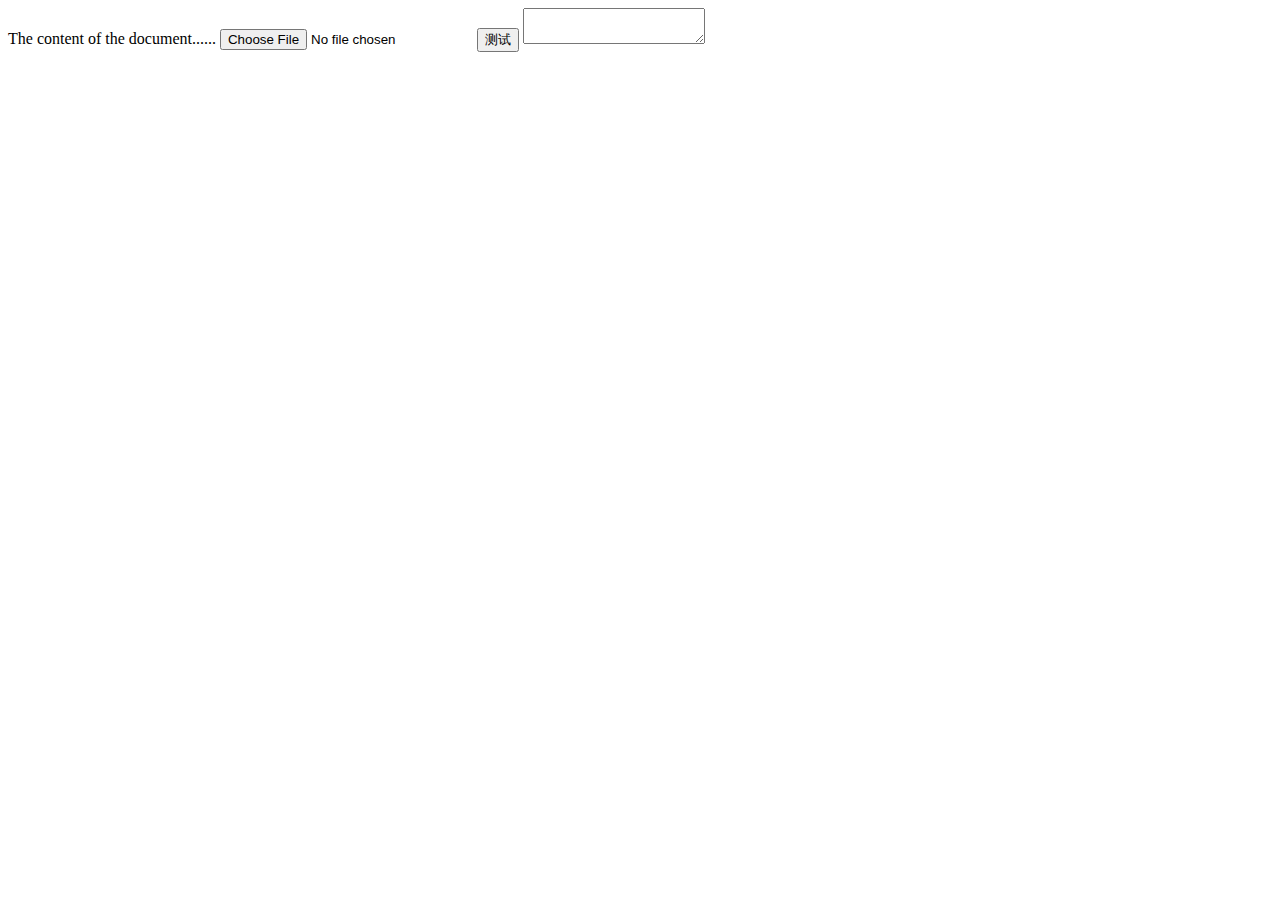
<file: typescript/index.html>
<!DOCTYPE html>
<html>

<head>
    <meta charset="utf-8" />

    <title>Title of the document</title>
    <script src="subtitle.browser.js"></script>
</head>

<body>
    The content of the document......
    <input type="file" name="file" id="srtFile" />
    <input type="button" value="测试" onclick="readFile()" />
    <textarea id="result"></textarea>
</body>
<script>
    const url = "http://fanyi.youdao.com/openapi.do?keyfrom=logsdream&key=1441335372&type=data&doctype=json&version=1.1&q="; 
    function ajax(method, url, data, cb, before) {
        var xhr = new XMLHttpRequest();
        xhr.open(method, url, true);
        xhr.onreadystatechange = function () {
            if (xhr.readyState != 4) {
                return;
            }
            cb(xhr);
        };
        if (before !== undefined) {
            before(xhr);
        }
        xhr.send(data);
    }
    let readStr = function (srt) {
        var captions = new Subtitle();

        captions.parse(srt);


        let objs = captions.getSubtitles();
        for (let i in objs) {

            let qUrl = url + objs[i].text;
            if(i%30==0)
            ajax("GET",qUrl,undefined,function(xhr){
                console.log(xhr);

            });
            objs[i].text = objs[i].text + "\n" + "中午";
        }
        let re = (captions.stringify());
        document.getElementById("result").value = re;

    };

    function readFile() {
        readAsText(readStr);

    }


    function readAsText(f) {
        var file = document.getElementById("srtFile").files[0];
        var reader = new FileReader();
        //将文件以文本形式读入页面  
        reader.readAsText(file);
        reader.onload = function (f) {
            var result = document.getElementById("result");
            //显示文件  
            //  result.innerHTML = this.result;
            readStr(this.result);

        }
    }

</script>

</html>
</file>
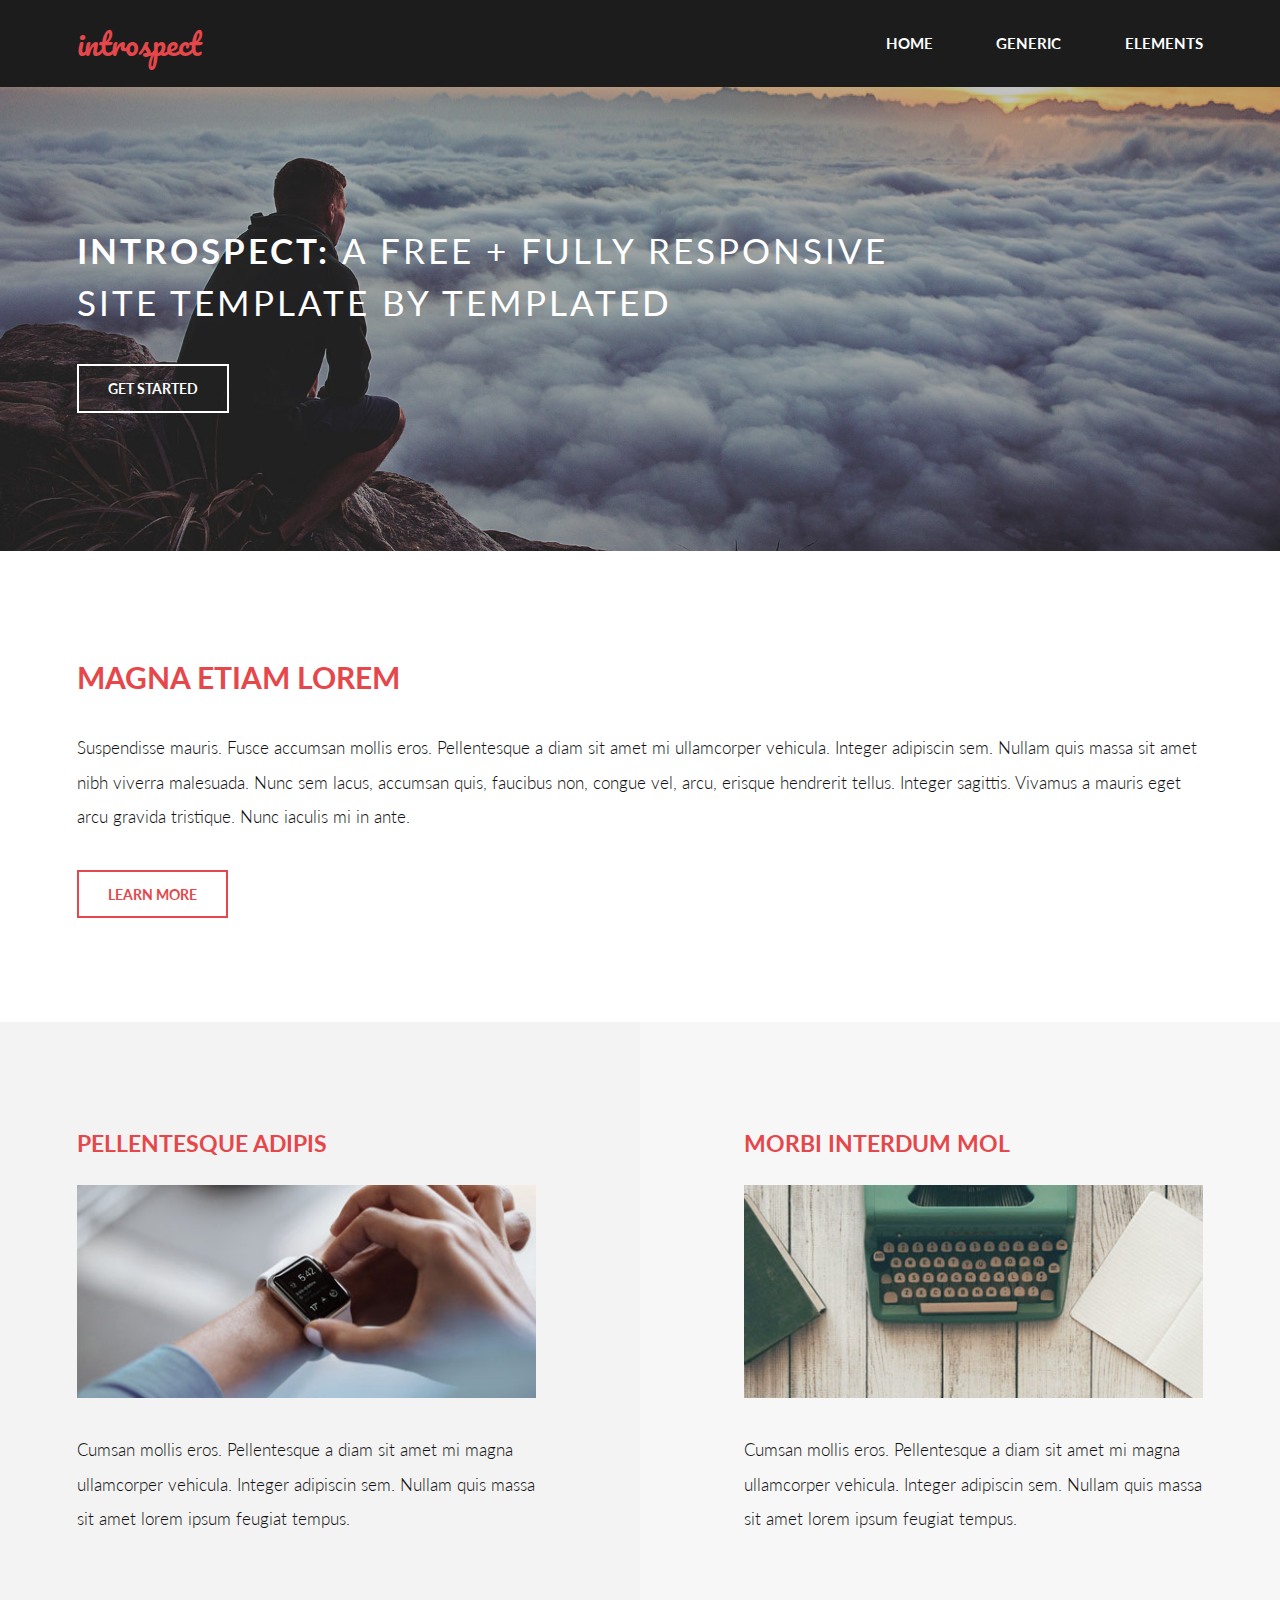
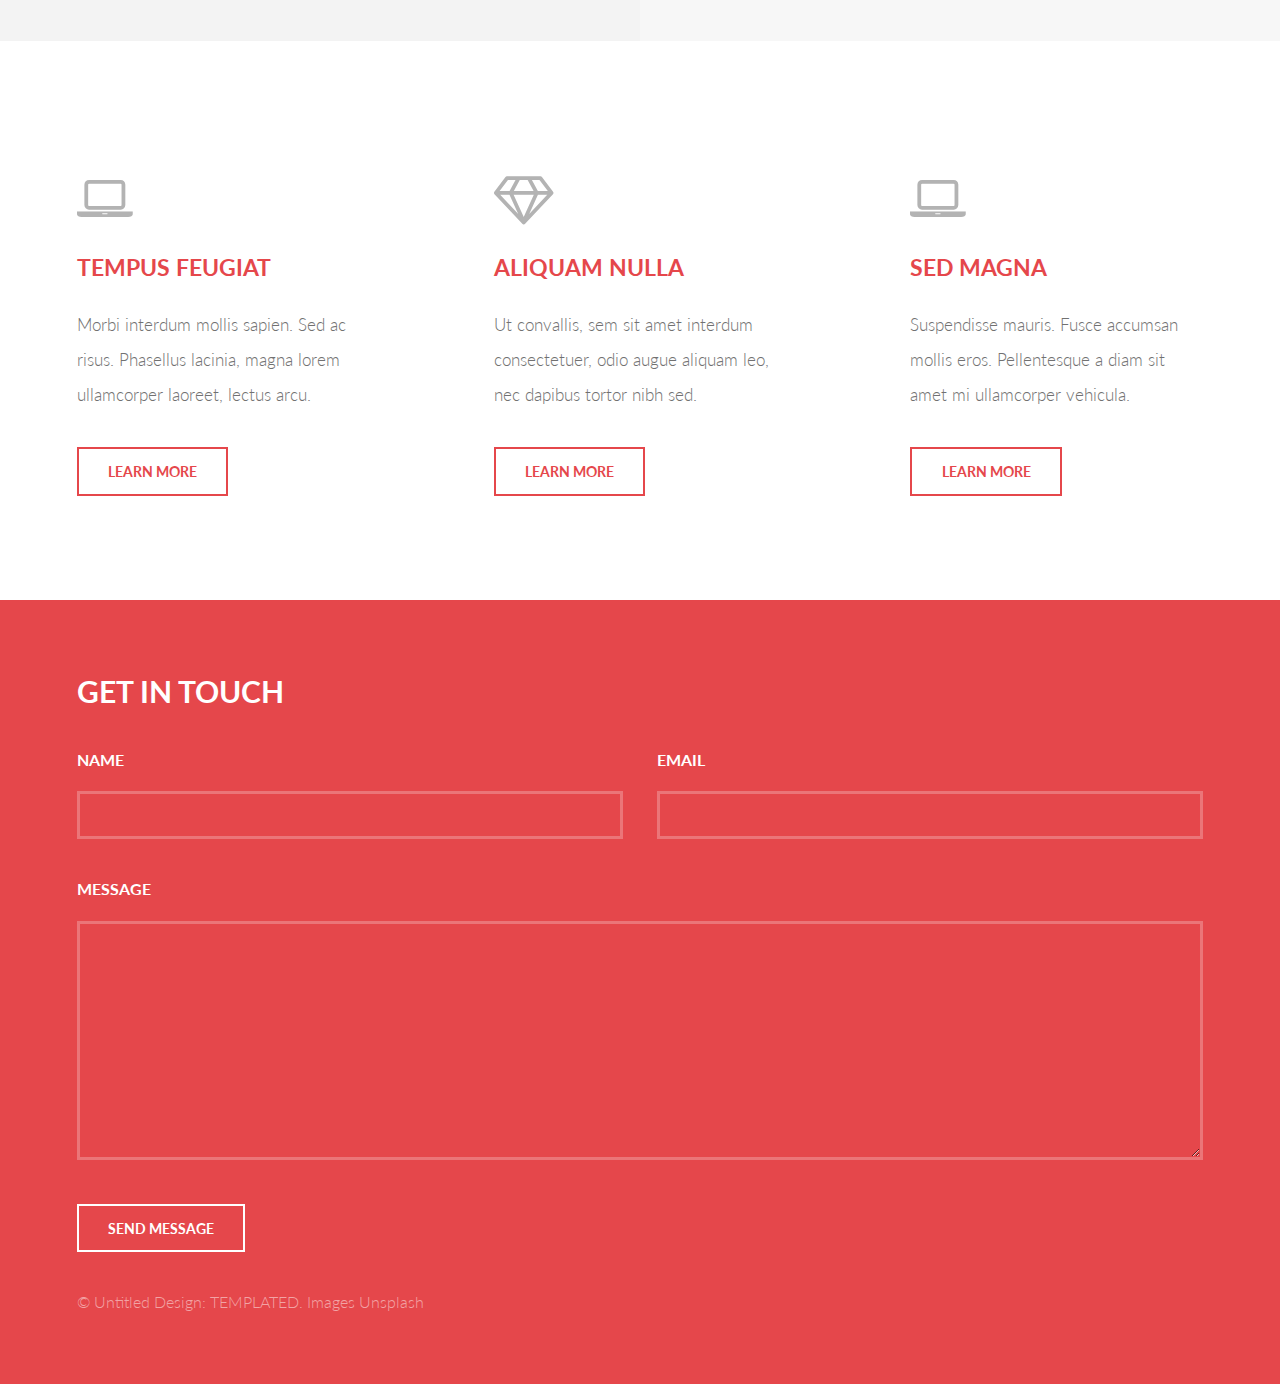
<file: templated/templated-introspect/index.html>
<!DOCTYPE HTML>
<!--
	Introspect by TEMPLATED
	templated.co @templatedco
	Released for free under the Creative Commons Attribution 3.0 license (templated.co/license)
-->
<html>
	<head>
		<title>Introspect by TEMPLATED</title>
		<meta charset="utf-8" />
		<meta name="viewport" content="width=device-width, initial-scale=1, user-scalable=no" />
		<link rel="stylesheet" href="assets/css/main.css" />
	</head>
	<body>

		<!-- Header -->
			<header id="header">
				<div class="inner">
					<a href="index.html" class="logo">introspect</a>
					<nav id="nav">
						<a href="index.html">Home</a>
						<a href="generic.html">Generic</a>
						<a href="elements.html">Elements</a>
					</nav>
				</div>
			</header>
			<a href="#menu" class="navPanelToggle"><span class="fa fa-bars"></span></a>

		<!-- Banner -->
			<section id="banner">
				<div class="inner">
					<h1>Introspect: <span>A free + fully responsive<br />
					site template by TEMPLATED</span></h1>
					<ul class="actions">
						<li><a href="#" class="button alt">Get Started</a></li>
					</ul>
				</div>
			</section>

		<!-- One -->
			<section id="one">
				<div class="inner">
					<header>
						<h2>Magna Etiam Lorem</h2>
					</header>
					<p>Suspendisse mauris. Fusce accumsan mollis eros. Pellentesque a diam sit amet mi ullamcorper vehicula. Integer adipiscin sem. Nullam quis massa sit amet nibh viverra malesuada. Nunc sem lacus, accumsan quis, faucibus non, congue vel, arcu, erisque hendrerit tellus. Integer sagittis. Vivamus a mauris eget arcu gravida tristique. Nunc iaculis mi in ante.</p>
					<ul class="actions">
						<li><a href="#" class="button alt">Learn More</a></li>
					</ul>
				</div>
			</section>

		<!-- Two -->
			<section id="two">
				<div class="inner">
					<article>
						<div class="content">
							<header>
								<h3>Pellentesque adipis</h3>
							</header>
							<div class="image fit">
								<img src="images/pic01.jpg" alt="" />
							</div>
							<p>Cumsan mollis eros. Pellentesque a diam sit amet mi magna ullamcorper vehicula. Integer adipiscin sem. Nullam quis massa sit amet lorem ipsum feugiat tempus.</p>
						</div>
					</article>
					<article class="alt">
						<div class="content">
							<header>
								<h3>Morbi interdum mol</h3>
							</header>
							<div class="image fit">
								<img src="images/pic02.jpg" alt="" />
							</div>
							<p>Cumsan mollis eros. Pellentesque a diam sit amet mi magna ullamcorper vehicula. Integer adipiscin sem. Nullam quis massa sit amet lorem ipsum feugiat tempus.</p>
						</div>
					</article>
				</div>
			</section>

		<!-- Three -->
			<section id="three">
				<div class="inner">
					<article>
						<div class="content">
							<span class="icon fa-laptop"></span>
							<header>
								<h3>Tempus Feugiat</h3>
							</header>
							<p>Morbi interdum mollis sapien. Sed ac risus. Phasellus lacinia, magna lorem ullamcorper laoreet, lectus arcu.</p>
							<ul class="actions">
								<li><a href="#" class="button alt">Learn More</a></li>
							</ul>
						</div>
					</article>
					<article>
						<div class="content">
							<span class="icon fa-diamond"></span>
							<header>
								<h3>Aliquam Nulla</h3>
							</header>
							<p>Ut convallis, sem sit amet interdum consectetuer, odio augue aliquam leo, nec dapibus tortor nibh sed.</p>
							<ul class="actions">
								<li><a href="#" class="button alt">Learn More</a></li>
							</ul>
						</div>
					</article>
					<article>
					<div class="content">
							<span class="icon fa-laptop"></span>
							<header>
								<h3>Sed Magna</h3>
							</header>
							<p>Suspendisse mauris. Fusce accumsan mollis eros. Pellentesque a diam sit amet mi ullamcorper vehicula.</p>
							<ul class="actions">
								<li><a href="#" class="button alt">Learn More</a></li>
							</ul>
						</div>
					</article>
				</div>
			</section>

		<!-- Footer -->
			<section id="footer">
				<div class="inner">
					<header>
						<h2>Get in Touch</h2>
					</header>
					<form method="post" action="#">
						<div class="field half first">
							<label for="name">Name</label>
							<input type="text" name="name" id="name" />
						</div>
						<div class="field half">
							<label for="email">Email</label>
							<input type="text" name="email" id="email" />
						</div>
						<div class="field">
							<label for="message">Message</label>
							<textarea name="message" id="message" rows="6"></textarea>
						</div>
						<ul class="actions">
							<li><input type="submit" value="Send Message" class="alt" /></li>
						</ul>
					</form>
					<div class="copyright">
						&copy; Untitled Design: <a href="https://templated.co/">TEMPLATED</a>. Images <a href="https://unsplash.com/">Unsplash</a>
					</div>
				</div>
			</section>

		<!-- Scripts -->
			<script src="assets/js/jquery.min.js"></script>
			<script src="assets/js/skel.min.js"></script>
			<script src="assets/js/util.js"></script>
			<script src="assets/js/main.js"></script>

	</body>
</html>
</file>
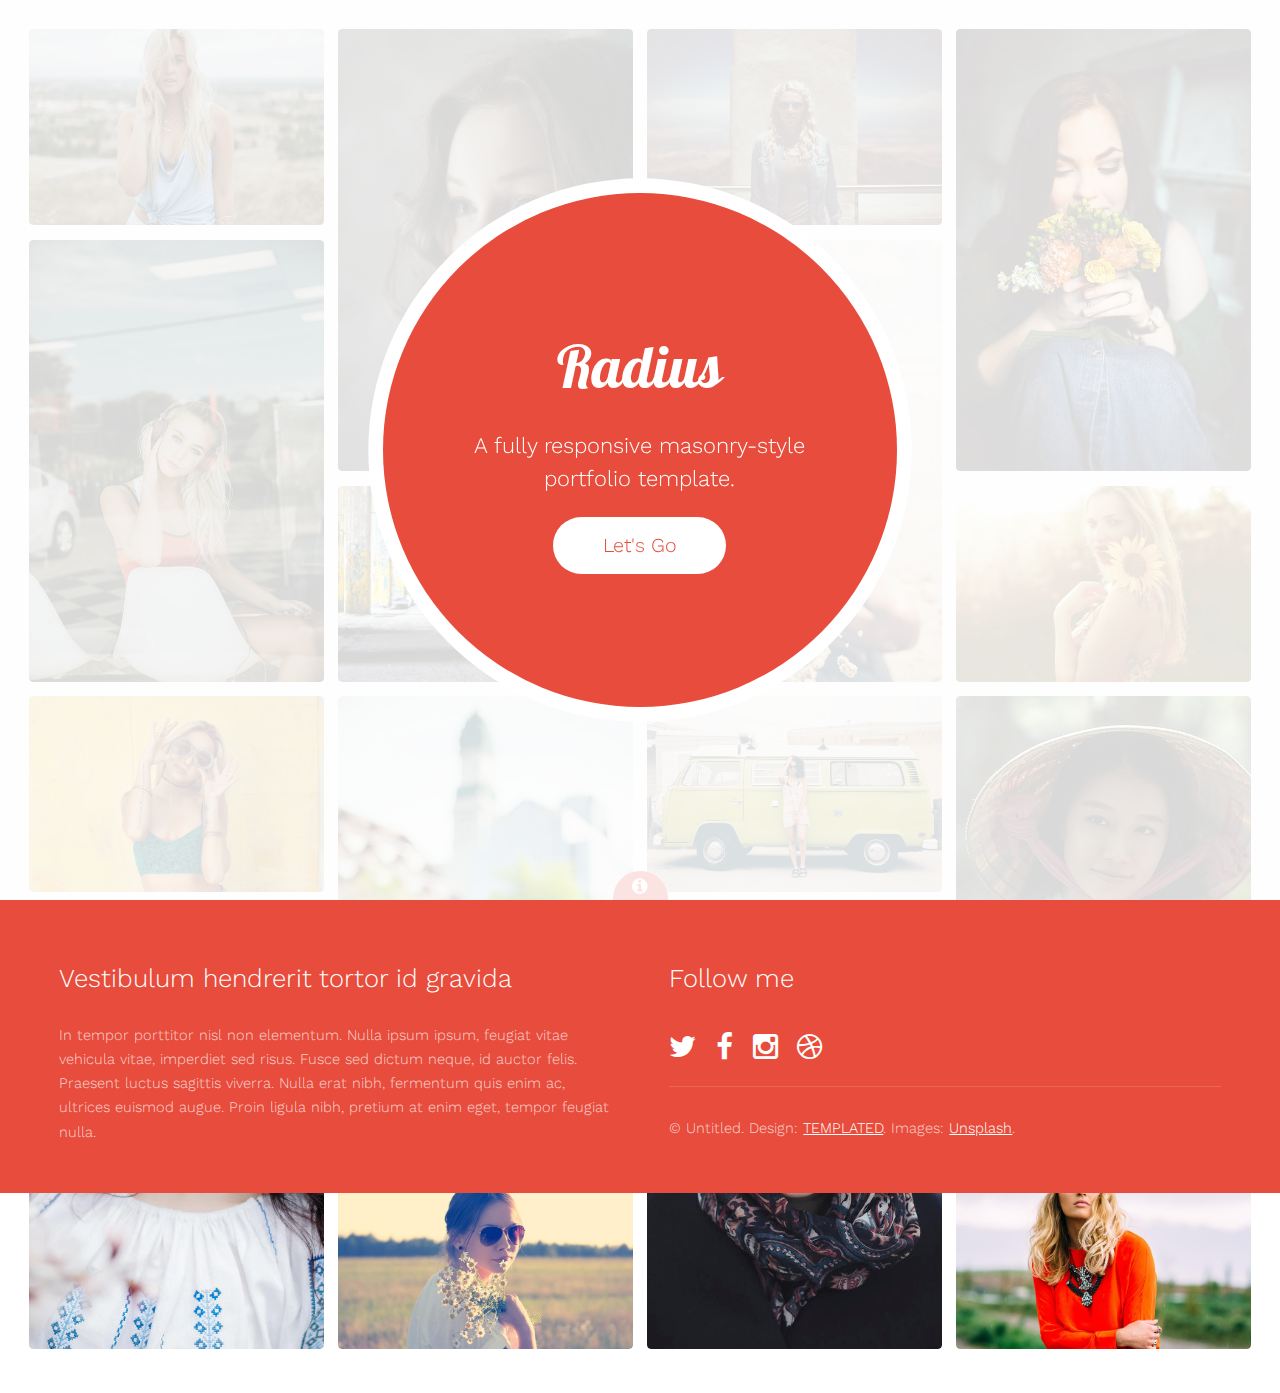
<file: templated/templated-radius/index.html>
<!DOCTYPE HTML>
<!--
	Radius by TEMPLATED
	templated.co @templatedco
	Released for free under the Creative Commons Attribution 3.0 license (templated.co/license)
-->
<html>
	<head>
		<title>Radius by TEMPLATED</title>
		<meta charset="utf-8" />
		<meta name="viewport" content="width=device-width, initial-scale=1" />
		<link rel="stylesheet" href="assets/css/main.css" />
	</head>
	<body>

		<!-- Header -->
			<header id="header">
				<div class="inner">
					<div class="content">
						<h1>Radius</h1>
						<h2>A fully responsive masonry-style<br />
						portfolio template.</h2>
						<a href="#" class="button big alt"><span>Let's Go</span></a>
					</div>
					<a href="#" class="button hidden"><span>Let's Go</span></a>
				</div>
			</header>

		<!-- Main -->
			<div id="main">
				<div class="inner">
					<div class="columns">

						<!-- Column 1 (horizontal, vertical, horizontal, vertical) -->
							<div class="image fit">
								<a href="detail1.html"><img src="images/pic01.jpg" alt="" /></a>
							</div>
							<div class="image fit">
								<a href="detail1.html"><img src="images/pic02.jpg" alt="" /></a>
							</div>
							<div class="image fit">
								<a href="detail1.html"><img src="images/pic03.jpg" alt="" /></a>
							</div>
							<div class="image fit">
								<a href="detail1.html"><img src="images/pic04.jpg" alt="" /></a>
							</div>

						<!-- Column 2 (vertical, horizontal, vertical, horizontal) -->
							<div class="image fit">
								<a href="detail1.html"><img src="images/pic06.jpg" alt="" /></a>
							</div>
							<div class="image fit">
								<a href="detail1.html"><img src="images/pic05.jpg" alt="" /></a>
							</div>
							<div class="image fit">
								<a href="detail1.html"><img src="images/pic08.jpg" alt="" /></a>
							</div>
							<div class="image fit">
								<a href="detail1.html"><img src="images/pic07.jpg" alt="" /></a>
							</div>

						<!-- Column 3 (horizontal, vertical, horizontal, vertical) -->
							<div class="image fit">
								<a href="detail1.html"><img src="images/pic09.jpg" alt="" /></a>
							</div>
							<div class="image fit">
								<a href="detail1.html"><img src="images/pic12.jpg" alt="" /></a>
							</div>
							<div class="image fit">
								<a href="detail1.html"><img src="images/pic11.jpg" alt="" /></a>
							</div>
							<div class="image fit">
								<a href="detail1.html"><img src="images/pic10.jpg" alt="" /></a>
							</div>

						<!-- Column 4 (vertical, horizontal, vertical, horizontal) -->
							<div class="image fit">
								<a href="detail1.html"><img src="images/pic13.jpg" alt="" /></a>
							</div>
							<div class="image fit">
								<a href="detail1.html"><img src="images/pic14.jpg" alt="" /></a>
							</div>
							<div class="image fit">
								<a href="detail1.html"><img src="images/pic15.jpg" alt="" /></a>
							</div>
							<div class="image fit">
								<a href="detail1.html"><img src="images/pic16.jpg" alt="" /></a>
							</div>

					</div>
				</div>
			</div>

		<!-- Footer -->
			<footer id="footer">
				<a href="#" class="info fa fa-info-circle"><span>About</span></a>
				<div class="inner">
					<div class="content">
						<h3>Vestibulum hendrerit tortor id gravida</h3>
						<p>In tempor porttitor nisl non elementum. Nulla ipsum ipsum, feugiat vitae vehicula vitae, imperdiet sed risus. Fusce sed dictum neque, id auctor felis. Praesent luctus sagittis viverra. Nulla erat nibh, fermentum quis enim ac, ultrices euismod augue. Proin ligula nibh, pretium at enim eget, tempor feugiat nulla.</p>
					</div>
					<div class="copyright">
						<h3>Follow me</h3>
						<ul class="icons">
							<li><a href="#" class="icon fa-twitter"><span class="label">Twitter</span></a></li>
							<li><a href="#" class="icon fa-facebook"><span class="label">Facebook</span></a></li>
							<li><a href="#" class="icon fa-instagram"><span class="label">Instagram</span></a></li>
							<li><a href="#" class="icon fa-dribbble"><span class="label">Dribbble</span></a></li>
						</ul>
						&copy; Untitled. Design: <a href="https://templated.co">TEMPLATED</a>. Images: <a href="https://unsplash.com/">Unsplash</a>.
					</div>
				</div>
			</footer>

		<!-- Scripts -->
			<script src="assets/js/jquery.min.js"></script>
			<script src="assets/js/skel.min.js"></script>
			<script src="assets/js/util.js"></script>
			<script src="assets/js/main.js"></script>

	</body>
</html>
</file>
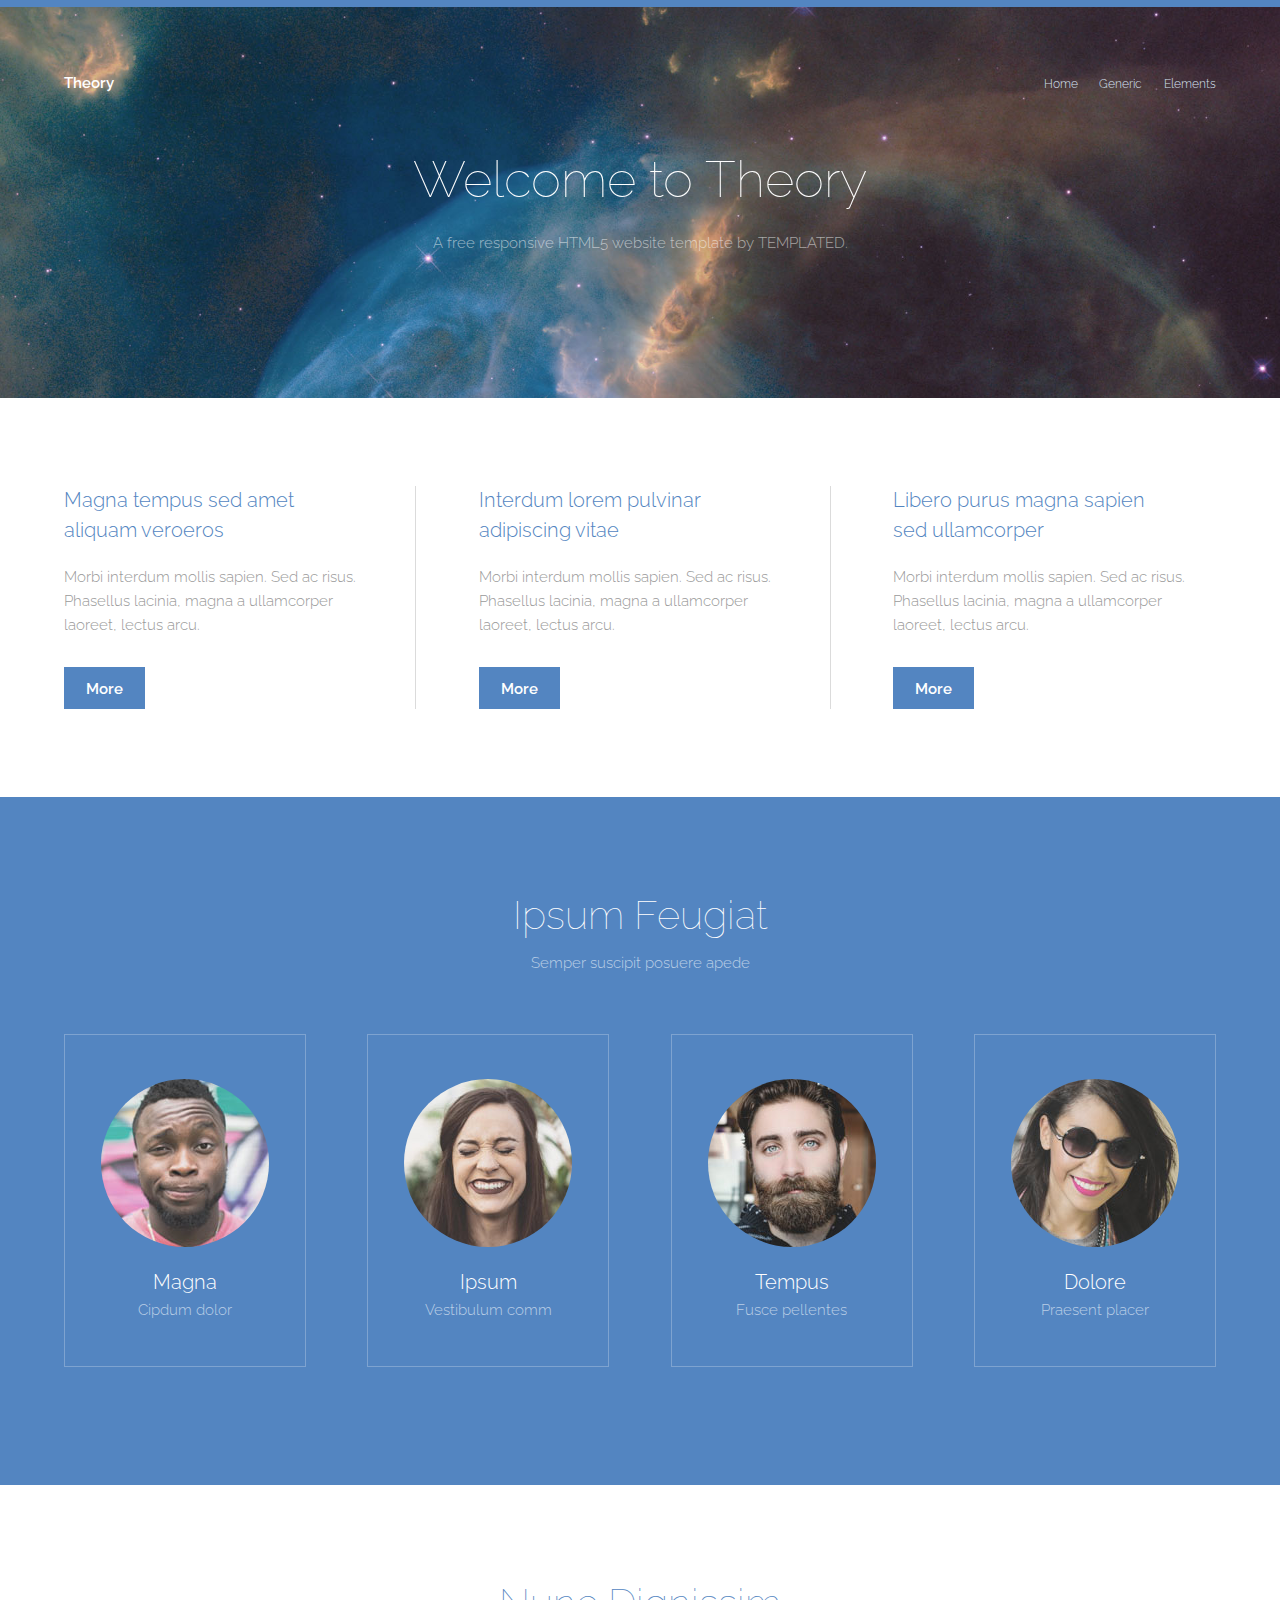
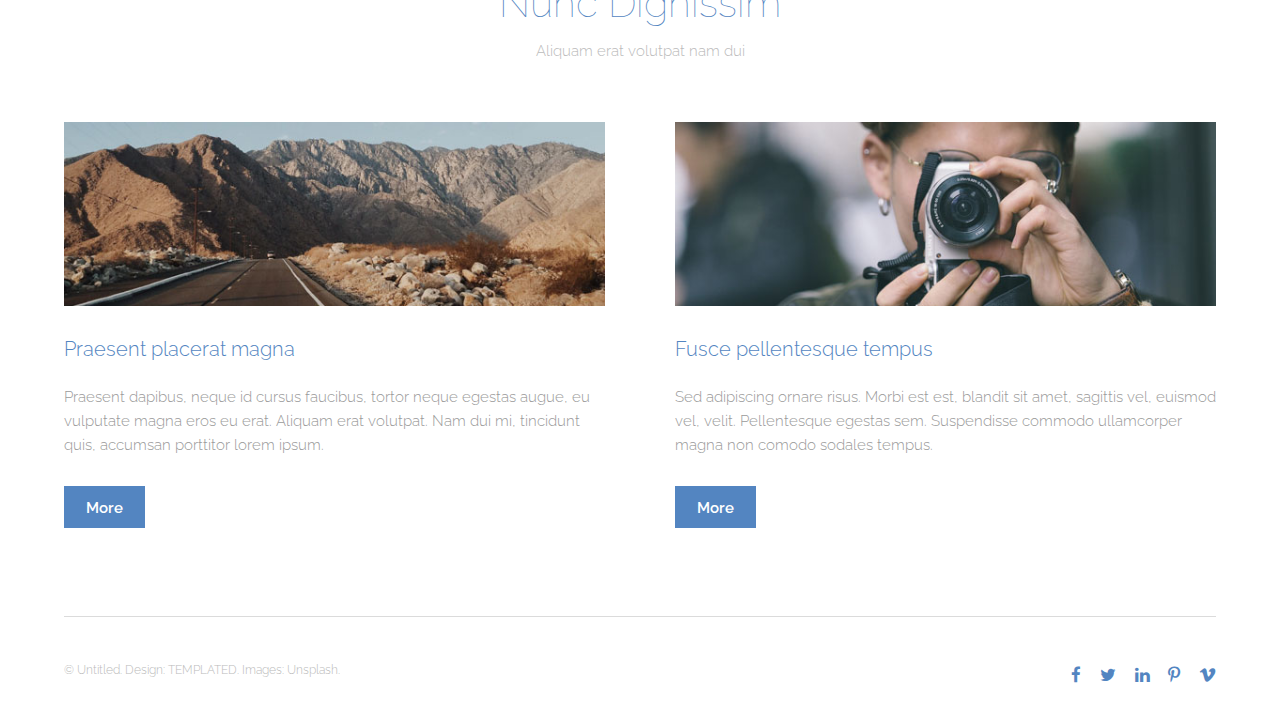
<file: templated/templated-theory/index.html>
<!DOCTYPE HTML>
<!--
	Theory by TEMPLATED
	templated.co @templatedco
	Released for free under the Creative Commons Attribution 3.0 license (templated.co/license)
-->
<html>
	<head>
		<title>Theory by TEMPLATED</title>
		<meta charset="utf-8" />
		<meta name="viewport" content="width=device-width, initial-scale=1" />
		<link rel="stylesheet" href="assets/css/main.css" />
	</head>
	<body>

		<!-- Header -->
			<header id="header">
				<div class="inner">
					<a href="index.html" class="logo">Theory</a>
					<nav id="nav">
						<a href="index.html">Home</a>
						<a href="generic.html">Generic</a>
						<a href="elements.html">Elements</a>
					</nav>
					<a href="#navPanel" class="navPanelToggle"><span class="fa fa-bars"></span></a>
				</div>
			</header>

		<!-- Banner -->
			<section id="banner">
				<h1>Welcome to Theory</h1>
				<p>A free responsive HTML5 website template by TEMPLATED.</p>
			</section>

		<!-- One -->
			<section id="one" class="wrapper">
				<div class="inner">
					<div class="flex flex-3">
						<article>
							<header>
								<h3>Magna tempus sed amet<br /> aliquam veroeros</h3>
							</header>
							<p>Morbi interdum mollis sapien. Sed ac risus. Phasellus lacinia, magna a ullamcorper laoreet, lectus arcu.</p>
							<footer>
								<a href="#" class="button special">More</a>
							</footer>
						</article>
						<article>
							<header>
								<h3>Interdum lorem pulvinar<br /> adipiscing vitae</h3>
							</header>
							<p>Morbi interdum mollis sapien. Sed ac risus. Phasellus lacinia, magna a ullamcorper laoreet, lectus arcu.</p>
							<footer>
								<a href="#" class="button special">More</a>
							</footer>
						</article>
						<article>
							<header>
								<h3>Libero purus magna sapien<br /> sed ullamcorper</h3>
							</header>
							<p>Morbi interdum mollis sapien. Sed ac risus. Phasellus lacinia, magna a ullamcorper laoreet, lectus arcu.</p>
							<footer>
								<a href="#" class="button special">More</a>
							</footer>
						</article>
					</div>
				</div>
			</section>

		<!-- Two -->
			<section id="two" class="wrapper style1 special">
				<div class="inner">
					<header>
						<h2>Ipsum Feugiat</h2>
						<p>Semper suscipit posuere apede</p>
					</header>
					<div class="flex flex-4">
						<div class="box person">
							<div class="image round">
								<img src="images/pic03.jpg" alt="Person 1" />
							</div>
							<h3>Magna</h3>
							<p>Cipdum dolor</p>
						</div>
						<div class="box person">
							<div class="image round">
								<img src="images/pic04.jpg" alt="Person 2" />
							</div>
							<h3>Ipsum</h3>
							<p>Vestibulum comm</p>
						</div>
						<div class="box person">
							<div class="image round">
								<img src="images/pic05.jpg" alt="Person 3" />
							</div>
							<h3>Tempus</h3>
							<p>Fusce pellentes</p>
						</div>
						<div class="box person">
							<div class="image round">
								<img src="images/pic06.jpg" alt="Person 4" />
							</div>
							<h3>Dolore</h3>
							<p>Praesent placer</p>
						</div>
					</div>
				</div>
			</section>

		<!-- Three -->
			<section id="three" class="wrapper special">
				<div class="inner">
					<header class="align-center">
						<h2>Nunc Dignissim</h2>
						<p>Aliquam erat volutpat nam dui </p>
					</header>
					<div class="flex flex-2">
						<article>
							<div class="image fit">
								<img src="images/pic01.jpg" alt="Pic 01" />
							</div>
							<header>
								<h3>Praesent placerat magna</h3>
							</header>
							<p>Praesent dapibus, neque id cursus faucibus, tortor neque egestas augue, eu vulputate magna eros eu erat. Aliquam erat volutpat. Nam dui mi, tincidunt quis, accumsan porttitor lorem ipsum.</p>
							<footer>
								<a href="#" class="button special">More</a>
							</footer>
						</article>
						<article>
							<div class="image fit">
								<img src="images/pic02.jpg" alt="Pic 02" />
							</div>
							<header>
								<h3>Fusce pellentesque tempus</h3>
							</header>
							<p>Sed adipiscing ornare risus. Morbi est est, blandit sit amet, sagittis vel, euismod vel, velit. Pellentesque egestas sem. Suspendisse commodo ullamcorper magna non comodo sodales tempus.</p>
							<footer>
								<a href="#" class="button special">More</a>
							</footer>
						</article>
					</div>
				</div>
			</section>

		<!-- Footer -->
			<footer id="footer">
				<div class="inner">
					<div class="flex">
						<div class="copyright">
							&copy; Untitled. Design: <a href="https://templated.co">TEMPLATED</a>. Images: <a href="https://unsplash.com">Unsplash</a>.
						</div>
						<ul class="icons">
							<li><a href="#" class="icon fa-facebook"><span class="label">Facebook</span></a></li>
							<li><a href="#" class="icon fa-twitter"><span class="label">Twitter</span></a></li>
							<li><a href="#" class="icon fa-linkedin"><span class="label">linkedIn</span></a></li>
							<li><a href="#" class="icon fa-pinterest-p"><span class="label">Pinterest</span></a></li>
							<li><a href="#" class="icon fa-vimeo"><span class="label">Vimeo</span></a></li>
						</ul>
					</div>
				</div>
			</footer>

		<!-- Scripts -->
			<script src="assets/js/jquery.min.js"></script>
			<script src="assets/js/skel.min.js"></script>
			<script src="assets/js/util.js"></script>
			<script src="assets/js/main.js"></script>

	</body>
</html>
</file>
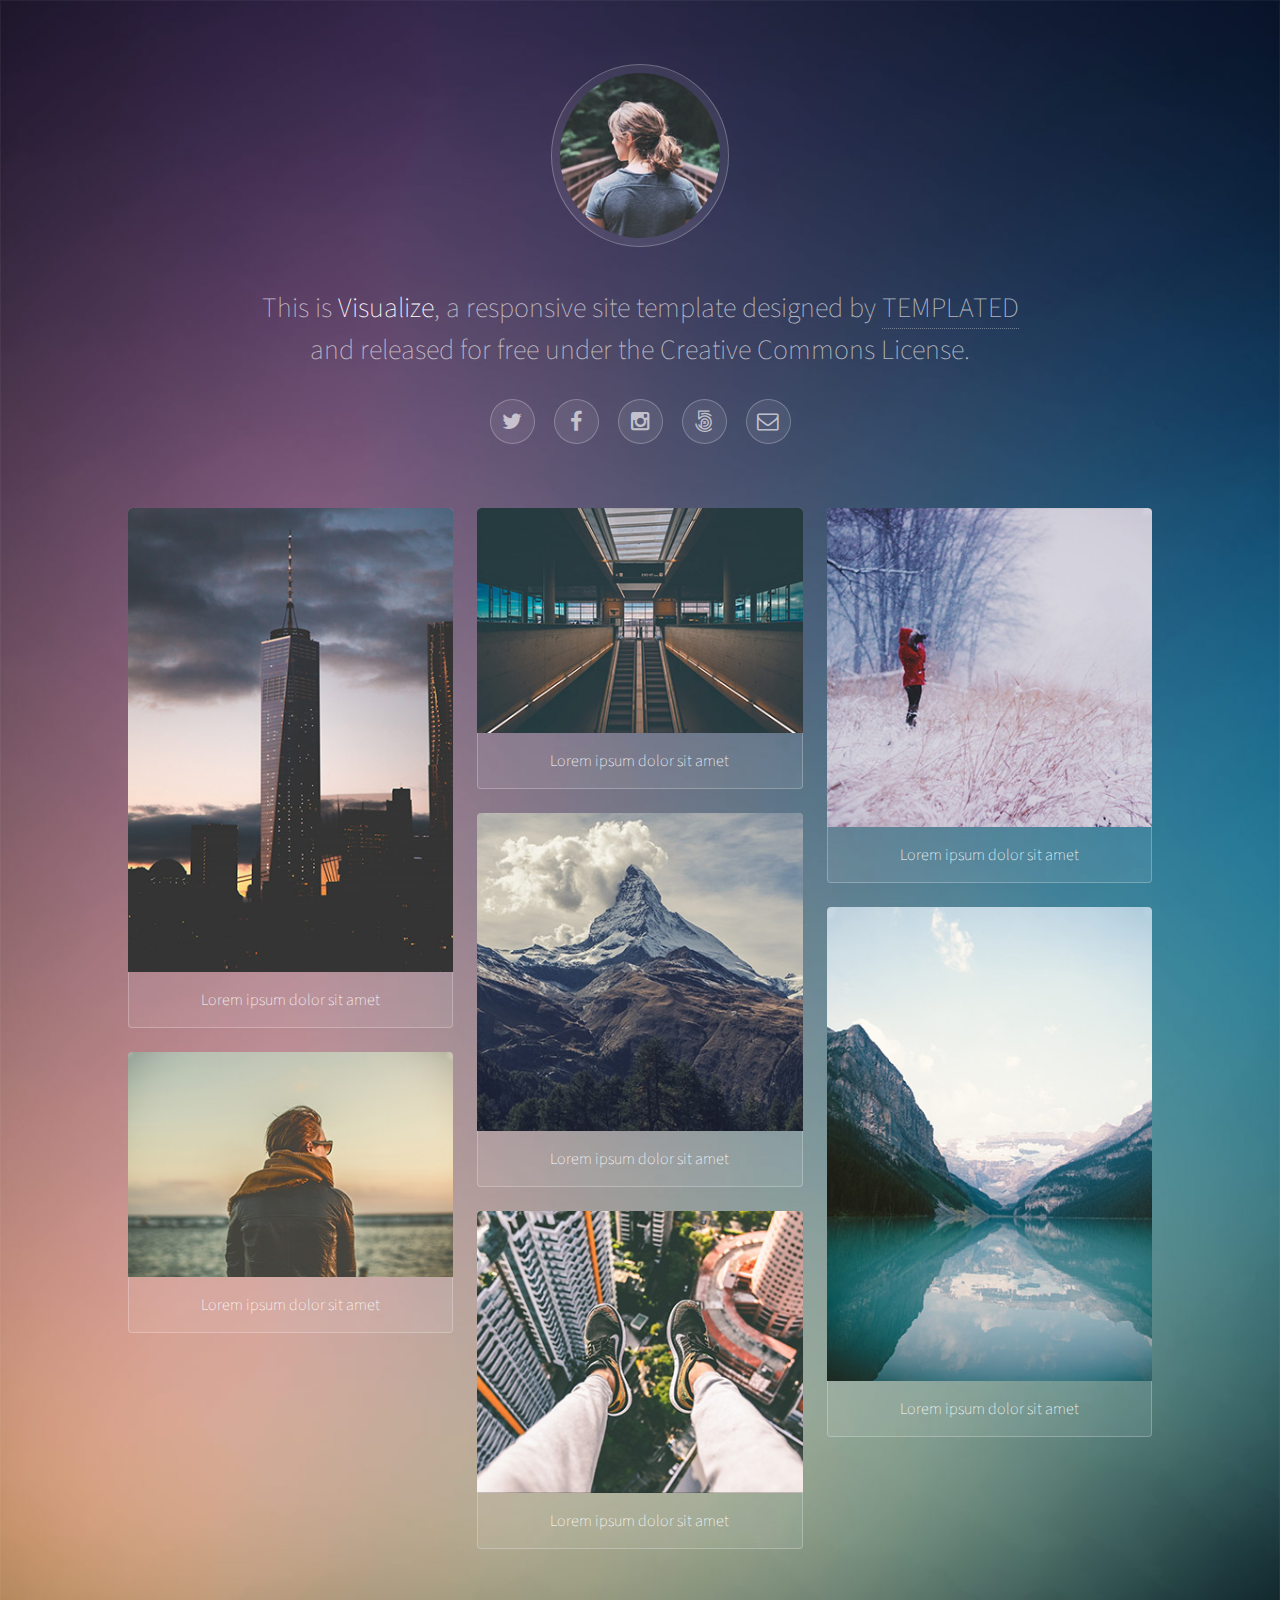
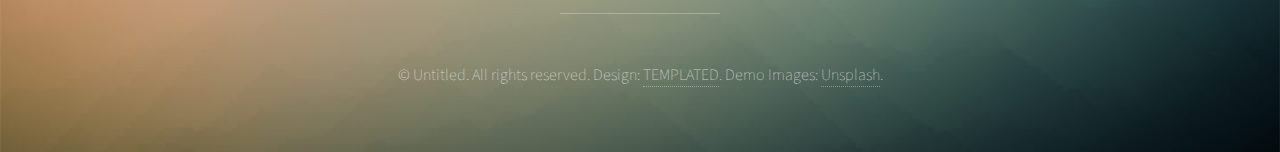
<file: templated/templated-visualize/index.html>
<!DOCTYPE HTML>
<!--
	Visualize by TEMPLATED
	templated.co @templatedco
	Released for free under the Creative Commons Attribution 3.0 license (templated.co/license)
-->
<html>
	<head>
		<title>Visualize by TEMPLATED</title>
		<meta charset="utf-8" />
		<meta name="viewport" content="width=device-width, initial-scale=1" />
		<link rel="stylesheet" href="assets/css/main.css" />
	</head>
	<body>

		<!-- Wrapper -->
			<div id="wrapper">

				<!-- Header -->
					<header id="header">
						<span class="avatar"><img src="images/avatar.jpg" alt="" /></span>
						<h1>This is <strong>Visualize</strong>, a responsive site template designed by <a href="http://templated.co">TEMPLATED</a><br />
						and released for free under the Creative Commons License.</h1>
						<ul class="icons">
							<li><a href="#" class="icon style2 fa-twitter"><span class="label">Twitter</span></a></li>
							<li><a href="#" class="icon style2 fa-facebook"><span class="label">Facebook</span></a></li>
							<li><a href="#" class="icon style2 fa-instagram"><span class="label">Instagram</span></a></li>
							<li><a href="#" class="icon style2 fa-500px"><span class="label">500px</span></a></li>
							<li><a href="#" class="icon style2 fa-envelope-o"><span class="label">Email</span></a></li>
						</ul>
					</header>

				<!-- Main -->
					<section id="main">

						<!-- Thumbnails -->
							<section class="thumbnails">
								<div>
									<a href="images/fulls/01.jpg">
										<img src="images/thumbs/01.jpg" alt="" />
										<h3>Lorem ipsum dolor sit amet</h3>
									</a>
									<a href="images/fulls/02.jpg">
										<img src="images/thumbs/02.jpg" alt="" />
										<h3>Lorem ipsum dolor sit amet</h3>
									</a>
								</div>
								<div>
									<a href="images/fulls/03.jpg">
										<img src="images/thumbs/03.jpg" alt="" />
										<h3>Lorem ipsum dolor sit amet</h3>
									</a>
									<a href="images/fulls/04.jpg">
										<img src="images/thumbs/04.jpg" alt="" />
										<h3>Lorem ipsum dolor sit amet</h3>
									</a>
									<a href="images/fulls/05.jpg">
										<img src="images/thumbs/05.jpg" alt="" />
										<h3>Lorem ipsum dolor sit amet</h3>
									</a>
								</div>
								<div>
									<a href="images/fulls/06.jpg">
										<img src="images/thumbs/06.jpg" alt="" />
										<h3>Lorem ipsum dolor sit amet</h3>
									</a>
									<a href="images/fulls/07.jpg">
										<img src="images/thumbs/07.jpg" alt="" />
										<h3>Lorem ipsum dolor sit amet</h3>
									</a>
								</div>
							</section>

					</section>

				<!-- Footer -->
					<footer id="footer">
						<p>&copy; Untitled. All rights reserved. Design: <a href="http://templated.co">TEMPLATED</a>. Demo Images: <a href="http://unsplash.com">Unsplash</a>.</p>
					</footer>

			</div>

		<!-- Scripts -->
			<script src="assets/js/jquery.min.js"></script>
			<script src="assets/js/jquery.poptrox.min.js"></script>
			<script src="assets/js/skel.min.js"></script>
			<script src="assets/js/main.js"></script>

	</body>
</html>
</file>
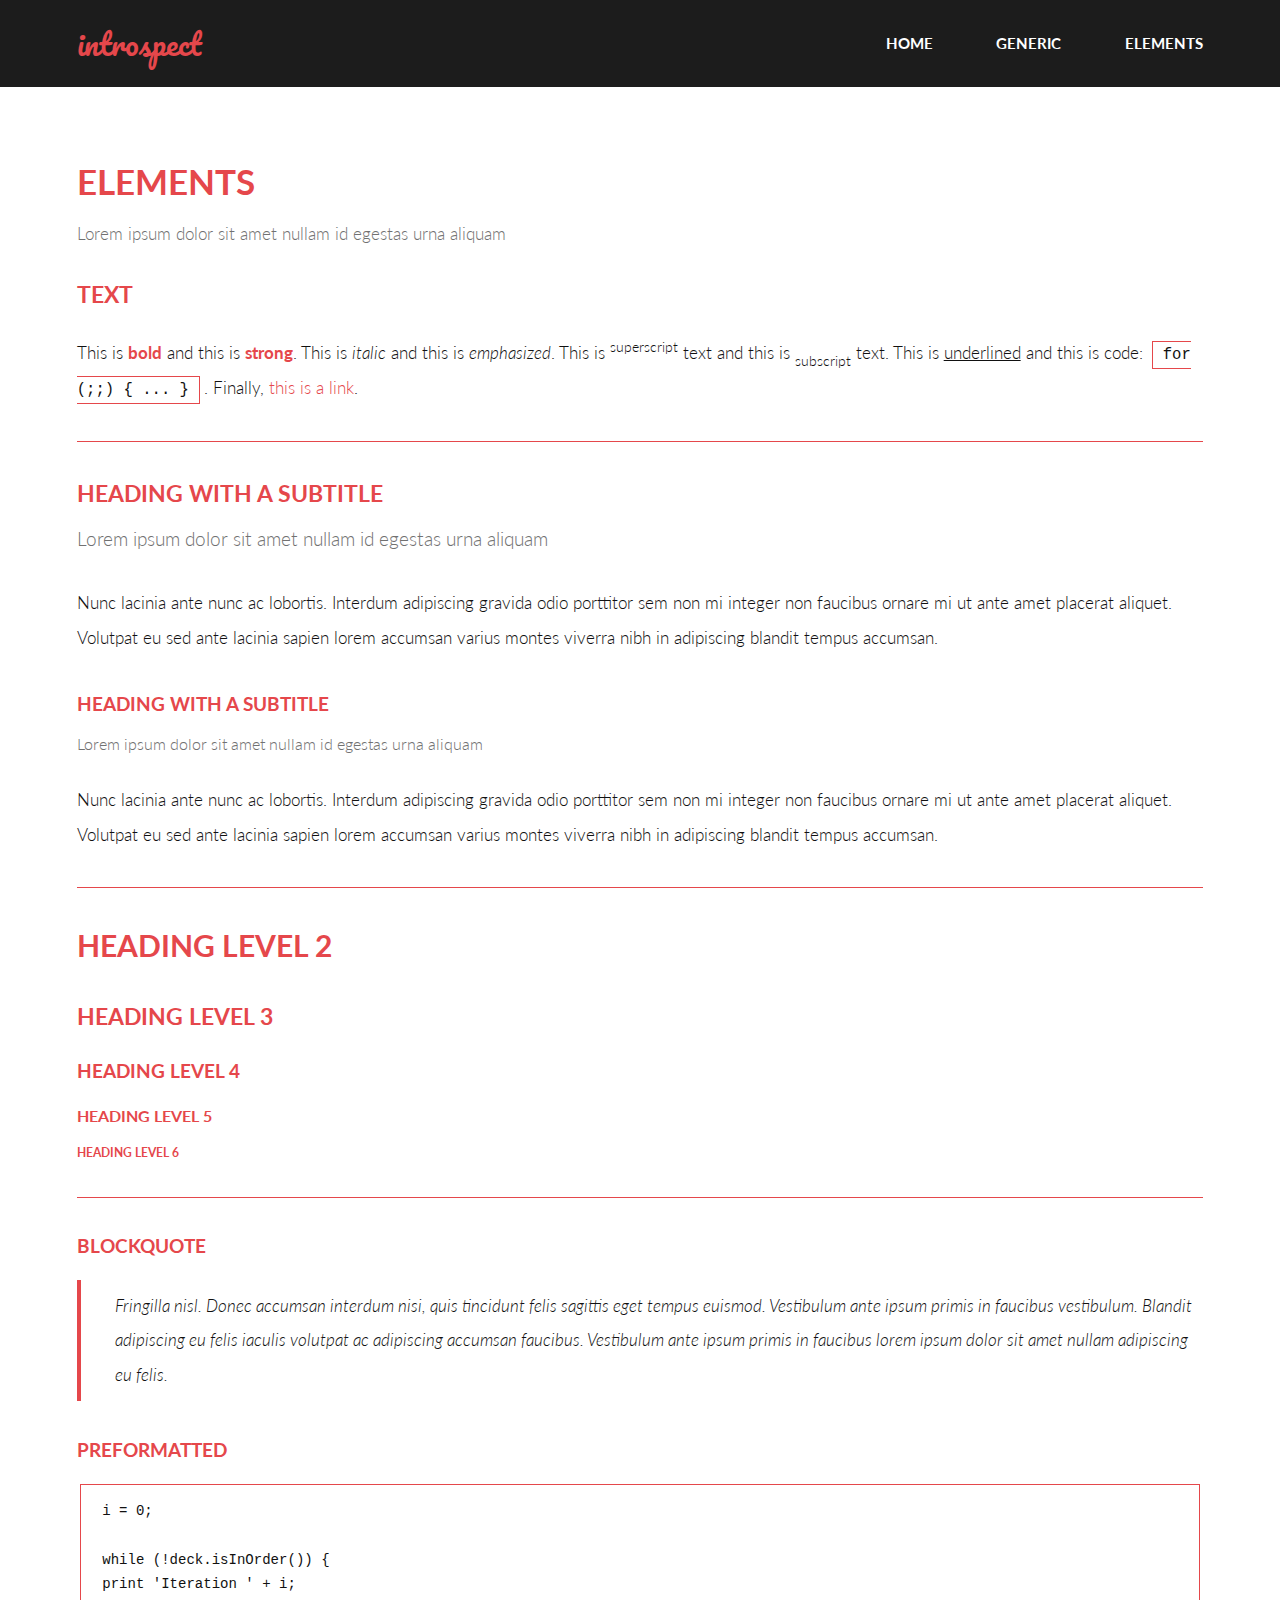
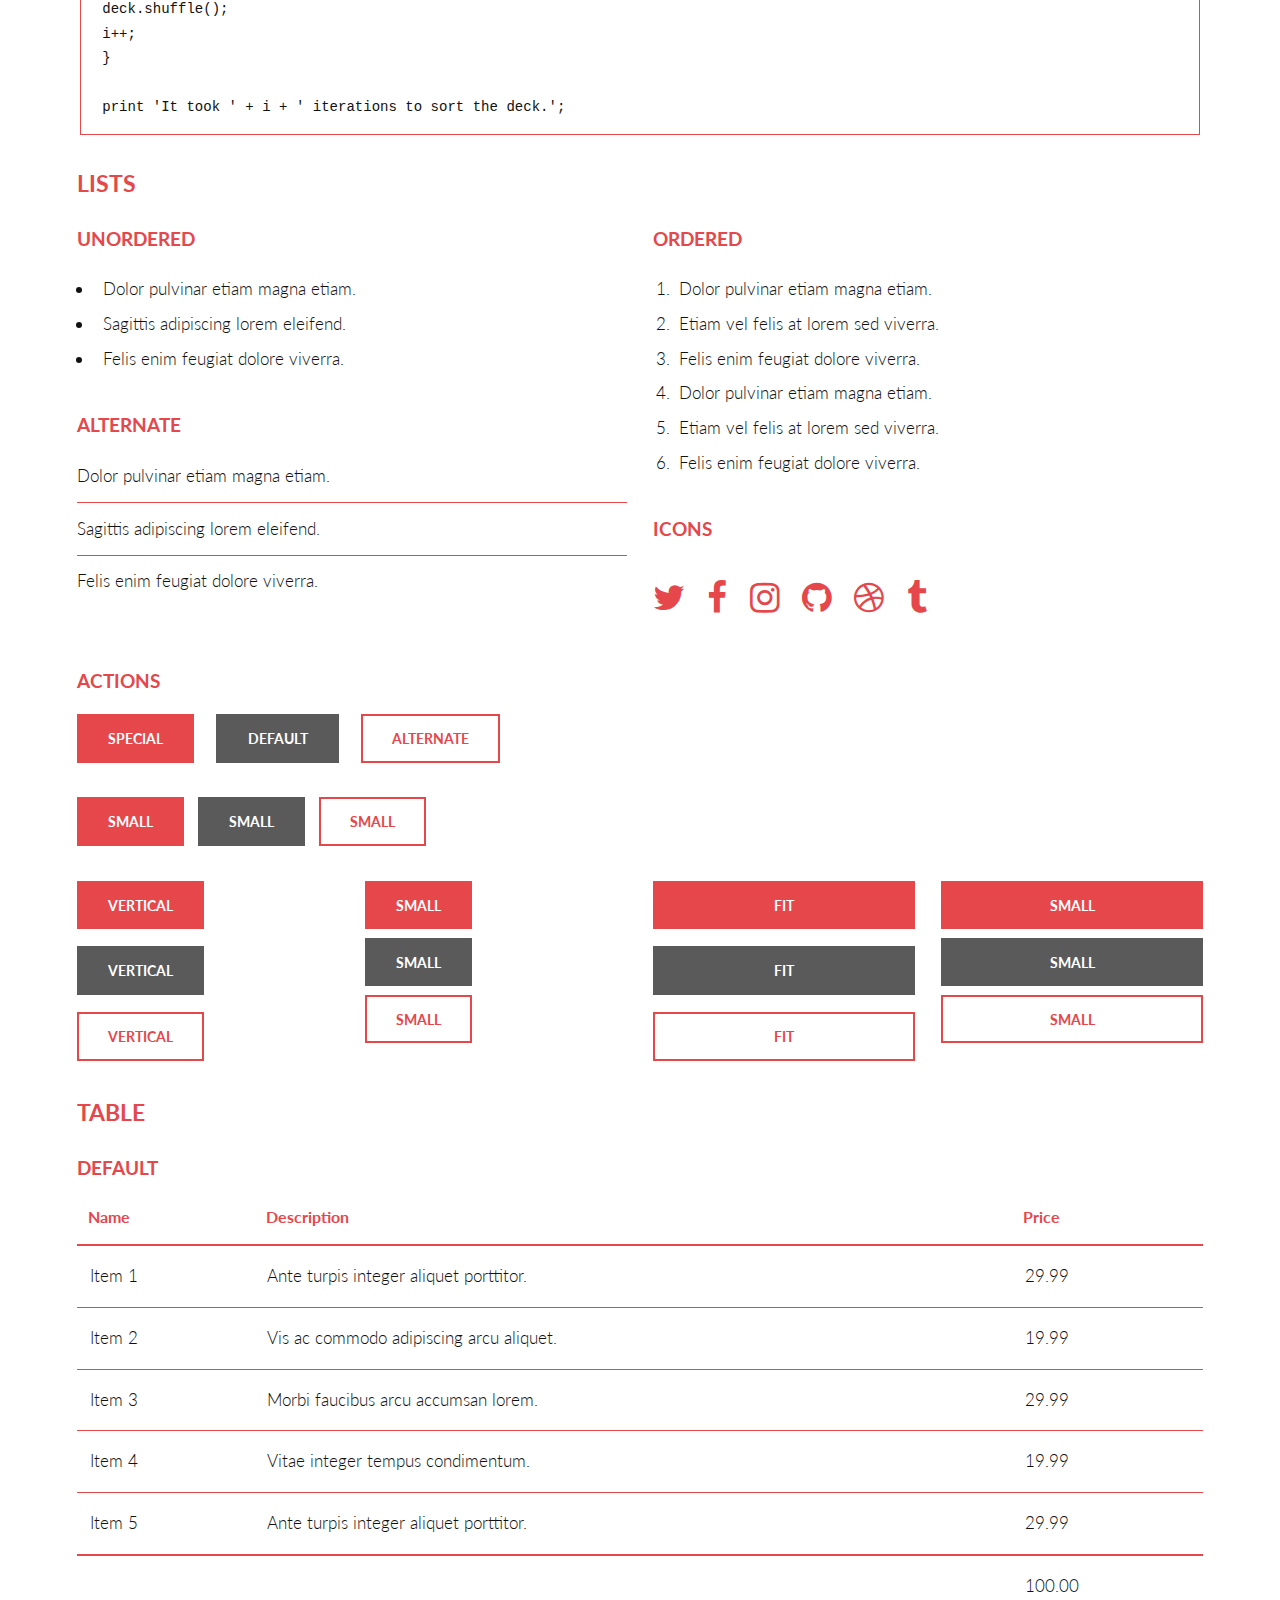
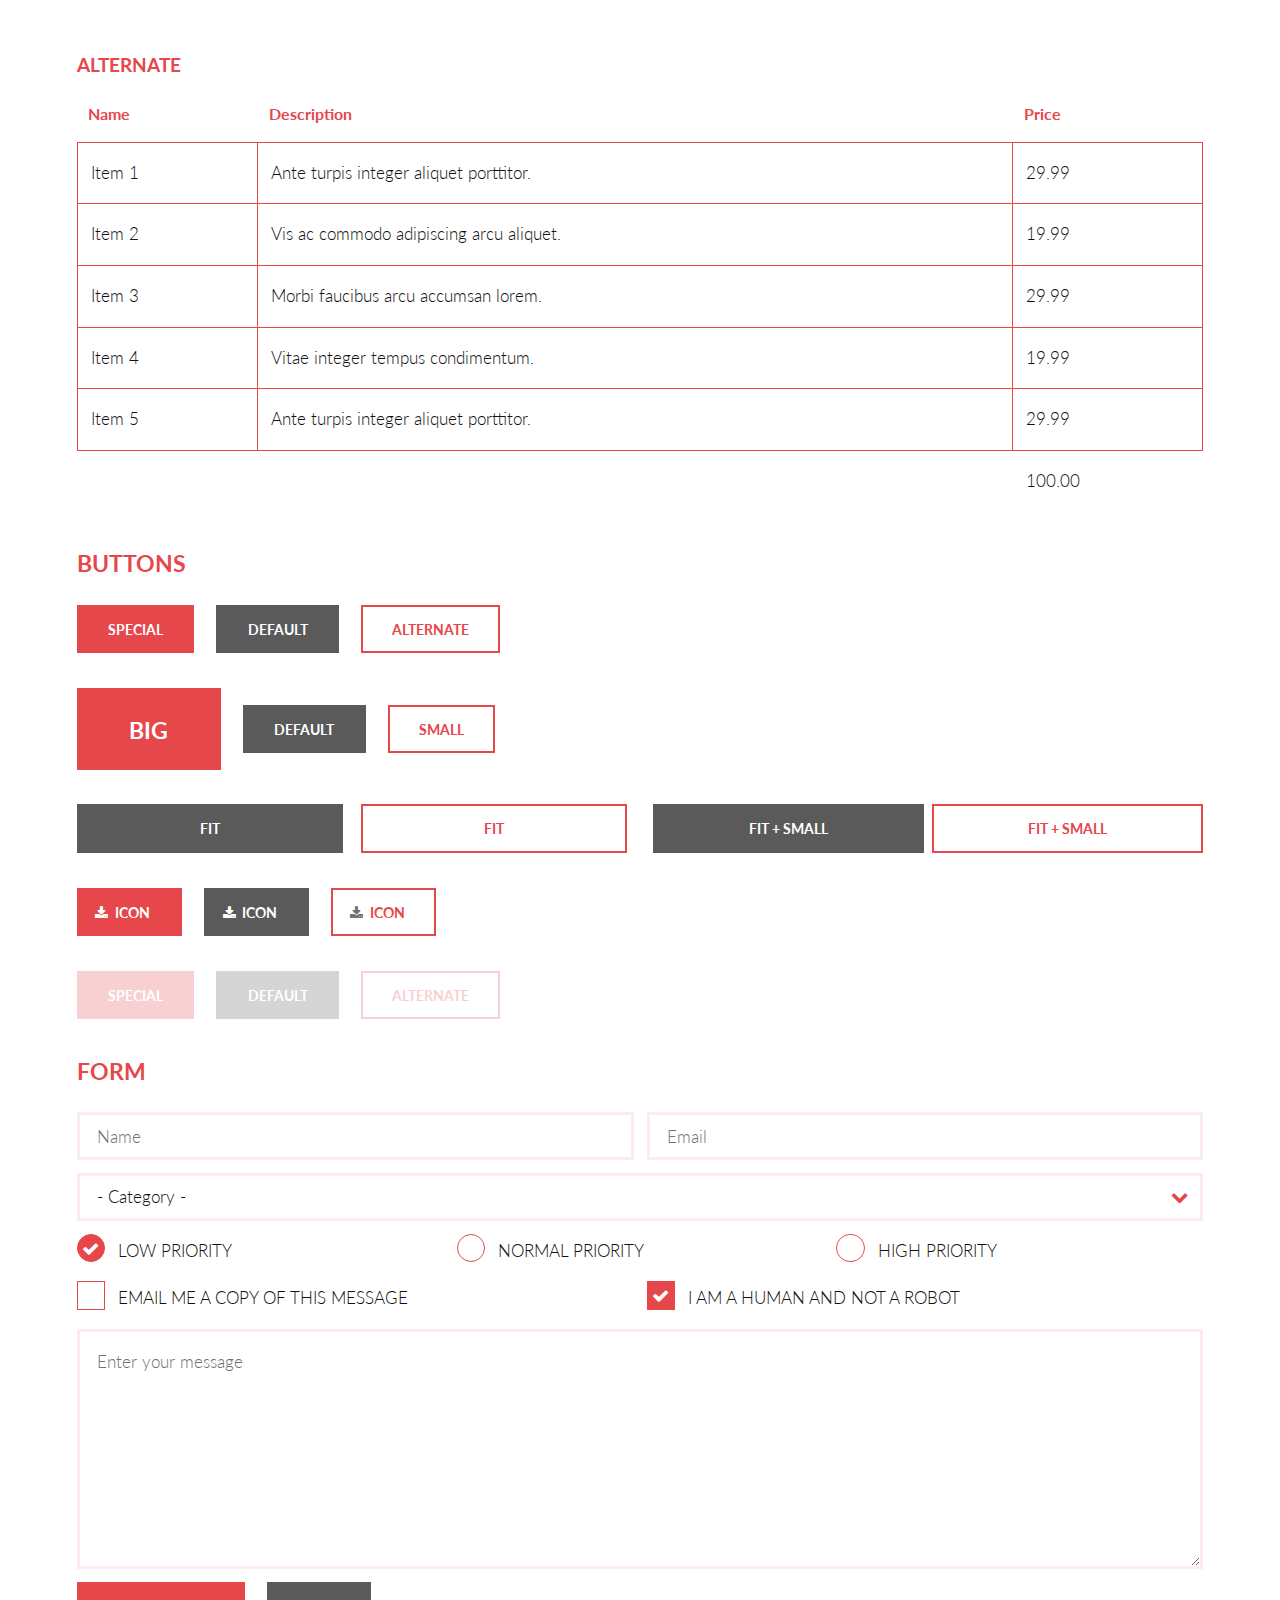
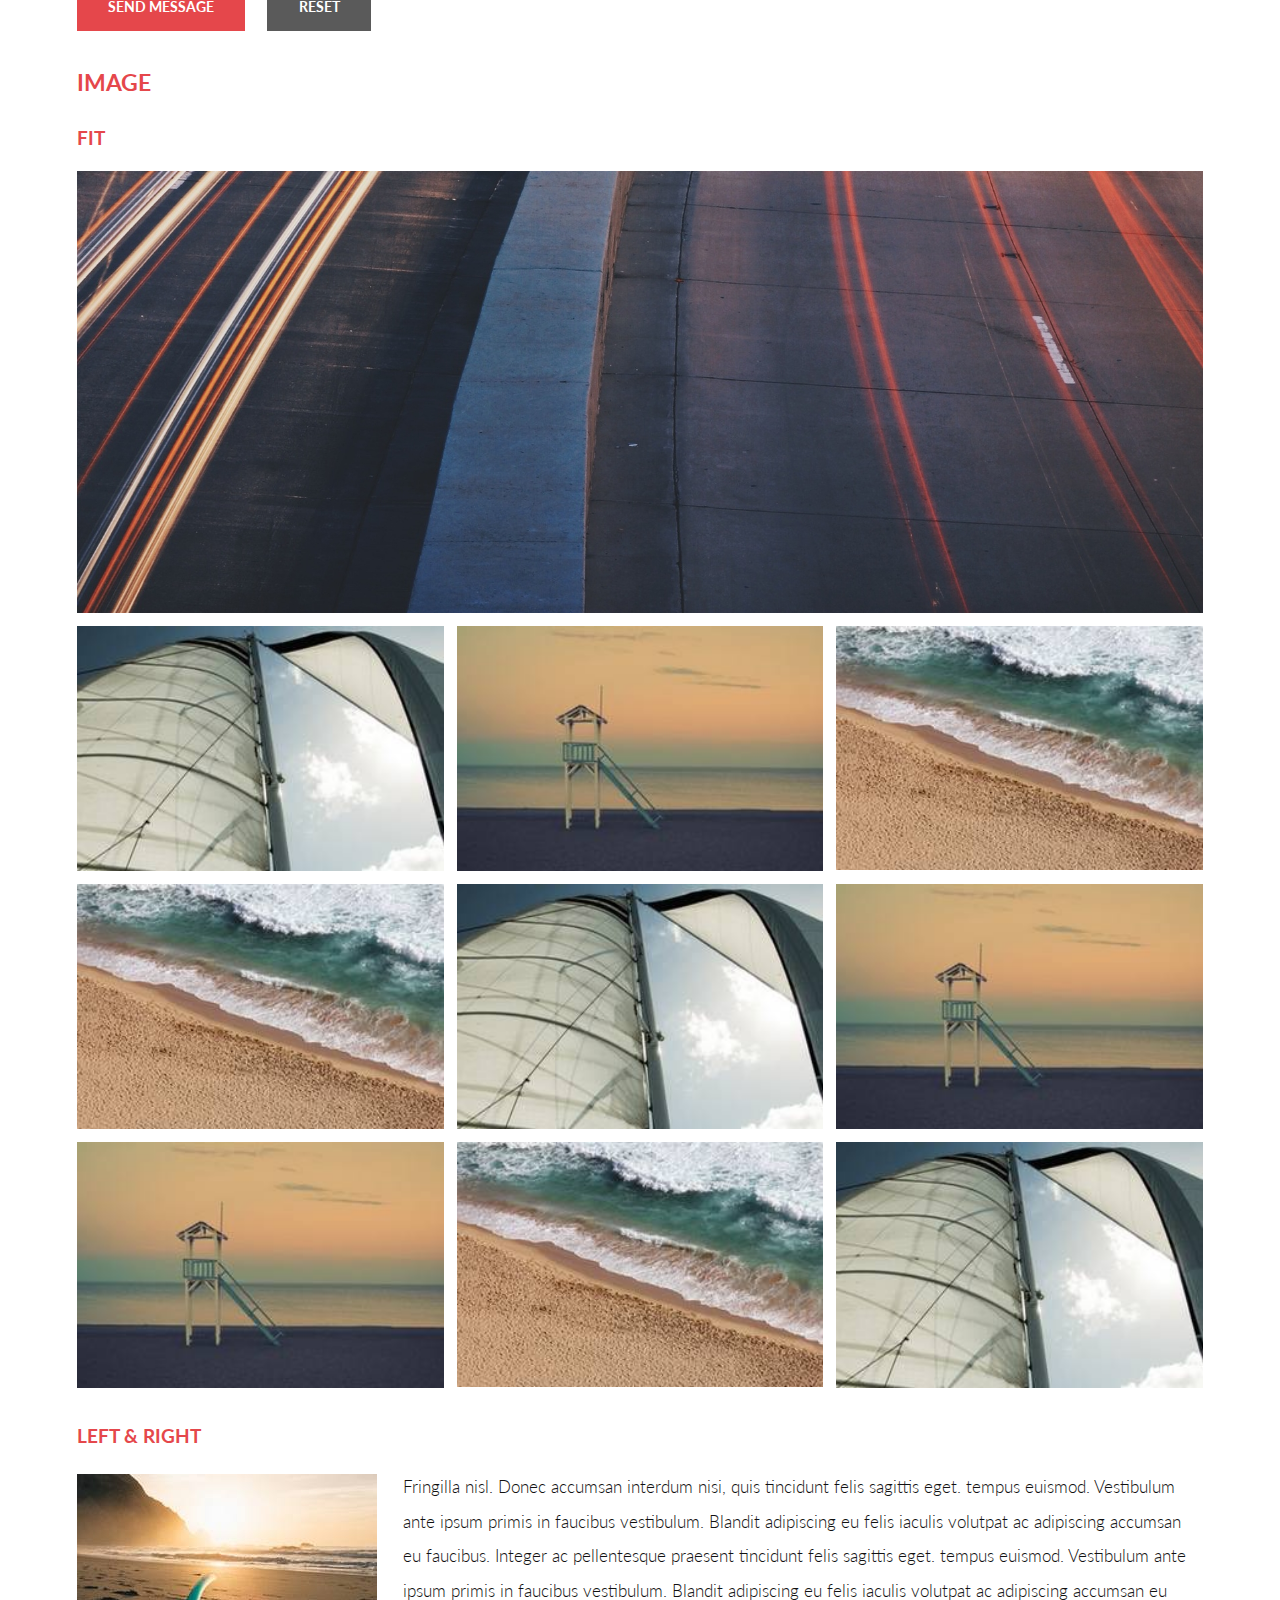
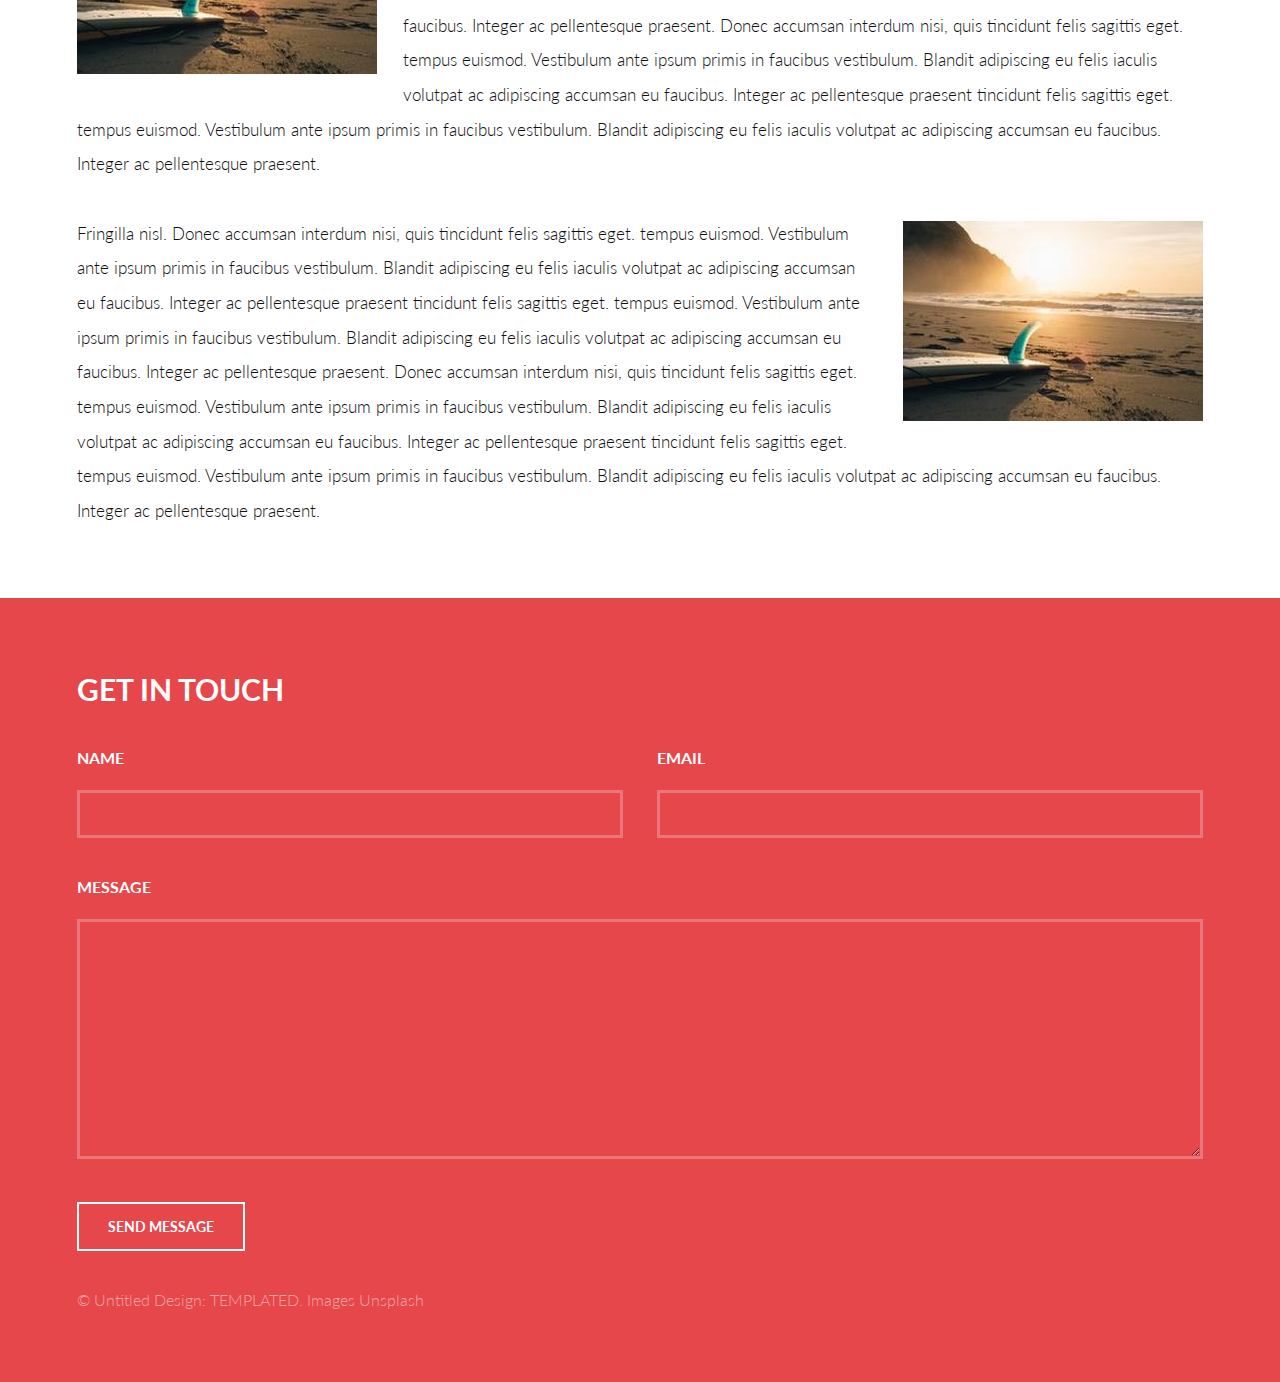
<file: templated/templated-introspect/elements.html>
<!DOCTYPE HTML>
<!--
	Introspect by TEMPLATED
	templated.co @templatedco
	Released for free under the Creative Commons Attribution 3.0 license (templated.co/license)
-->
<html>
	<head>
		<title>Elements - Introspect by TEMPLATED</title>
		<meta charset="utf-8" />
		<meta name="viewport" content="width=device-width, initial-scale=1, user-scalable=no" />
		<link rel="stylesheet" href="assets/css/main.css" />
	</head>
	<body>

		<!-- Header -->
			<header id="header">
				<div class="inner">
					<a href="index.html" class="logo">introspect</a>
					<nav id="nav">
						<a href="index.html">Home</a>
						<a href="generic.html">Generic</a>
						<a href="elements.html">Elements</a>
					</nav>
				</div>
			</header>
			<a href="#menu" class="navPanelToggle"><span class="fa fa-bars"></span></a>

		<!-- Main -->
			<section id="main">
				<div class="inner">
					<header class="major special">
						<h1>Elements</h1>
						<p>Lorem ipsum dolor sit amet nullam id egestas urna aliquam</p>
					</header>

					<!-- Text -->
						<section>
							<h3>Text</h3>
							<p>This is <b>bold</b> and this is <strong>strong</strong>. This is <i>italic</i> and this is <em>emphasized</em>.
							This is <sup>superscript</sup> text and this is <sub>subscript</sub> text.
							This is <u>underlined</u> and this is code: <code>for (;;) { ... }</code>. Finally, <a href="#">this is a link</a>.</p>

							<hr />

							<header>
								<h3>Heading with a Subtitle</h3>
								<p>Lorem ipsum dolor sit amet nullam id egestas urna aliquam</p>
							</header>
							<p>Nunc lacinia ante nunc ac lobortis. Interdum adipiscing gravida odio porttitor sem non mi integer non faucibus ornare mi ut ante amet placerat aliquet. Volutpat eu sed ante lacinia sapien lorem accumsan varius montes viverra nibh in adipiscing blandit tempus accumsan.</p>
							<header>
								<h4>Heading with a Subtitle</h4>
								<p>Lorem ipsum dolor sit amet nullam id egestas urna aliquam</p>
							</header>
							<p>Nunc lacinia ante nunc ac lobortis. Interdum adipiscing gravida odio porttitor sem non mi integer non faucibus ornare mi ut ante amet placerat aliquet. Volutpat eu sed ante lacinia sapien lorem accumsan varius montes viverra nibh in adipiscing blandit tempus accumsan.</p>

							<hr />

							<h2>Heading Level 2</h2>
							<h3>Heading Level 3</h3>
							<h4>Heading Level 4</h4>
							<h5>Heading Level 5</h5>
							<h6>Heading Level 6</h6>

							<hr />

							<h4>Blockquote</h4>
							<blockquote>Fringilla nisl. Donec accumsan interdum nisi, quis tincidunt felis sagittis eget tempus euismod. Vestibulum ante ipsum primis in faucibus vestibulum. Blandit adipiscing eu felis iaculis volutpat ac adipiscing accumsan faucibus. Vestibulum ante ipsum primis in faucibus lorem ipsum dolor sit amet nullam adipiscing eu felis.</blockquote>

							<h4>Preformatted</h4>
							<pre><code>i = 0;

while (!deck.isInOrder()) {
print 'Iteration ' + i;
deck.shuffle();
i++;
}

print 'It took ' + i + ' iterations to sort the deck.';</code></pre>
						</section>

					<!-- Lists -->
						<section>
							<h3>Lists</h3>
							<div class="row">
								<div class="6u 12u$(xsmall)">

									<h4>Unordered</h4>
									<ul>
										<li>Dolor pulvinar etiam magna etiam.</li>
										<li>Sagittis adipiscing lorem eleifend.</li>
										<li>Felis enim feugiat dolore viverra.</li>
									</ul>

									<h4>Alternate</h4>
									<ul class="alt">
										<li>Dolor pulvinar etiam magna etiam.</li>
										<li>Sagittis adipiscing lorem eleifend.</li>
										<li>Felis enim feugiat dolore viverra.</li>
									</ul>

								</div>
								<div class="6u$ 12u$(xsmall)">

									<h4>Ordered</h4>
									<ol>
										<li>Dolor pulvinar etiam magna etiam.</li>
										<li>Etiam vel felis at lorem sed viverra.</li>
										<li>Felis enim feugiat dolore viverra.</li>
										<li>Dolor pulvinar etiam magna etiam.</li>
										<li>Etiam vel felis at lorem sed viverra.</li>
										<li>Felis enim feugiat dolore viverra.</li>
									</ol>

									<h4>Icons</h4>
									<ul class="icons">
										<li><a href="#" class="icon fa-twitter"><span class="label">Twitter</span></a></li>
										<li><a href="#" class="icon fa-facebook"><span class="label">Facebook</span></a></li>
										<li><a href="#" class="icon fa-instagram"><span class="label">Instagram</span></a></li>
										<li><a href="#" class="icon fa-github"><span class="label">Github</span></a></li>
										<li><a href="#" class="icon fa-dribbble"><span class="label">Dribbble</span></a></li>
										<li><a href="#" class="icon fa-tumblr"><span class="label">Tumblr</span></a></li>
									</ul>

								</div>
							</div>

							<h4>Actions</h4>
							<ul class="actions">
								<li><a href="#" class="button special">Special</a></li>
								<li><a href="#" class="button">Default</a></li>
								<li><a href="#" class="button alt">Alternate</a></li>
							</ul>
							<ul class="actions small">
								<li><a href="#" class="button special small">Small</a></li>
								<li><a href="#" class="button small">Small</a></li>
								<li><a href="#" class="button alt small">Small</a></li>
							</ul>
							<div class="row">
								<div class="3u 6u(small) 12u$(xsmall)">
									<ul class="actions vertical">
										<li><a href="#" class="button special">Vertical</a></li>
										<li><a href="#" class="button">Vertical</a></li>
										<li><a href="#" class="button alt">Vertical</a></li>
									</ul>
								</div>
								<div class="3u 6u$(small) 12u$(xsmall)">
									<ul class="actions vertical small">
										<li><a href="#" class="button special small">Small</a></li>
										<li><a href="#" class="button small">Small</a></li>
										<li><a href="#" class="button alt small">Small</a></li>
									</ul>
								</div>
								<div class="3u 6u(small) 12u$(xsmall)">
									<ul class="actions vertical">
										<li><a href="#" class="button special fit">Fit</a></li>
										<li><a href="#" class="button fit">Fit</a></li>
										<li><a href="#" class="button alt fit">Fit</a></li>
									</ul>
								</div>
								<div class="3u$ 6u$(small) 12u$(xsmall)">
									<ul class="actions vertical small">
										<li><a href="#" class="button special small fit">Small</a></li>
										<li><a href="#" class="button small fit">Small</a></li>
										<li><a href="#" class="button alt small fit">Small</a></li>
									</ul>
								</div>
							</div>
						</section>

					<!-- Table -->
						<section>
							<h3>Table</h3>
							<h4>Default</h4>
							<div class="table-wrapper">
								<table>
									<thead>
										<tr>
											<th>Name</th>
											<th>Description</th>
											<th>Price</th>
										</tr>
									</thead>
									<tbody>
										<tr>
											<td>Item 1</td>
											<td>Ante turpis integer aliquet porttitor.</td>
											<td>29.99</td>
										</tr>
										<tr>
											<td>Item 2</td>
											<td>Vis ac commodo adipiscing arcu aliquet.</td>
											<td>19.99</td>
										</tr>
										<tr>
											<td>Item 3</td>
											<td> Morbi faucibus arcu accumsan lorem.</td>
											<td>29.99</td>
										</tr>
										<tr>
											<td>Item 4</td>
											<td>Vitae integer tempus condimentum.</td>
											<td>19.99</td>
										</tr>
										<tr>
											<td>Item 5</td>
											<td>Ante turpis integer aliquet porttitor.</td>
											<td>29.99</td>
										</tr>
									</tbody>
									<tfoot>
										<tr>
											<td colspan="2"></td>
											<td>100.00</td>
										</tr>
									</tfoot>
								</table>
							</div>
							<h4>Alternate</h4>
							<div class="table-wrapper">
								<table class="alt">
									<thead>
										<tr>
											<th>Name</th>
											<th>Description</th>
											<th>Price</th>
										</tr>
									</thead>
									<tbody>
										<tr>
											<td>Item 1</td>
											<td>Ante turpis integer aliquet porttitor.</td>
											<td>29.99</td>
										</tr>
										<tr>
											<td>Item 2</td>
											<td>Vis ac commodo adipiscing arcu aliquet.</td>
											<td>19.99</td>
										</tr>
										<tr>
											<td>Item 3</td>
											<td> Morbi faucibus arcu accumsan lorem.</td>
											<td>29.99</td>
										</tr>
										<tr>
											<td>Item 4</td>
											<td>Vitae integer tempus condimentum.</td>
											<td>19.99</td>
										</tr>
										<tr>
											<td>Item 5</td>
											<td>Ante turpis integer aliquet porttitor.</td>
											<td>29.99</td>
										</tr>
									</tbody>
									<tfoot>
										<tr>
											<td colspan="2"></td>
											<td>100.00</td>
										</tr>
									</tfoot>
								</table>
							</div>
						</section>

					<!-- Buttons -->
						<section>
							<h3>Buttons</h3>
							<ul class="actions">
								<li><a href="#" class="button special">Special</a></li>
								<li><a href="#" class="button">Default</a></li>
								<li><a href="#" class="button alt">Alternate</a></li>
							</ul>
							<ul class="actions">
								<li><a href="#" class="button special big">Big</a></li>
								<li><a href="#" class="button">Default</a></li>
								<li><a href="#" class="button alt small">Small</a></li>
							</ul>
							<div class="row">
								<div class="6u 12u$(xsmall)">
									<ul class="actions fit">
										<li><a href="#" class="button fit">Fit</a></li>
										<li><a href="#" class="button alt fit">Fit</a></li>
									</ul>
								</div>
								<div class="6u$ 12u$(xsmall)">
									<ul class="actions fit small">
										<li><a href="#" class="button fit small">Fit + Small</a></li>
										<li><a href="#" class="button alt fit small">Fit + Small</a></li>
									</ul>
								</div>
							</div>
							<ul class="actions">
								<li><a href="#" class="button special icon fa-download">Icon</a></li>
								<li><a href="#" class="button icon fa-download">Icon</a></li>
								<li><a href="#" class="button alt icon fa-download">Icon</a></li>
							</ul>
							<ul class="actions">
								<li><span class="button special disabled">Special</span></li>
								<li><span class="button disabled">Default</span></li>
								<li><span class="button alt disabled">Alternate</span></li>
							</ul>
						</section>

					<!-- Form -->
						<section>
							<h3>Form</h3>
							<form method="post" action="#">
								<div class="row uniform 50%">
									<div class="6u 12u$(xsmall)">
										<input type="text" name="demo-name" id="demo-name" value="" placeholder="Name" />
									</div>
									<div class="6u$ 12u$(xsmall)">
										<input type="email" name="demo-email" id="demo-email" value="" placeholder="Email" />
									</div>
									<div class="12u$">
										<div class="select-wrapper">
											<select name="demo-category" id="demo-category">
												<option value="">- Category -</option>
												<option value="1">Manufacturing</option>
												<option value="1">Shipping</option>
												<option value="1">Administration</option>
												<option value="1">Human Resources</option>
											</select>
										</div>
									</div>
									<div class="4u 12u$(xsmall)">
										<input type="radio" id="priority-low" name="priority" checked>
										<label for="priority-low">Low Priority</label>
									</div>
									<div class="4u 12u$(xsmall)">
										<input type="radio" id="priority-normal" name="priority">
										<label for="priority-normal">Normal Priority</label>
									</div>
									<div class="4u$ 12u$(xsmall)">
										<input type="radio" id="priority-high" name="priority">
										<label for="priority-high">High Priority</label>
									</div>
									<div class="6u 12u$(small)">
										<input type="checkbox" id="copy" name="copy">
										<label for="copy">Email me a copy of this message</label>
									</div>
									<div class="6u$ 12u$(small)">
										<input type="checkbox" id="human" name="human" checked>
										<label for="human">I am a human and not a robot</label>
									</div>
									<div class="12u$">
										<textarea name="demo-message" id="demo-message" placeholder="Enter your message" rows="6"></textarea>
									</div>
									<div class="12u$">
										<ul class="actions">
											<li><input type="submit" value="Send Message" class="special" /></li>
											<li><input type="reset" value="Reset" /></li>
										</ul>
									</div>
								</div>
							</form>
						</section>

					<!-- Image -->
						<section>
							<h3>Image</h3>
							<h4>Fit</h4>
							<div class="box alt">
								<div class="row 50% uniform">
									<div class="12u$"><span class="image fit"><img src="images/pic11.jpg" alt="" /></span></div>
									<div class="4u"><span class="image fit"><img src="images/pic03.jpg" alt="" /></span></div>
									<div class="4u"><span class="image fit"><img src="images/pic04.jpg" alt="" /></span></div>
									<div class="4u$"><span class="image fit"><img src="images/pic05.jpg" alt="" /></span></div>
									<div class="4u"><span class="image fit"><img src="images/pic05.jpg" alt="" /></span></div>
									<div class="4u"><span class="image fit"><img src="images/pic03.jpg" alt="" /></span></div>
									<div class="4u$"><span class="image fit"><img src="images/pic04.jpg" alt="" /></span></div>
									<div class="4u"><span class="image fit"><img src="images/pic04.jpg" alt="" /></span></div>
									<div class="4u"><span class="image fit"><img src="images/pic05.jpg" alt="" /></span></div>
									<div class="4u$"><span class="image fit"><img src="images/pic03.jpg" alt="" /></span></div>
								</div>
							</div>

							<h4>Left &amp; Right</h4>
							<p><span class="image left"><img src="images/pic06.jpg" alt="" /></span>Fringilla nisl. Donec accumsan interdum nisi, quis tincidunt felis sagittis eget. tempus euismod. Vestibulum ante ipsum primis in faucibus vestibulum. Blandit adipiscing eu felis iaculis volutpat ac adipiscing accumsan eu faucibus. Integer ac pellentesque praesent tincidunt felis sagittis eget. tempus euismod. Vestibulum ante ipsum primis in faucibus vestibulum. Blandit adipiscing eu felis iaculis volutpat ac adipiscing accumsan eu faucibus. Integer ac pellentesque praesent. Donec accumsan interdum nisi, quis tincidunt felis sagittis eget. tempus euismod. Vestibulum ante ipsum primis in faucibus vestibulum. Blandit adipiscing eu felis iaculis volutpat ac adipiscing accumsan eu faucibus. Integer ac pellentesque praesent tincidunt felis sagittis eget. tempus euismod. Vestibulum ante ipsum primis in faucibus vestibulum. Blandit adipiscing eu felis iaculis volutpat ac adipiscing accumsan eu faucibus. Integer ac pellentesque praesent.</p>
							<p><span class="image right"><img src="images/pic06.jpg" alt="" /></span>Fringilla nisl. Donec accumsan interdum nisi, quis tincidunt felis sagittis eget. tempus euismod. Vestibulum ante ipsum primis in faucibus vestibulum. Blandit adipiscing eu felis iaculis volutpat ac adipiscing accumsan eu faucibus. Integer ac pellentesque praesent tincidunt felis sagittis eget. tempus euismod. Vestibulum ante ipsum primis in faucibus vestibulum. Blandit adipiscing eu felis iaculis volutpat ac adipiscing accumsan eu faucibus. Integer ac pellentesque praesent. Donec accumsan interdum nisi, quis tincidunt felis sagittis eget. tempus euismod. Vestibulum ante ipsum primis in faucibus vestibulum. Blandit adipiscing eu felis iaculis volutpat ac adipiscing accumsan eu faucibus. Integer ac pellentesque praesent tincidunt felis sagittis eget. tempus euismod. Vestibulum ante ipsum primis in faucibus vestibulum. Blandit adipiscing eu felis iaculis volutpat ac adipiscing accumsan eu faucibus. Integer ac pellentesque praesent.</p>
						</section>

				</div>
			</section>

		<!-- Footer -->
			<section id="footer">
				<div class="inner">
					<header>
						<h2>Get in Touch</h2>
					</header>
					<form method="post" action="#">
						<div class="field half first">
							<label for="name">Name</label>
							<input type="text" name="name" id="name" />
						</div>
						<div class="field half">
							<label for="email">Email</label>
							<input type="text" name="email" id="email" />
						</div>
						<div class="field">
							<label for="message">Message</label>
							<textarea name="message" id="message" rows="6"></textarea>
						</div>
						<ul class="actions">
							<li><input type="submit" value="Send Message" class="alt" /></li>
						</ul>
					</form>
					<div class="copyright">
						&copy; Untitled Design: <a href="https://templated.co/">TEMPLATED</a>. Images <a href="https://unsplash.com/">Unsplash</a>
					</div>
				</div>
			</section>

		<!-- Scripts -->
			<script src="assets/js/jquery.min.js"></script>
			<script src="assets/js/skel.min.js"></script>
			<script src="assets/js/util.js"></script>
			<script src="assets/js/main.js"></script>

	</body>
</html>
</file>
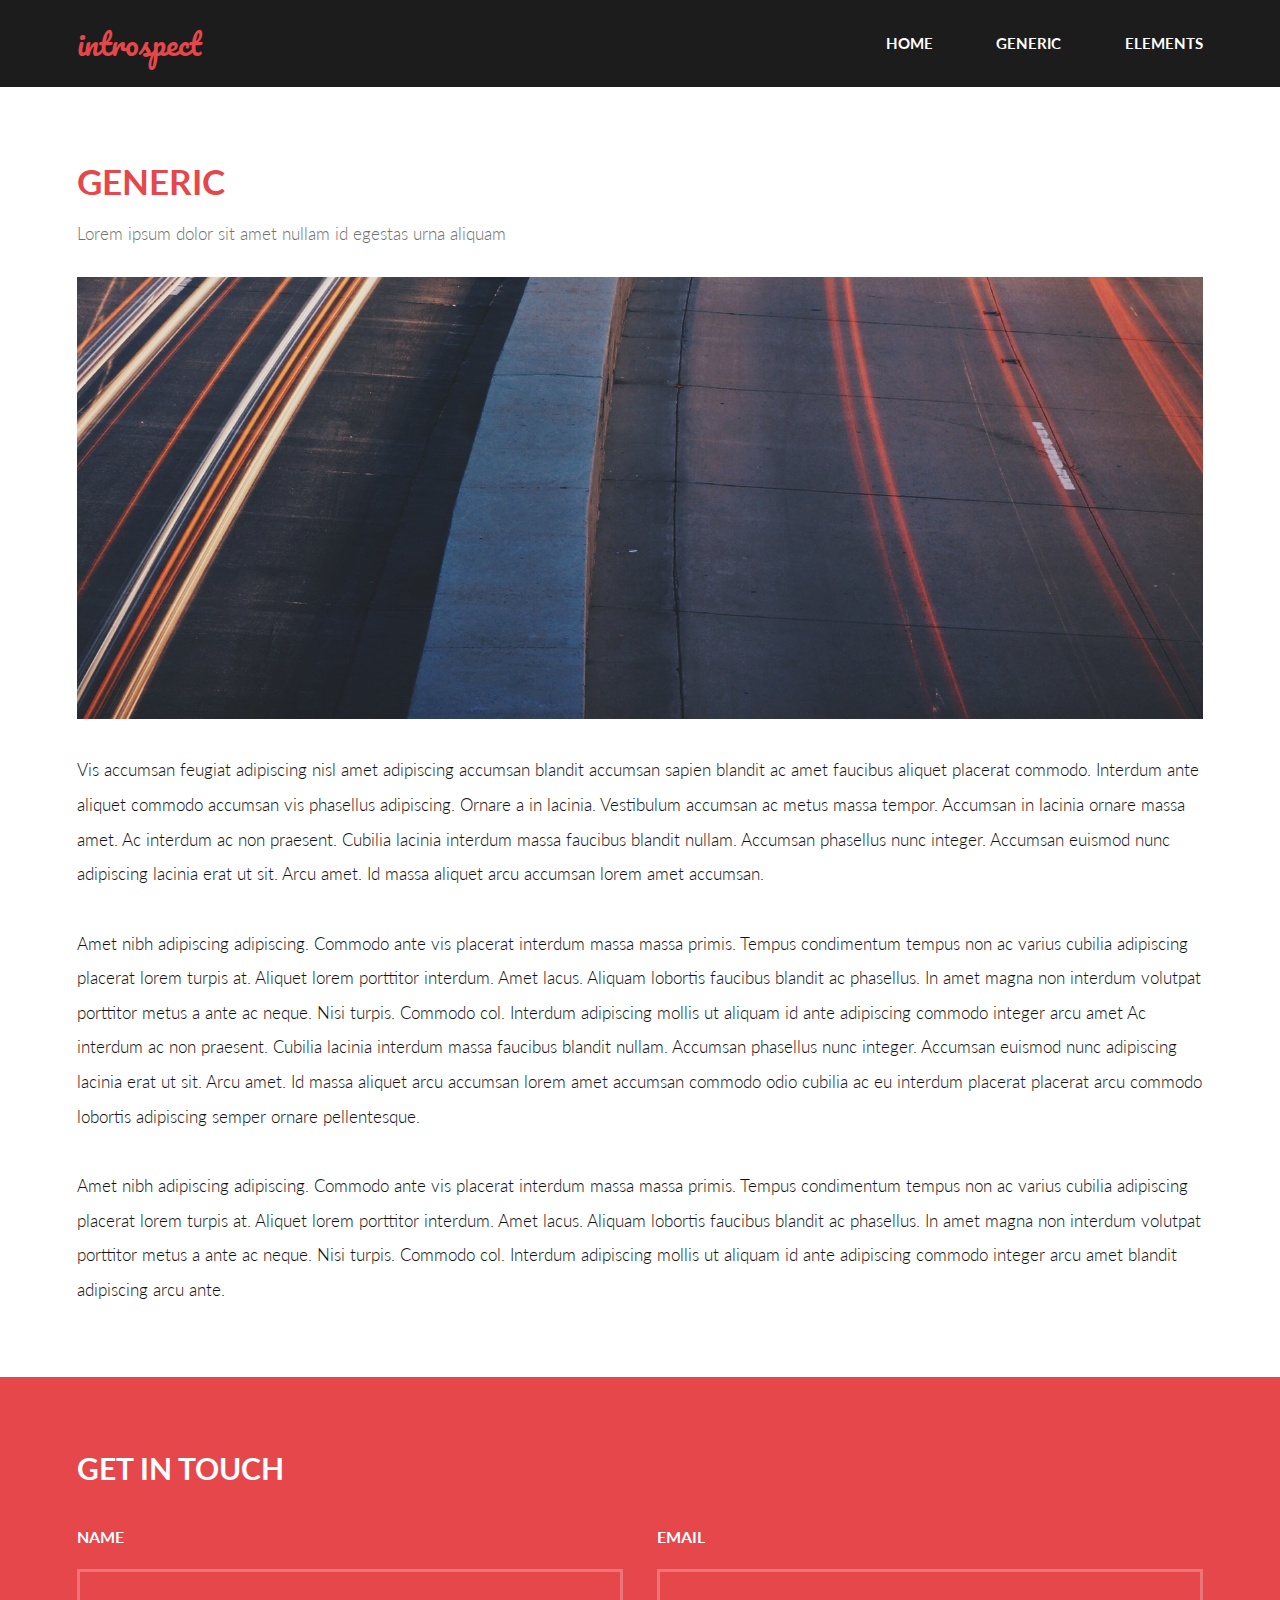
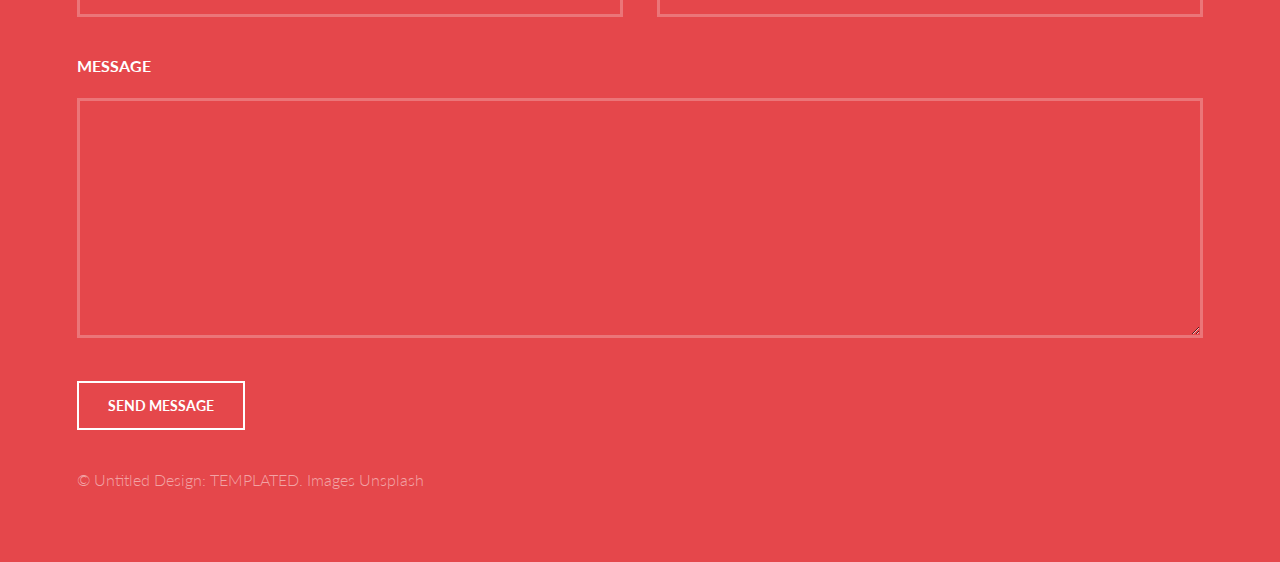
<file: templated/templated-introspect/generic.html>
<!DOCTYPE HTML>
<!--
	Introspect by TEMPLATED
	templated.co @templatedco
	Released for free under the Creative Commons Attribution 3.0 license (templated.co/license)
-->
<html>
	<head>
		<title>Generic - Introspect by TEMPLATED</title>
		<meta charset="utf-8" />
		<meta name="viewport" content="width=device-width, initial-scale=1, user-scalable=no" />
		<link rel="stylesheet" href="assets/css/main.css" />
	</head>
	<body>

		<!-- Header -->
			<header id="header">
				<div class="inner">
					<a href="index.html" class="logo">introspect</a>
					<nav id="nav">
						<a href="index.html">Home</a>
						<a href="generic.html">Generic</a>
						<a href="elements.html">Elements</a>
					</nav>
				</div>
			</header>
			<a href="#menu" class="navPanelToggle"><span class="fa fa-bars"></span></a>

		<!-- Main -->
			<section id="main" >
				<div class="inner">
					<header class="major special">
						<h1>Generic</h1>
						<p>Lorem ipsum dolor sit amet nullam id egestas urna aliquam</p>
					</header>
					<a href="#" class="image fit"><img src="images/pic11.jpg" alt="" /></a>
					<p>Vis accumsan feugiat adipiscing nisl amet adipiscing accumsan blandit accumsan sapien blandit ac amet faucibus aliquet placerat commodo. Interdum ante aliquet commodo accumsan vis phasellus adipiscing. Ornare a in lacinia. Vestibulum accumsan ac metus massa tempor. Accumsan in lacinia ornare massa amet. Ac interdum ac non praesent. Cubilia lacinia interdum massa faucibus blandit nullam. Accumsan phasellus nunc integer. Accumsan euismod nunc adipiscing lacinia erat ut sit. Arcu amet. Id massa aliquet arcu accumsan lorem amet accumsan.</p>
					<p>Amet nibh adipiscing adipiscing. Commodo ante vis placerat interdum massa massa primis. Tempus condimentum tempus non ac varius cubilia adipiscing placerat lorem turpis at. Aliquet lorem porttitor interdum. Amet lacus. Aliquam lobortis faucibus blandit ac phasellus. In amet magna non interdum volutpat porttitor metus a ante ac neque. Nisi turpis. Commodo col. Interdum adipiscing mollis ut aliquam id ante adipiscing commodo integer arcu amet Ac interdum ac non praesent. Cubilia lacinia interdum massa faucibus blandit nullam. Accumsan phasellus nunc integer. Accumsan euismod nunc adipiscing lacinia erat ut sit. Arcu amet. Id massa aliquet arcu accumsan lorem amet accumsan commodo odio cubilia ac eu interdum placerat placerat arcu commodo lobortis adipiscing semper ornare pellentesque.</p>
					<p>Amet nibh adipiscing adipiscing. Commodo ante vis placerat interdum massa massa primis. Tempus condimentum tempus non ac varius cubilia adipiscing placerat lorem turpis at. Aliquet lorem porttitor interdum. Amet lacus. Aliquam lobortis faucibus blandit ac phasellus. In amet magna non interdum volutpat porttitor metus a ante ac neque. Nisi turpis. Commodo col. Interdum adipiscing mollis ut aliquam id ante adipiscing commodo integer arcu amet blandit adipiscing arcu ante.</p>
				</div>
			</section>

		<!-- Footer -->
			<section id="footer">
				<div class="inner">
					<header>
						<h2>Get in Touch</h2>
					</header>
					<form method="post" action="#">
						<div class="field half first">
							<label for="name">Name</label>
							<input type="text" name="name" id="name" />
						</div>
						<div class="field half">
							<label for="email">Email</label>
							<input type="text" name="email" id="email" />
						</div>
						<div class="field">
							<label for="message">Message</label>
							<textarea name="message" id="message" rows="6"></textarea>
						</div>
						<ul class="actions">
							<li><input type="submit" value="Send Message" class="alt" /></li>
						</ul>
					</form>
					<div class="copyright">
						&copy; Untitled Design: <a href="https://templated.co/">TEMPLATED</a>. Images <a href="https://unsplash.com/">Unsplash</a>
					</div>
				</div>
			</section>

		<!-- Scripts -->
			<script src="assets/js/jquery.min.js"></script>
			<script src="assets/js/skel.min.js"></script>
			<script src="assets/js/util.js"></script>
			<script src="assets/js/main.js"></script>

	</body>
</html>
</file>
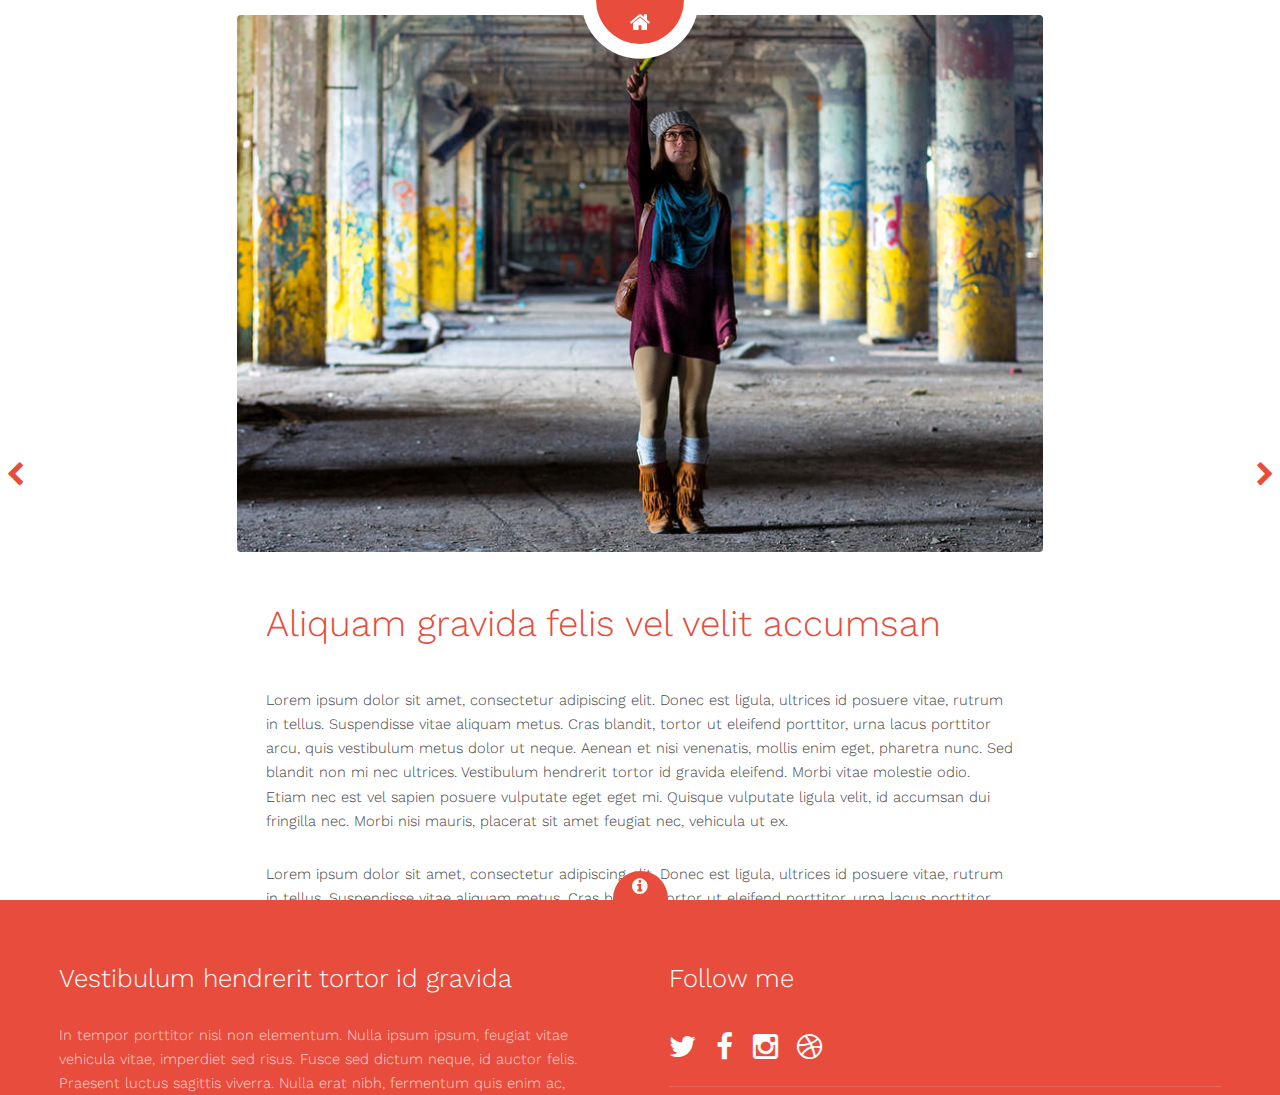
<file: templated/templated-radius/detail1.html>
<!DOCTYPE HTML>
<!--
	Radius by TEMPLATED
	templated.co @templatedco
	Released for free under the Creative Commons Attribution 3.0 license (templated.co/license)
-->
<html>
	<head>
		<title>Detail 1 - Radius by TEMPLATED</title>
		<meta charset="utf-8" />
		<meta name="viewport" content="width=device-width, initial-scale=1" />
		<link rel="stylesheet" href="assets/css/main.css" />
	</head>
	<body>

		<!-- Header -->
			<header id="header" class="preview">
				<div class="inner">
					<div class="content">
						<h1>Radius</h1>
						<h2>A fully responsive masonry style portfolio template.</h2>
					</div>
					<a href="index.html" class="button hidden"><span>Let's Go</span></a>
				</div>
			</header>

		<!-- Main -->
			<div id="preview">
				<div class="inner">
					<div class="image fit">
						<img src="images/pic05.jpg" alt="" />
					</div>
					<div class="content">
						<header>
							<h2>Aliquam gravida felis vel velit accumsan</h2>
						</header>
						<p>Lorem ipsum dolor sit amet, consectetur adipiscing elit. Donec est ligula, ultrices id posuere vitae, rutrum in tellus. Suspendisse vitae aliquam metus. Cras blandit, tortor ut eleifend porttitor, urna lacus porttitor arcu, quis vestibulum metus dolor ut neque. Aenean et nisi venenatis, mollis enim eget, pharetra nunc. Sed blandit non mi nec ultrices. Vestibulum hendrerit tortor id gravida eleifend. Morbi vitae molestie odio. Etiam nec est vel sapien posuere vulputate eget eget mi. Quisque vulputate ligula velit, id accumsan dui fringilla nec. Morbi nisi mauris, placerat sit amet feugiat nec, vehicula ut ex.</p>
						<p>Lorem ipsum dolor sit amet, consectetur adipiscing elit. Donec est ligula, ultrices id posuere vitae, rutrum in tellus. Suspendisse vitae aliquam metus. Cras blandit, tortor ut eleifend porttitor, urna lacus porttitor arcu, quis vestibulum metus dolor ut neque. Aenean et nisi venenatis, mollis enim eget, pharetra nunc. Sed blandit non mi nec ultrices. Vestibulum hendrerit tortor id gravida eleifend. Morbi vitae molestie odio. Etiam nec est vel sapien posuere vulputate eget eget mi. Quisque vulputate ligula velit, id accumsan dui fringilla nec. Morbi nisi mauris, placerat sit amet feugiat nec, vehicula ut ex.</p>
					</div>
				</div>
				<a href="detail1.html" class="nav previous"><span class="fa fa-chevron-left"></span></a>
				<a href="detail2.html" class="nav next"><span class="fa fa-chevron-right"></span></a>
			</div>

		<!-- Footer -->
			<footer id="footer">
				<a href="#" class="info fa fa-info-circle"><span>About</span></a>
				<div class="inner">
					<div class="content">
						<h3>Vestibulum hendrerit tortor id gravida</h3>
						<p>In tempor porttitor nisl non elementum. Nulla ipsum ipsum, feugiat vitae vehicula vitae, imperdiet sed risus. Fusce sed dictum neque, id auctor felis. Praesent luctus sagittis viverra. Nulla erat nibh, fermentum quis enim ac, ultrices euismod augue. Proin ligula nibh, pretium at enim eget, tempor feugiat nulla.</p>
					</div>
					<div class="copyright">
						<h3>Follow me</h3>
						<ul class="icons">
							<li><a href="#" class="icon fa-twitter"><span class="label">Twitter</span></a></li>
							<li><a href="#" class="icon fa-facebook"><span class="label">Facebook</span></a></li>
							<li><a href="#" class="icon fa-instagram"><span class="label">Instagram</span></a></li>
							<li><a href="#" class="icon fa-dribbble"><span class="label">Dribbble</span></a></li>
						</ul>
						&copy; Untitled. Design: <a href="https://templated.co">TEMPLATED</a>. Images: <a href="https://unsplash.com/">Unsplash</a>.
					</div>
				</div>
			</footer>

		<!-- Scripts -->
			<script src="assets/js/jquery.min.js"></script>
			<script src="assets/js/skel.min.js"></script>
			<script src="assets/js/util.js"></script>
			<script src="assets/js/main.js"></script>

	</body>
</html>
</file>
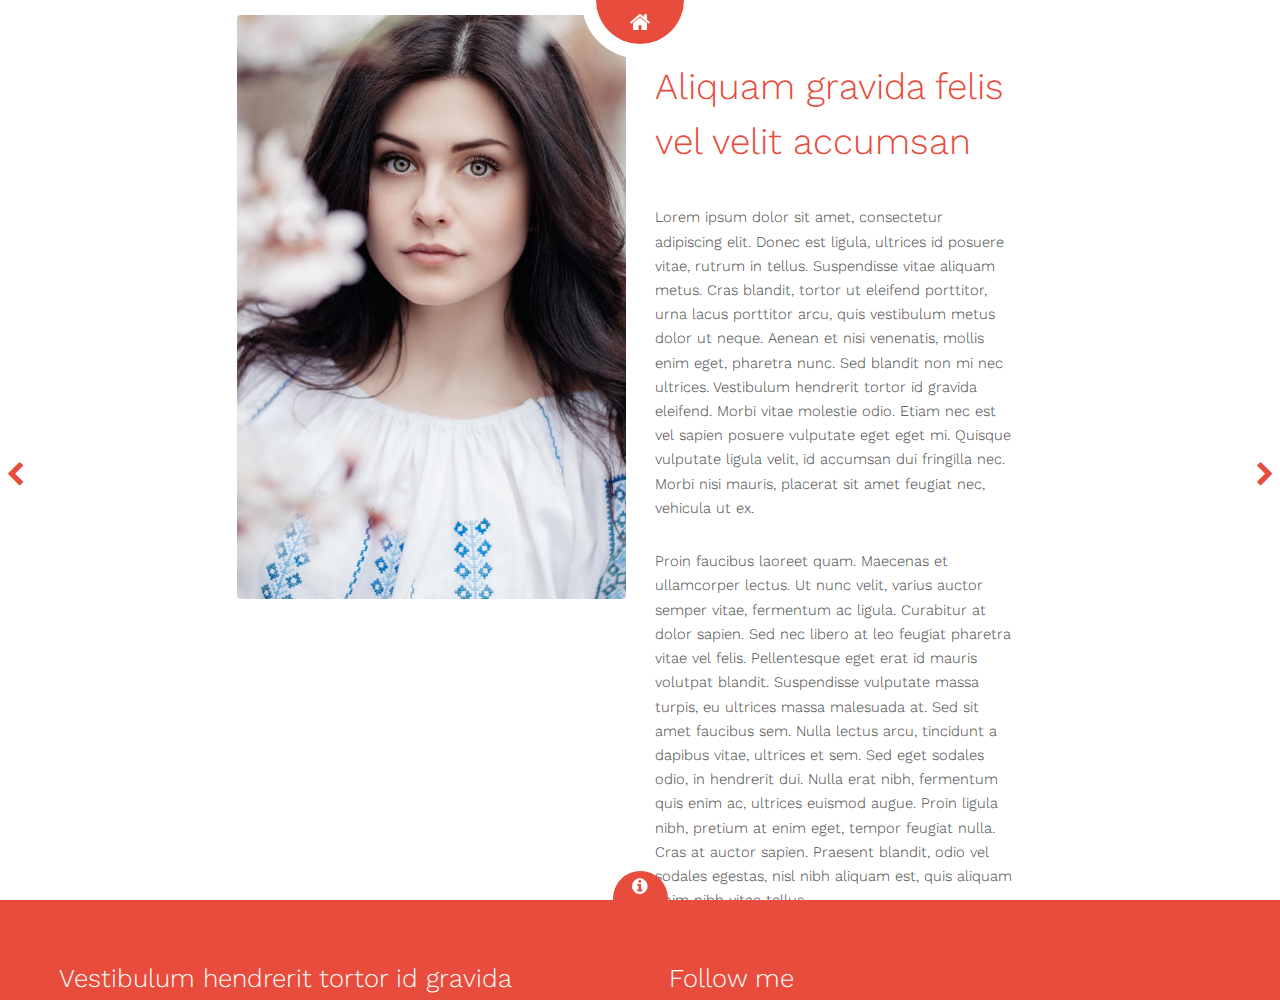
<file: templated/templated-radius/detail2.html>
<!DOCTYPE HTML>
<!--
	Radius by TEMPLATED
	templated.co @templatedco
	Released for free under the Creative Commons Attribution 3.0 license (templated.co/license)
-->
<html>
	<head>
		<title>Detail 2 - Radius by TEMPLATED</title>
		<meta charset="utf-8" />
		<meta name="viewport" content="width=device-width, initial-scale=1" />
		<link rel="stylesheet" href="assets/css/main.css" />
	</head>
	<body>

		<!-- Header -->
			<header id="header" class="preview">
				<div class="inner">
					<div class="content">
						<h1>Radius</h1>
						<h2>A fully responsive masonry style portfolio template.</h2>
					</div>
					<a href="index.html" class="button hidden"><span>Let's Go</span></a>
				</div>
			</header>

		<!-- Main -->
			<div id="preview" class="vertical">
				<div class="inner">
					<div class="image fit">
						<img src="images/pic04.jpg" alt="" />
					</div>
					<div class="content">
						<header>
							<h2>Aliquam gravida felis vel velit accumsan</h2>
						</header>
						<p>Lorem ipsum dolor sit amet, consectetur adipiscing elit. Donec est ligula, ultrices id posuere vitae, rutrum in tellus. Suspendisse vitae aliquam metus. Cras blandit, tortor ut eleifend porttitor, urna lacus porttitor arcu, quis vestibulum metus dolor ut neque. Aenean et nisi venenatis, mollis enim eget, pharetra nunc. Sed blandit non mi nec ultrices. Vestibulum hendrerit tortor id gravida eleifend. Morbi vitae molestie odio. Etiam nec est vel sapien posuere vulputate eget eget mi. Quisque vulputate ligula velit, id accumsan dui fringilla nec. Morbi nisi mauris, placerat sit amet feugiat nec, vehicula ut ex.</p>
						<p>Proin faucibus laoreet quam. Maecenas et ullamcorper lectus. Ut nunc velit, varius auctor semper vitae, fermentum ac ligula. Curabitur at dolor sapien. Sed nec libero at leo feugiat pharetra vitae vel felis. Pellentesque eget erat id mauris volutpat blandit. Suspendisse vulputate massa turpis, eu ultrices massa malesuada at. Sed sit amet faucibus sem. Nulla lectus arcu, tincidunt a dapibus vitae, ultrices et sem. Sed eget sodales odio, in hendrerit dui. Nulla erat nibh, fermentum quis enim ac, ultrices euismod augue. Proin ligula nibh, pretium at enim eget, tempor feugiat nulla. Cras at auctor sapien. Praesent blandit, odio vel sodales egestas, nisl nibh aliquam est, quis aliquam enim nibh vitae tellus.</p>
					</div>
				</div>
				<a href="detail1.html" class="nav previous"><span class="fa fa-chevron-left"></span></a>
				<a href="detail2.html" class="nav next"><span class="fa fa-chevron-right"></span></a>
			</div>

		<!-- Footer -->
			<footer id="footer">
				<a href="#" class="info fa fa-info-circle"><span>About</span></a>
				<div class="inner">
					<div class="content">
						<h3>Vestibulum hendrerit tortor id gravida</h3>
						<p>In tempor porttitor nisl non elementum. Nulla ipsum ipsum, feugiat vitae vehicula vitae, imperdiet sed risus. Fusce sed dictum neque, id auctor felis. Praesent luctus sagittis viverra. Nulla erat nibh, fermentum quis enim ac, ultrices euismod augue. Proin ligula nibh, pretium at enim eget, tempor feugiat nulla.</p>
					</div>
					<div class="copyright">
						<h3>Follow me</h3>
						<ul class="icons">
							<li><a href="#" class="icon fa-twitter"><span class="label">Twitter</span></a></li>
							<li><a href="#" class="icon fa-facebook"><span class="label">Facebook</span></a></li>
							<li><a href="#" class="icon fa-instagram"><span class="label">Instagram</span></a></li>
							<li><a href="#" class="icon fa-dribbble"><span class="label">Dribbble</span></a></li>
						</ul>
						&copy; Untitled. Design: <a href="https://templated.co">TEMPLATED</a>. Images: <a href="https://unsplash.com/">Unsplash</a>.
					</div>
				</div>
			</footer>

		<!-- Scripts -->
			<script src="assets/js/jquery.min.js"></script>
			<script src="assets/js/skel.min.js"></script>
			<script src="assets/js/util.js"></script>
			<script src="assets/js/main.js"></script>

	</body>
</html>
</file>
<file: templated/templated-introspect/assets/css/main.css>
@import url(font-awesome.min.css);
@import url("https://fonts.googleapis.com/css?family=Lato:300,400,700|Pacifico");

/*
	Introspect by TEMPLATED
	templated.co @templatedco
	Released for free under the Creative Commons Attribution 3.0 license (templated.co/license)
*/

/* Reset */

	html, body, div, span, applet, object, iframe, h1, h2, h3, h4, h5, h6, p, blockquote, pre, a, abbr, acronym, address, big, cite, code, del, dfn, em, img, ins, kbd, q, s, samp, small, strike, strong, sub, sup, tt, var, b, u, i, center, dl, dt, dd, ol, ul, li, fieldset, form, label, legend, table, caption, tbody, tfoot, thead, tr, th, td, article, aside, canvas, details, embed, figure, figcaption, footer, header, hgroup, menu, nav, output, ruby, section, summary, time, mark, audio, video {
		margin: 0;
		padding: 0;
		border: 0;
		font-size: 100%;
		font: inherit;
		vertical-align: baseline;
	}

	article, aside, details, figcaption, figure, footer, header, hgroup, menu, nav, section {
		display: block;
	}

	body {
		line-height: 1;
	}

	ol, ul {
		list-style: none;
	}

	blockquote, q {
		quotes: none;
	}

	blockquote:before, blockquote:after, q:before, q:after {
		content: '';
		content: none;
	}

	table {
		border-collapse: collapse;
		border-spacing: 0;
	}

	body {
		-webkit-text-size-adjust: none;
	}

/* Box Model */

	*, *:before, *:after {
		-moz-box-sizing: border-box;
		-webkit-box-sizing: border-box;
		box-sizing: border-box;
	}

/* Containers */

	.container {
		margin-left: auto;
		margin-right: auto;
	}

	.container.\31 25\25 {
		width: 100%;
		max-width: 100em;
		min-width: 80em;
	}

	.container.\37 5\25 {
		width: 60em;
	}

	.container.\35 0\25 {
		width: 40em;
	}

	.container.\32 5\25 {
		width: 20em;
	}

	.container {
		width: 80em;
	}

	@media screen and (max-width: 1680px) {

		.container.\31 25\25 {
			width: 100%;
			max-width: 100em;
			min-width: 80em;
		}

		.container.\37 5\25 {
			width: 60em;
		}

		.container.\35 0\25 {
			width: 40em;
		}

		.container.\32 5\25 {
			width: 20em;
		}

		.container {
			width: 80em;
		}

	}

	@media screen and (max-width: 1280px) {

		.container.\31 25\25 {
			width: 100%;
			max-width: 81.25em;
			min-width: 65em;
		}

		.container.\37 5\25 {
			width: 48.75em;
		}

		.container.\35 0\25 {
			width: 32.5em;
		}

		.container.\32 5\25 {
			width: 16.25em;
		}

		.container {
			width: 65em;
		}

	}

	@media screen and (max-width: 980px) {

		.container.\31 25\25 {
			width: 100%;
			max-width: 112.5%;
			min-width: 90%;
		}

		.container.\37 5\25 {
			width: 67.5%;
		}

		.container.\35 0\25 {
			width: 45%;
		}

		.container.\32 5\25 {
			width: 22.5%;
		}

		.container {
			width: 90%;
		}

	}

	@media screen and (max-width: 736px) {

		.container.\31 25\25 {
			width: 100%;
			max-width: 112.5%;
			min-width: 90%;
		}

		.container.\37 5\25 {
			width: 67.5%;
		}

		.container.\35 0\25 {
			width: 45%;
		}

		.container.\32 5\25 {
			width: 22.5%;
		}

		.container {
			width: 90% !important;
		}

	}

	@media screen and (max-width: 480px) {

		.container.\31 25\25 {
			width: 100%;
			max-width: 112.5%;
			min-width: 90%;
		}

		.container.\37 5\25 {
			width: 67.5%;
		}

		.container.\35 0\25 {
			width: 45%;
		}

		.container.\32 5\25 {
			width: 22.5%;
		}

		.container {
			width: 90% !important;
		}

	}

/* Grid */

	.row {
		border-bottom: solid 1px transparent;
		-moz-box-sizing: border-box;
		-webkit-box-sizing: border-box;
		box-sizing: border-box;
	}

	.row > * {
		float: left;
		-moz-box-sizing: border-box;
		-webkit-box-sizing: border-box;
		box-sizing: border-box;
	}

	.row:after, .row:before {
		content: '';
		display: block;
		clear: both;
		height: 0;
	}

	.row.uniform > * > :first-child {
		margin-top: 0;
	}

	.row.uniform > * > :last-child {
		margin-bottom: 0;
	}

	.row.\30 \25 > * {
		padding: 0 0 0 0em;
	}

	.row.\30 \25 {
		margin: 0 0 -1px 0em;
	}

	.row.uniform.\30 \25 > * {
		padding: 0em 0 0 0em;
	}

	.row.uniform.\30 \25 {
		margin: 0em 0 -1px 0em;
	}

	.row > * {
		padding: 0 0 0 2em;
	}

	.row {
		margin: 0 0 -1px -2em;
	}

	.row.uniform > * {
		padding: 2em 0 0 2em;
	}

	.row.uniform {
		margin: -2em 0 -1px -2em;
	}

	.row.\32 00\25 > * {
		padding: 0 0 0 4em;
	}

	.row.\32 00\25 {
		margin: 0 0 -1px -4em;
	}

	.row.uniform.\32 00\25 > * {
		padding: 4em 0 0 4em;
	}

	.row.uniform.\32 00\25 {
		margin: -4em 0 -1px -4em;
	}

	.row.\31 50\25 > * {
		padding: 0 0 0 3em;
	}

	.row.\31 50\25 {
		margin: 0 0 -1px -3em;
	}

	.row.uniform.\31 50\25 > * {
		padding: 3em 0 0 3em;
	}

	.row.uniform.\31 50\25 {
		margin: -3em 0 -1px -3em;
	}

	.row.\35 0\25 > * {
		padding: 0 0 0 1em;
	}

	.row.\35 0\25 {
		margin: 0 0 -1px -1em;
	}

	.row.uniform.\35 0\25 > * {
		padding: 1em 0 0 1em;
	}

	.row.uniform.\35 0\25 {
		margin: -1em 0 -1px -1em;
	}

	.row.\32 5\25 > * {
		padding: 0 0 0 0.5em;
	}

	.row.\32 5\25 {
		margin: 0 0 -1px -0.5em;
	}

	.row.uniform.\32 5\25 > * {
		padding: 0.5em 0 0 0.5em;
	}

	.row.uniform.\32 5\25 {
		margin: -0.5em 0 -1px -0.5em;
	}

	.\31 2u, .\31 2u\24 {
		width: 100%;
		clear: none;
		margin-left: 0;
	}

	.\31 1u, .\31 1u\24 {
		width: 91.6666666667%;
		clear: none;
		margin-left: 0;
	}

	.\31 0u, .\31 0u\24 {
		width: 83.3333333333%;
		clear: none;
		margin-left: 0;
	}

	.\39 u, .\39 u\24 {
		width: 75%;
		clear: none;
		margin-left: 0;
	}

	.\38 u, .\38 u\24 {
		width: 66.6666666667%;
		clear: none;
		margin-left: 0;
	}

	.\37 u, .\37 u\24 {
		width: 58.3333333333%;
		clear: none;
		margin-left: 0;
	}

	.\36 u, .\36 u\24 {
		width: 50%;
		clear: none;
		margin-left: 0;
	}

	.\35 u, .\35 u\24 {
		width: 41.6666666667%;
		clear: none;
		margin-left: 0;
	}

	.\34 u, .\34 u\24 {
		width: 33.3333333333%;
		clear: none;
		margin-left: 0;
	}

	.\33 u, .\33 u\24 {
		width: 25%;
		clear: none;
		margin-left: 0;
	}

	.\32 u, .\32 u\24 {
		width: 16.6666666667%;
		clear: none;
		margin-left: 0;
	}

	.\31 u, .\31 u\24 {
		width: 8.3333333333%;
		clear: none;
		margin-left: 0;
	}

	.\31 2u\24 + *,
	.\31 1u\24 + *,
	.\31 0u\24 + *,
	.\39 u\24 + *,
	.\38 u\24 + *,
	.\37 u\24 + *,
	.\36 u\24 + *,
	.\35 u\24 + *,
	.\34 u\24 + *,
	.\33 u\24 + *,
	.\32 u\24 + *,
	.\31 u\24 + * {
		clear: left;
	}

	.\-11u {
		margin-left: 91.66667%;
	}

	.\-10u {
		margin-left: 83.33333%;
	}

	.\-9u {
		margin-left: 75%;
	}

	.\-8u {
		margin-left: 66.66667%;
	}

	.\-7u {
		margin-left: 58.33333%;
	}

	.\-6u {
		margin-left: 50%;
	}

	.\-5u {
		margin-left: 41.66667%;
	}

	.\-4u {
		margin-left: 33.33333%;
	}

	.\-3u {
		margin-left: 25%;
	}

	.\-2u {
		margin-left: 16.66667%;
	}

	.\-1u {
		margin-left: 8.33333%;
	}

	@media screen and (max-width: 1680px) {

		.row > * {
			padding: 0 0 0 2em;
		}

		.row {
			margin: 0 0 -1px -2em;
		}

		.row.uniform > * {
			padding: 2em 0 0 2em;
		}

		.row.uniform {
			margin: -2em 0 -1px -2em;
		}

		.row.\32 00\25 > * {
			padding: 0 0 0 4em;
		}

		.row.\32 00\25 {
			margin: 0 0 -1px -4em;
		}

		.row.uniform.\32 00\25 > * {
			padding: 4em 0 0 4em;
		}

		.row.uniform.\32 00\25 {
			margin: -4em 0 -1px -4em;
		}

		.row.\31 50\25 > * {
			padding: 0 0 0 3em;
		}

		.row.\31 50\25 {
			margin: 0 0 -1px -3em;
		}

		.row.uniform.\31 50\25 > * {
			padding: 3em 0 0 3em;
		}

		.row.uniform.\31 50\25 {
			margin: -3em 0 -1px -3em;
		}

		.row.\35 0\25 > * {
			padding: 0 0 0 1em;
		}

		.row.\35 0\25 {
			margin: 0 0 -1px -1em;
		}

		.row.uniform.\35 0\25 > * {
			padding: 1em 0 0 1em;
		}

		.row.uniform.\35 0\25 {
			margin: -1em 0 -1px -1em;
		}

		.row.\32 5\25 > * {
			padding: 0 0 0 0.5em;
		}

		.row.\32 5\25 {
			margin: 0 0 -1px -0.5em;
		}

		.row.uniform.\32 5\25 > * {
			padding: 0.5em 0 0 0.5em;
		}

		.row.uniform.\32 5\25 {
			margin: -0.5em 0 -1px -0.5em;
		}

		.\31 2u\28xlarge\29, .\31 2u\24\28xlarge\29 {
			width: 100%;
			clear: none;
			margin-left: 0;
		}

		.\31 1u\28xlarge\29, .\31 1u\24\28xlarge\29 {
			width: 91.6666666667%;
			clear: none;
			margin-left: 0;
		}

		.\31 0u\28xlarge\29, .\31 0u\24\28xlarge\29 {
			width: 83.3333333333%;
			clear: none;
			margin-left: 0;
		}

		.\39 u\28xlarge\29, .\39 u\24\28xlarge\29 {
			width: 75%;
			clear: none;
			margin-left: 0;
		}

		.\38 u\28xlarge\29, .\38 u\24\28xlarge\29 {
			width: 66.6666666667%;
			clear: none;
			margin-left: 0;
		}

		.\37 u\28xlarge\29, .\37 u\24\28xlarge\29 {
			width: 58.3333333333%;
			clear: none;
			margin-left: 0;
		}

		.\36 u\28xlarge\29, .\36 u\24\28xlarge\29 {
			width: 50%;
			clear: none;
			margin-left: 0;
		}

		.\35 u\28xlarge\29, .\35 u\24\28xlarge\29 {
			width: 41.6666666667%;
			clear: none;
			margin-left: 0;
		}

		.\34 u\28xlarge\29, .\34 u\24\28xlarge\29 {
			width: 33.3333333333%;
			clear: none;
			margin-left: 0;
		}

		.\33 u\28xlarge\29, .\33 u\24\28xlarge\29 {
			width: 25%;
			clear: none;
			margin-left: 0;
		}

		.\32 u\28xlarge\29, .\32 u\24\28xlarge\29 {
			width: 16.6666666667%;
			clear: none;
			margin-left: 0;
		}

		.\31 u\28xlarge\29, .\31 u\24\28xlarge\29 {
			width: 8.3333333333%;
			clear: none;
			margin-left: 0;
		}

		.\31 2u\24\28xlarge\29 + *,
		.\31 1u\24\28xlarge\29 + *,
		.\31 0u\24\28xlarge\29 + *,
		.\39 u\24\28xlarge\29 + *,
		.\38 u\24\28xlarge\29 + *,
		.\37 u\24\28xlarge\29 + *,
		.\36 u\24\28xlarge\29 + *,
		.\35 u\24\28xlarge\29 + *,
		.\34 u\24\28xlarge\29 + *,
		.\33 u\24\28xlarge\29 + *,
		.\32 u\24\28xlarge\29 + *,
		.\31 u\24\28xlarge\29 + * {
			clear: left;
		}

		.\-11u\28xlarge\29 {
			margin-left: 91.66667%;
		}

		.\-10u\28xlarge\29 {
			margin-left: 83.33333%;
		}

		.\-9u\28xlarge\29 {
			margin-left: 75%;
		}

		.\-8u\28xlarge\29 {
			margin-left: 66.66667%;
		}

		.\-7u\28xlarge\29 {
			margin-left: 58.33333%;
		}

		.\-6u\28xlarge\29 {
			margin-left: 50%;
		}

		.\-5u\28xlarge\29 {
			margin-left: 41.66667%;
		}

		.\-4u\28xlarge\29 {
			margin-left: 33.33333%;
		}

		.\-3u\28xlarge\29 {
			margin-left: 25%;
		}

		.\-2u\28xlarge\29 {
			margin-left: 16.66667%;
		}

		.\-1u\28xlarge\29 {
			margin-left: 8.33333%;
		}

	}

	@media screen and (max-width: 1280px) {

		.row > * {
			padding: 0 0 0 1.5em;
		}

		.row {
			margin: 0 0 -1px -1.5em;
		}

		.row.uniform > * {
			padding: 1.5em 0 0 1.5em;
		}

		.row.uniform {
			margin: -1.5em 0 -1px -1.5em;
		}

		.row.\32 00\25 > * {
			padding: 0 0 0 3em;
		}

		.row.\32 00\25 {
			margin: 0 0 -1px -3em;
		}

		.row.uniform.\32 00\25 > * {
			padding: 3em 0 0 3em;
		}

		.row.uniform.\32 00\25 {
			margin: -3em 0 -1px -3em;
		}

		.row.\31 50\25 > * {
			padding: 0 0 0 2.25em;
		}

		.row.\31 50\25 {
			margin: 0 0 -1px -2.25em;
		}

		.row.uniform.\31 50\25 > * {
			padding: 2.25em 0 0 2.25em;
		}

		.row.uniform.\31 50\25 {
			margin: -2.25em 0 -1px -2.25em;
		}

		.row.\35 0\25 > * {
			padding: 0 0 0 0.75em;
		}

		.row.\35 0\25 {
			margin: 0 0 -1px -0.75em;
		}

		.row.uniform.\35 0\25 > * {
			padding: 0.75em 0 0 0.75em;
		}

		.row.uniform.\35 0\25 {
			margin: -0.75em 0 -1px -0.75em;
		}

		.row.\32 5\25 > * {
			padding: 0 0 0 0.375em;
		}

		.row.\32 5\25 {
			margin: 0 0 -1px -0.375em;
		}

		.row.uniform.\32 5\25 > * {
			padding: 0.375em 0 0 0.375em;
		}

		.row.uniform.\32 5\25 {
			margin: -0.375em 0 -1px -0.375em;
		}

		.\31 2u\28large\29, .\31 2u\24\28large\29 {
			width: 100%;
			clear: none;
			margin-left: 0;
		}

		.\31 1u\28large\29, .\31 1u\24\28large\29 {
			width: 91.6666666667%;
			clear: none;
			margin-left: 0;
		}

		.\31 0u\28large\29, .\31 0u\24\28large\29 {
			width: 83.3333333333%;
			clear: none;
			margin-left: 0;
		}

		.\39 u\28large\29, .\39 u\24\28large\29 {
			width: 75%;
			clear: none;
			margin-left: 0;
		}

		.\38 u\28large\29, .\38 u\24\28large\29 {
			width: 66.6666666667%;
			clear: none;
			margin-left: 0;
		}

		.\37 u\28large\29, .\37 u\24\28large\29 {
			width: 58.3333333333%;
			clear: none;
			margin-left: 0;
		}

		.\36 u\28large\29, .\36 u\24\28large\29 {
			width: 50%;
			clear: none;
			margin-left: 0;
		}

		.\35 u\28large\29, .\35 u\24\28large\29 {
			width: 41.6666666667%;
			clear: none;
			margin-left: 0;
		}

		.\34 u\28large\29, .\34 u\24\28large\29 {
			width: 33.3333333333%;
			clear: none;
			margin-left: 0;
		}

		.\33 u\28large\29, .\33 u\24\28large\29 {
			width: 25%;
			clear: none;
			margin-left: 0;
		}

		.\32 u\28large\29, .\32 u\24\28large\29 {
			width: 16.6666666667%;
			clear: none;
			margin-left: 0;
		}

		.\31 u\28large\29, .\31 u\24\28large\29 {
			width: 8.3333333333%;
			clear: none;
			margin-left: 0;
		}

		.\31 2u\24\28large\29 + *,
		.\31 1u\24\28large\29 + *,
		.\31 0u\24\28large\29 + *,
		.\39 u\24\28large\29 + *,
		.\38 u\24\28large\29 + *,
		.\37 u\24\28large\29 + *,
		.\36 u\24\28large\29 + *,
		.\35 u\24\28large\29 + *,
		.\34 u\24\28large\29 + *,
		.\33 u\24\28large\29 + *,
		.\32 u\24\28large\29 + *,
		.\31 u\24\28large\29 + * {
			clear: left;
		}

		.\-11u\28large\29 {
			margin-left: 91.66667%;
		}

		.\-10u\28large\29 {
			margin-left: 83.33333%;
		}

		.\-9u\28large\29 {
			margin-left: 75%;
		}

		.\-8u\28large\29 {
			margin-left: 66.66667%;
		}

		.\-7u\28large\29 {
			margin-left: 58.33333%;
		}

		.\-6u\28large\29 {
			margin-left: 50%;
		}

		.\-5u\28large\29 {
			margin-left: 41.66667%;
		}

		.\-4u\28large\29 {
			margin-left: 33.33333%;
		}

		.\-3u\28large\29 {
			margin-left: 25%;
		}

		.\-2u\28large\29 {
			margin-left: 16.66667%;
		}

		.\-1u\28large\29 {
			margin-left: 8.33333%;
		}

	}

	@media screen and (max-width: 980px) {

		.row > * {
			padding: 0 0 0 1.5em;
		}

		.row {
			margin: 0 0 -1px -1.5em;
		}

		.row.uniform > * {
			padding: 1.5em 0 0 1.5em;
		}

		.row.uniform {
			margin: -1.5em 0 -1px -1.5em;
		}

		.row.\32 00\25 > * {
			padding: 0 0 0 3em;
		}

		.row.\32 00\25 {
			margin: 0 0 -1px -3em;
		}

		.row.uniform.\32 00\25 > * {
			padding: 3em 0 0 3em;
		}

		.row.uniform.\32 00\25 {
			margin: -3em 0 -1px -3em;
		}

		.row.\31 50\25 > * {
			padding: 0 0 0 2.25em;
		}

		.row.\31 50\25 {
			margin: 0 0 -1px -2.25em;
		}

		.row.uniform.\31 50\25 > * {
			padding: 2.25em 0 0 2.25em;
		}

		.row.uniform.\31 50\25 {
			margin: -2.25em 0 -1px -2.25em;
		}

		.row.\35 0\25 > * {
			padding: 0 0 0 0.75em;
		}

		.row.\35 0\25 {
			margin: 0 0 -1px -0.75em;
		}

		.row.uniform.\35 0\25 > * {
			padding: 0.75em 0 0 0.75em;
		}

		.row.uniform.\35 0\25 {
			margin: -0.75em 0 -1px -0.75em;
		}

		.row.\32 5\25 > * {
			padding: 0 0 0 0.375em;
		}

		.row.\32 5\25 {
			margin: 0 0 -1px -0.375em;
		}

		.row.uniform.\32 5\25 > * {
			padding: 0.375em 0 0 0.375em;
		}

		.row.uniform.\32 5\25 {
			margin: -0.375em 0 -1px -0.375em;
		}

		.\31 2u\28medium\29, .\31 2u\24\28medium\29 {
			width: 100%;
			clear: none;
			margin-left: 0;
		}

		.\31 1u\28medium\29, .\31 1u\24\28medium\29 {
			width: 91.6666666667%;
			clear: none;
			margin-left: 0;
		}

		.\31 0u\28medium\29, .\31 0u\24\28medium\29 {
			width: 83.3333333333%;
			clear: none;
			margin-left: 0;
		}

		.\39 u\28medium\29, .\39 u\24\28medium\29 {
			width: 75%;
			clear: none;
			margin-left: 0;
		}

		.\38 u\28medium\29, .\38 u\24\28medium\29 {
			width: 66.6666666667%;
			clear: none;
			margin-left: 0;
		}

		.\37 u\28medium\29, .\37 u\24\28medium\29 {
			width: 58.3333333333%;
			clear: none;
			margin-left: 0;
		}

		.\36 u\28medium\29, .\36 u\24\28medium\29 {
			width: 50%;
			clear: none;
			margin-left: 0;
		}

		.\35 u\28medium\29, .\35 u\24\28medium\29 {
			width: 41.6666666667%;
			clear: none;
			margin-left: 0;
		}

		.\34 u\28medium\29, .\34 u\24\28medium\29 {
			width: 33.3333333333%;
			clear: none;
			margin-left: 0;
		}

		.\33 u\28medium\29, .\33 u\24\28medium\29 {
			width: 25%;
			clear: none;
			margin-left: 0;
		}

		.\32 u\28medium\29, .\32 u\24\28medium\29 {
			width: 16.6666666667%;
			clear: none;
			margin-left: 0;
		}

		.\31 u\28medium\29, .\31 u\24\28medium\29 {
			width: 8.3333333333%;
			clear: none;
			margin-left: 0;
		}

		.\31 2u\24\28medium\29 + *,
		.\31 1u\24\28medium\29 + *,
		.\31 0u\24\28medium\29 + *,
		.\39 u\24\28medium\29 + *,
		.\38 u\24\28medium\29 + *,
		.\37 u\24\28medium\29 + *,
		.\36 u\24\28medium\29 + *,
		.\35 u\24\28medium\29 + *,
		.\34 u\24\28medium\29 + *,
		.\33 u\24\28medium\29 + *,
		.\32 u\24\28medium\29 + *,
		.\31 u\24\28medium\29 + * {
			clear: left;
		}

		.\-11u\28medium\29 {
			margin-left: 91.66667%;
		}

		.\-10u\28medium\29 {
			margin-left: 83.33333%;
		}

		.\-9u\28medium\29 {
			margin-left: 75%;
		}

		.\-8u\28medium\29 {
			margin-left: 66.66667%;
		}

		.\-7u\28medium\29 {
			margin-left: 58.33333%;
		}

		.\-6u\28medium\29 {
			margin-left: 50%;
		}

		.\-5u\28medium\29 {
			margin-left: 41.66667%;
		}

		.\-4u\28medium\29 {
			margin-left: 33.33333%;
		}

		.\-3u\28medium\29 {
			margin-left: 25%;
		}

		.\-2u\28medium\29 {
			margin-left: 16.66667%;
		}

		.\-1u\28medium\29 {
			margin-left: 8.33333%;
		}

	}

	@media screen and (max-width: 736px) {

		.row > * {
			padding: 0 0 0 1.25em;
		}

		.row {
			margin: 0 0 -1px -1.25em;
		}

		.row.uniform > * {
			padding: 1.25em 0 0 1.25em;
		}

		.row.uniform {
			margin: -1.25em 0 -1px -1.25em;
		}

		.row.\32 00\25 > * {
			padding: 0 0 0 2.5em;
		}

		.row.\32 00\25 {
			margin: 0 0 -1px -2.5em;
		}

		.row.uniform.\32 00\25 > * {
			padding: 2.5em 0 0 2.5em;
		}

		.row.uniform.\32 00\25 {
			margin: -2.5em 0 -1px -2.5em;
		}

		.row.\31 50\25 > * {
			padding: 0 0 0 1.875em;
		}

		.row.\31 50\25 {
			margin: 0 0 -1px -1.875em;
		}

		.row.uniform.\31 50\25 > * {
			padding: 1.875em 0 0 1.875em;
		}

		.row.uniform.\31 50\25 {
			margin: -1.875em 0 -1px -1.875em;
		}

		.row.\35 0\25 > * {
			padding: 0 0 0 0.625em;
		}

		.row.\35 0\25 {
			margin: 0 0 -1px -0.625em;
		}

		.row.uniform.\35 0\25 > * {
			padding: 0.625em 0 0 0.625em;
		}

		.row.uniform.\35 0\25 {
			margin: -0.625em 0 -1px -0.625em;
		}

		.row.\32 5\25 > * {
			padding: 0 0 0 0.3125em;
		}

		.row.\32 5\25 {
			margin: 0 0 -1px -0.3125em;
		}

		.row.uniform.\32 5\25 > * {
			padding: 0.3125em 0 0 0.3125em;
		}

		.row.uniform.\32 5\25 {
			margin: -0.3125em 0 -1px -0.3125em;
		}

		.\31 2u\28small\29, .\31 2u\24\28small\29 {
			width: 100%;
			clear: none;
			margin-left: 0;
		}

		.\31 1u\28small\29, .\31 1u\24\28small\29 {
			width: 91.6666666667%;
			clear: none;
			margin-left: 0;
		}

		.\31 0u\28small\29, .\31 0u\24\28small\29 {
			width: 83.3333333333%;
			clear: none;
			margin-left: 0;
		}

		.\39 u\28small\29, .\39 u\24\28small\29 {
			width: 75%;
			clear: none;
			margin-left: 0;
		}

		.\38 u\28small\29, .\38 u\24\28small\29 {
			width: 66.6666666667%;
			clear: none;
			margin-left: 0;
		}

		.\37 u\28small\29, .\37 u\24\28small\29 {
			width: 58.3333333333%;
			clear: none;
			margin-left: 0;
		}

		.\36 u\28small\29, .\36 u\24\28small\29 {
			width: 50%;
			clear: none;
			margin-left: 0;
		}

		.\35 u\28small\29, .\35 u\24\28small\29 {
			width: 41.6666666667%;
			clear: none;
			margin-left: 0;
		}

		.\34 u\28small\29, .\34 u\24\28small\29 {
			width: 33.3333333333%;
			clear: none;
			margin-left: 0;
		}

		.\33 u\28small\29, .\33 u\24\28small\29 {
			width: 25%;
			clear: none;
			margin-left: 0;
		}

		.\32 u\28small\29, .\32 u\24\28small\29 {
			width: 16.6666666667%;
			clear: none;
			margin-left: 0;
		}

		.\31 u\28small\29, .\31 u\24\28small\29 {
			width: 8.3333333333%;
			clear: none;
			margin-left: 0;
		}

		.\31 2u\24\28small\29 + *,
		.\31 1u\24\28small\29 + *,
		.\31 0u\24\28small\29 + *,
		.\39 u\24\28small\29 + *,
		.\38 u\24\28small\29 + *,
		.\37 u\24\28small\29 + *,
		.\36 u\24\28small\29 + *,
		.\35 u\24\28small\29 + *,
		.\34 u\24\28small\29 + *,
		.\33 u\24\28small\29 + *,
		.\32 u\24\28small\29 + *,
		.\31 u\24\28small\29 + * {
			clear: left;
		}

		.\-11u\28small\29 {
			margin-left: 91.66667%;
		}

		.\-10u\28small\29 {
			margin-left: 83.33333%;
		}

		.\-9u\28small\29 {
			margin-left: 75%;
		}

		.\-8u\28small\29 {
			margin-left: 66.66667%;
		}

		.\-7u\28small\29 {
			margin-left: 58.33333%;
		}

		.\-6u\28small\29 {
			margin-left: 50%;
		}

		.\-5u\28small\29 {
			margin-left: 41.66667%;
		}

		.\-4u\28small\29 {
			margin-left: 33.33333%;
		}

		.\-3u\28small\29 {
			margin-left: 25%;
		}

		.\-2u\28small\29 {
			margin-left: 16.66667%;
		}

		.\-1u\28small\29 {
			margin-left: 8.33333%;
		}

	}

	@media screen and (max-width: 480px) {

		.row > * {
			padding: 0 0 0 1.25em;
		}

		.row {
			margin: 0 0 -1px -1.25em;
		}

		.row.uniform > * {
			padding: 1.25em 0 0 1.25em;
		}

		.row.uniform {
			margin: -1.25em 0 -1px -1.25em;
		}

		.row.\32 00\25 > * {
			padding: 0 0 0 2.5em;
		}

		.row.\32 00\25 {
			margin: 0 0 -1px -2.5em;
		}

		.row.uniform.\32 00\25 > * {
			padding: 2.5em 0 0 2.5em;
		}

		.row.uniform.\32 00\25 {
			margin: -2.5em 0 -1px -2.5em;
		}

		.row.\31 50\25 > * {
			padding: 0 0 0 1.875em;
		}

		.row.\31 50\25 {
			margin: 0 0 -1px -1.875em;
		}

		.row.uniform.\31 50\25 > * {
			padding: 1.875em 0 0 1.875em;
		}

		.row.uniform.\31 50\25 {
			margin: -1.875em 0 -1px -1.875em;
		}

		.row.\35 0\25 > * {
			padding: 0 0 0 0.625em;
		}

		.row.\35 0\25 {
			margin: 0 0 -1px -0.625em;
		}

		.row.uniform.\35 0\25 > * {
			padding: 0.625em 0 0 0.625em;
		}

		.row.uniform.\35 0\25 {
			margin: -0.625em 0 -1px -0.625em;
		}

		.row.\32 5\25 > * {
			padding: 0 0 0 0.3125em;
		}

		.row.\32 5\25 {
			margin: 0 0 -1px -0.3125em;
		}

		.row.uniform.\32 5\25 > * {
			padding: 0.3125em 0 0 0.3125em;
		}

		.row.uniform.\32 5\25 {
			margin: -0.3125em 0 -1px -0.3125em;
		}

		.\31 2u\28xsmall\29, .\31 2u\24\28xsmall\29 {
			width: 100%;
			clear: none;
			margin-left: 0;
		}

		.\31 1u\28xsmall\29, .\31 1u\24\28xsmall\29 {
			width: 91.6666666667%;
			clear: none;
			margin-left: 0;
		}

		.\31 0u\28xsmall\29, .\31 0u\24\28xsmall\29 {
			width: 83.3333333333%;
			clear: none;
			margin-left: 0;
		}

		.\39 u\28xsmall\29, .\39 u\24\28xsmall\29 {
			width: 75%;
			clear: none;
			margin-left: 0;
		}

		.\38 u\28xsmall\29, .\38 u\24\28xsmall\29 {
			width: 66.6666666667%;
			clear: none;
			margin-left: 0;
		}

		.\37 u\28xsmall\29, .\37 u\24\28xsmall\29 {
			width: 58.3333333333%;
			clear: none;
			margin-left: 0;
		}

		.\36 u\28xsmall\29, .\36 u\24\28xsmall\29 {
			width: 50%;
			clear: none;
			margin-left: 0;
		}

		.\35 u\28xsmall\29, .\35 u\24\28xsmall\29 {
			width: 41.6666666667%;
			clear: none;
			margin-left: 0;
		}

		.\34 u\28xsmall\29, .\34 u\24\28xsmall\29 {
			width: 33.3333333333%;
			clear: none;
			margin-left: 0;
		}

		.\33 u\28xsmall\29, .\33 u\24\28xsmall\29 {
			width: 25%;
			clear: none;
			margin-left: 0;
		}

		.\32 u\28xsmall\29, .\32 u\24\28xsmall\29 {
			width: 16.6666666667%;
			clear: none;
			margin-left: 0;
		}

		.\31 u\28xsmall\29, .\31 u\24\28xsmall\29 {
			width: 8.3333333333%;
			clear: none;
			margin-left: 0;
		}

		.\31 2u\24\28xsmall\29 + *,
		.\31 1u\24\28xsmall\29 + *,
		.\31 0u\24\28xsmall\29 + *,
		.\39 u\24\28xsmall\29 + *,
		.\38 u\24\28xsmall\29 + *,
		.\37 u\24\28xsmall\29 + *,
		.\36 u\24\28xsmall\29 + *,
		.\35 u\24\28xsmall\29 + *,
		.\34 u\24\28xsmall\29 + *,
		.\33 u\24\28xsmall\29 + *,
		.\32 u\24\28xsmall\29 + *,
		.\31 u\24\28xsmall\29 + * {
			clear: left;
		}

		.\-11u\28xsmall\29 {
			margin-left: 91.66667%;
		}

		.\-10u\28xsmall\29 {
			margin-left: 83.33333%;
		}

		.\-9u\28xsmall\29 {
			margin-left: 75%;
		}

		.\-8u\28xsmall\29 {
			margin-left: 66.66667%;
		}

		.\-7u\28xsmall\29 {
			margin-left: 58.33333%;
		}

		.\-6u\28xsmall\29 {
			margin-left: 50%;
		}

		.\-5u\28xsmall\29 {
			margin-left: 41.66667%;
		}

		.\-4u\28xsmall\29 {
			margin-left: 33.33333%;
		}

		.\-3u\28xsmall\29 {
			margin-left: 25%;
		}

		.\-2u\28xsmall\29 {
			margin-left: 16.66667%;
		}

		.\-1u\28xsmall\29 {
			margin-left: 8.33333%;
		}

	}

/* Basic */

	@-ms-viewport {
		width: device-width;
	}

	body {
		-ms-overflow-style: scrollbar;
	}

	@media screen and (max-width: 480px) {

		html, body {
			min-width: 320px;
		}

	}

	body {
		background: #fff;
	}

		body.is-loading *, body.is-loading *:before, body.is-loading *:after {
			-moz-animation: none !important;
			-webkit-animation: none !important;
			-ms-animation: none !important;
			animation: none !important;
			-moz-transition: none !important;
			-webkit-transition: none !important;
			-ms-transition: none !important;
			transition: none !important;
		}

/* Type */

	body {
		background-color: #fff;
		color: #111111;
	}

	body, input, select, textarea {
		font-family: "Lato", sans-serif;
		font-size: 15pt;
		font-weight: 300;
		line-height: 2;
	}

		@media screen and (max-width: 1680px) {

			body, input, select, textarea {
				font-size: 13pt;
			}

		}

		@media screen and (max-width: 1280px) {

			body, input, select, textarea {
				font-size: 13pt;
			}

		}

		@media screen and (max-width: 980px) {

			body, input, select, textarea {
				font-size: 12pt;
			}

		}

		@media screen and (max-width: 736px) {

			body, input, select, textarea {
				font-size: 12pt;
			}

		}

		@media screen and (max-width: 480px) {

			body, input, select, textarea {
				font-size: 12pt;
			}

		}

	a {
		-moz-transition: color 0.2s ease-in-out;
		-webkit-transition: color 0.2s ease-in-out;
		-ms-transition: color 0.2s ease-in-out;
		transition: color 0.2s ease-in-out;
		text-decoration: none;
	}

		a:hover {
			text-decoration: underline;
		}

	strong, b {
		font-weight: 700;
	}

	em, i {
		font-style: italic;
	}

	p {
		margin: 0 0 2em 0;
	}

	h1, h2, h3, h4, h5, h6 {
		font-weight: 700;
		line-height: 1.5;
		margin: 0 0 1em 0;
		text-transform: uppercase;
	}

		h1 a, h2 a, h3 a, h4 a, h5 a, h6 a {
			color: inherit;
			text-decoration: none;
		}

	h1 {
		font-size: 2em;
		margin: 0 0 0.25em 0;
	}

	h2 {
		font-size: 1.75em;
	}

	h3 {
		font-size: 1.35em;
	}

	h4 {
		font-size: 1.1em;
	}

	h5 {
		font-size: 0.9em;
	}

	h6 {
		font-size: 0.7em;
	}

	@media screen and (max-width: 736px) {

		h1 {
			font-size: 1.5em;
		}

		h2 {
			font-size: 1.25em;
		}

		h3 {
			font-size: 1.1em;
		}

	}

	sub {
		font-size: 0.8em;
		position: relative;
		top: 0.5em;
	}

	sup {
		font-size: 0.8em;
		position: relative;
		top: -0.5em;
	}

	blockquote {
		border-left: solid 4px;
		font-style: italic;
		margin: 0 0 2em 0;
		padding: 0.5em 0 0.5em 2em;
	}

	code {
		border-radius: 0;
		border: solid 1px;
		font-family: "Courier New", monospace;
		font-size: 0.9em;
		margin: 0 0.25em;
		padding: 0.25em 0.65em;
	}

	pre {
		-webkit-overflow-scrolling: touch;
		font-family: "Courier New", monospace;
		font-size: 0.9em;
		margin: 0 0 2em 0;
	}

		pre code {
			display: block;
			line-height: 1.75;
			padding: 1em 1.5em;
			overflow-x: auto;
		}

	hr {
		border: 0;
		border-bottom: solid 1px;
		margin: 2em 0;
	}

		hr.major {
			margin: 3em 0;
		}

	.align-left {
		text-align: left;
	}

	.align-center {
		text-align: center;
	}

	.align-right {
		text-align: right;
	}

	input, select, textarea {
		color: #e5474b;
	}

	a {
		color: #e5474b;
	}

	strong, b {
		color: #e5474b;
	}

	h1, h2, h3, h4, h5, h6 {
		color: #e5474b;
	}

	blockquote {
		border-left-color: #e5474b;
	}

	code {
		background: none;
		border-color: #e5474b;
	}

	hr {
		border-bottom-color: #e5474b;
	}

/* Box */

	.box {
		border-radius: 0;
		border: solid 1px;
		margin-bottom: 2em;
		padding: 1.5em;
	}

		.box > :last-child,
		.box > :last-child > :last-child,
		.box > :last-child > :last-child > :last-child {
			margin-bottom: 0;
		}

		.box.alt {
			border: 0;
			border-radius: 0;
			padding: 0;
		}

	.box {
		border-color: #e5474b;
	}

/* Button */

	input[type="submit"],
	input[type="reset"],
	input[type="button"],
	button,
	.button {
		-moz-appearance: none;
		-webkit-appearance: none;
		-ms-appearance: none;
		appearance: none;
		-moz-transition: background-color 0.2s ease-in-out, color 0.2s ease-in-out;
		-webkit-transition: background-color 0.2s ease-in-out, color 0.2s ease-in-out;
		-ms-transition: background-color 0.2s ease-in-out, color 0.2s ease-in-out;
		transition: background-color 0.2s ease-in-out, color 0.2s ease-in-out;
		border-radius: 0;
		border: 0;
		cursor: pointer;
		display: inline-block;
		font-size: .8em;
		font-weight: 700;
		height: 3.5em;
		line-height: 3.65em;
		padding: 0 2.25em;
		text-align: center;
		text-decoration: none;
		text-transform: uppercase;
		white-space: nowrap;
	}

		input[type="submit"]:hover,
		input[type="reset"]:hover,
		input[type="button"]:hover,
		button:hover,
		.button:hover {
			text-decoration: none;
		}

		input[type="submit"].icon,
		input[type="reset"].icon,
		input[type="button"].icon,
		button.icon,
		.button.icon {
			padding-left: 1.35em;
		}

			input[type="submit"].icon:before,
			input[type="reset"].icon:before,
			input[type="button"].icon:before,
			button.icon:before,
			.button.icon:before {
				margin-right: 0.5em;
			}

		input[type="submit"].fit,
		input[type="reset"].fit,
		input[type="button"].fit,
		button.fit,
		.button.fit {
			display: block;
			margin: 0 0 1em 0;
			width: 100%;
		}

		input[type="submit"].small,
		input[type="reset"].small,
		input[type="button"].small,
		button.small,
		.button.small {
			font-size: 0.8em;
		}

		input[type="submit"].big,
		input[type="reset"].big,
		input[type="button"].big,
		button.big,
		.button.big {
			font-size: 1.35em;
		}

		input[type="submit"].disabled, input[type="submit"]:disabled,
		input[type="reset"].disabled,
		input[type="reset"]:disabled,
		input[type="button"].disabled,
		input[type="button"]:disabled,
		button.disabled,
		button:disabled,
		.button.disabled,
		.button:disabled {
			-moz-pointer-events: none;
			-webkit-pointer-events: none;
			-ms-pointer-events: none;
			pointer-events: none;
			opacity: 0.25;
		}

	input[type="submit"],
	input[type="reset"],
	input[type="button"],
	button,
	.button {
		background-color: #5a5a5a;
		color: #ffffff !important;
	}

		input[type="submit"]:hover,
		input[type="reset"]:hover,
		input[type="button"]:hover,
		button:hover,
		.button:hover {
			background-color: #676767;
		}

		input[type="submit"]:active,
		input[type="reset"]:active,
		input[type="button"]:active,
		button:active,
		.button:active {
			background-color: #4d4d4d;
		}

		input[type="submit"].alt,
		input[type="reset"].alt,
		input[type="button"].alt,
		button.alt,
		.button.alt {
			background-color: transparent;
			box-shadow: inset 0 0 0 2px #e5474b;
			color: #e5474b !important;
		}

			input[type="submit"].alt:hover,
			input[type="reset"].alt:hover,
			input[type="button"].alt:hover,
			button.alt:hover,
			.button.alt:hover {
				background: #fceced;
			}

			input[type="submit"].alt:active,
			input[type="reset"].alt:active,
			input[type="button"].alt:active,
			button.alt:active,
			.button.alt:active {
				background-color: #f9dadb;
			}

			input[type="submit"].alt.icon:before,
			input[type="reset"].alt.icon:before,
			input[type="button"].alt.icon:before,
			button.alt.icon:before,
			.button.alt.icon:before {
				color: #717171;
			}

		input[type="submit"].special,
		input[type="reset"].special,
		input[type="button"].special,
		button.special,
		.button.special {
			background-color: #e5474b;
			color: #ffffff !important;
		}

			input[type="submit"].special:hover,
			input[type="reset"].special:hover,
			input[type="button"].special:hover,
			button.special:hover,
			.button.special:hover {
				background-color: #e85d61;
			}

			input[type="submit"].special:active,
			input[type="reset"].special:active,
			input[type="button"].special:active,
			button.special:active,
			.button.special:active {
				background-color: #e23135;
			}

/* Form */

	form {
		margin: 0 0 2em 0;
	}

		form .field {
			margin: 0 0 2em 0;
		}

			form .field.half {
				width: 50%;
				float: left;
				padding: 0 0 0 1em;
			}

				form .field.half.first {
					padding: 0 1em 0 0;
				}

		form > .actions {
			margin: 2.5em 0 0 0 !important;
		}

		@media screen and (max-width: 736px) {

			form .field {
				margin: 0 0 1.5em 0;
			}

				form .field.half {
					padding: 0 0 0 0.75em;
				}

					form .field.half.first {
						padding: 0 0.75em 0 0;
					}

			form > .actions {
				margin: 2em 0 0 0 !important;
			}

		}

		@media screen and (max-width: 480px) {

			form .field.half {
				width: 100%;
				float: none;
				padding: 0;
			}

				form .field.half.first {
					padding: 0;
				}

		}

	label {
		display: block;
		font-size: 0.9em;
		text-transform: uppercase;
		font-weight: 700;
		margin: 0 0 1em 0;
	}

	input[type="text"],
	input[type="password"],
	input[type="email"],
	select,
	textarea {
		-moz-appearance: none;
		-webkit-appearance: none;
		-ms-appearance: none;
		appearance: none;
		border-radius: 0;
		border: none;
		border: solid 3px;
		color: inherit;
		display: block;
		outline: 0;
		padding: 0 1em;
		text-decoration: none;
		width: 100%;
	}

		input[type="text"]:invalid,
		input[type="password"]:invalid,
		input[type="email"]:invalid,
		select:invalid,
		textarea:invalid {
			box-shadow: none;
		}

	.select-wrapper {
		text-decoration: none;
		display: block;
		position: relative;
	}

		.select-wrapper:before {
			-moz-osx-font-smoothing: grayscale;
			-webkit-font-smoothing: antialiased;
			font-family: FontAwesome;
			font-style: normal;
			font-weight: normal;
			text-transform: none !important;
		}

		.select-wrapper:before {
			content: '\f078';
			display: block;
			height: 2.75em;
			line-height: 2.75em;
			pointer-events: none;
			position: absolute;
			right: 0;
			text-align: center;
			top: 0;
			width: 2.75em;
		}

		.select-wrapper select::-ms-expand {
			display: none;
		}

	input[type="text"],
	input[type="password"],
	input[type="email"],
	select {
		height: 2.75em;
	}

	textarea {
		padding: 0.75em 1em;
	}

	input[type="checkbox"],
	input[type="radio"] {
		-moz-appearance: none;
		-webkit-appearance: none;
		-ms-appearance: none;
		appearance: none;
		display: block;
		float: left;
		margin-right: -2em;
		opacity: 0;
		width: 1em;
		z-index: -1;
	}

		input[type="checkbox"] + label,
		input[type="radio"] + label {
			text-decoration: none;
			cursor: pointer;
			display: inline-block;
			font-size: 1em;
			font-weight: 300;
			padding-left: 2.4em;
			padding-right: 0.75em;
			position: relative;
		}

			input[type="checkbox"] + label:before,
			input[type="radio"] + label:before {
				-moz-osx-font-smoothing: grayscale;
				-webkit-font-smoothing: antialiased;
				font-family: FontAwesome;
				font-style: normal;
				font-weight: normal;
				text-transform: none !important;
			}

			input[type="checkbox"] + label:before,
			input[type="radio"] + label:before {
				border-radius: 0;
				border: solid 1px;
				content: '';
				display: inline-block;
				height: 1.65em;
				left: 0;
				line-height: 1.58125em;
				position: absolute;
				text-align: center;
				top: 0;
				width: 1.65em;
			}

		input[type="checkbox"]:checked + label:before,
		input[type="radio"]:checked + label:before {
			content: '\f00c';
		}

	input[type="checkbox"] + label:before {
		border-radius: 0;
	}

	input[type="radio"] + label:before {
		border-radius: 100%;
	}

	::-webkit-input-placeholder {
		opacity: 1.0;
	}

	:-moz-placeholder {
		opacity: 1.0;
	}

	::-moz-placeholder {
		opacity: 1.0;
	}

	:-ms-input-placeholder {
		opacity: 1.0;
	}

	.formerize-placeholder {
		opacity: 1.0;
	}

	label {
		color: #e5474b;
	}

	input[type="text"],
	input[type="password"],
	input[type="email"],
	select,
	textarea {
		background: none;
		border-color: #fceced;
	}

		input[type="text"]:focus,
		input[type="password"]:focus,
		input[type="email"]:focus,
		select:focus,
		textarea:focus {
			border-color: #e5474b;
			box-shadow: 0 0 0 1px #e5474b;
		}

	.select-wrapper:before {
		color: #e5474b;
	}

	input[type="checkbox"] + label,
	input[type="radio"] + label {
		color: #111111;
	}

		input[type="checkbox"] + label:before,
		input[type="radio"] + label:before {
			background: none;
			border-color: #e5474b;
		}

	input[type="checkbox"]:checked + label:before,
	input[type="radio"]:checked + label:before {
		background-color: #e5474b;
		border-color: #e5474b;
		color: #ffffff;
	}

	input[type="checkbox"]:focus + label:before,
	input[type="radio"]:focus + label:before {
		border-color: #e5474b;
		box-shadow: 0 0 0 1px #e5474b;
	}

	::-webkit-input-placeholder {
		color: #717171 !important;
	}

	:-moz-placeholder {
		color: #717171 !important;
	}

	::-moz-placeholder {
		color: #717171 !important;
	}

	:-ms-input-placeholder {
		color: #717171 !important;
	}

	.formerize-placeholder {
		color: #717171 !important;
	}

/* Icon */

	.icon {
		text-decoration: none;
		border-bottom: none;
		position: relative;
	}

		.icon:before {
			-moz-osx-font-smoothing: grayscale;
			-webkit-font-smoothing: antialiased;
			font-family: FontAwesome;
			font-style: normal;
			font-weight: normal;
			text-transform: none !important;
		}

		.icon > .label {
			display: none;
		}

/* Image */

	.image {
		border-radius: 0;
		border: 0;
		display: inline-block;
		position: relative;
	}

		.image img {
			border-radius: 0;
			display: block;
		}

		.image.left, .image.right {
			max-width: 40%;
		}

			.image.left img, .image.right img {
				width: 100%;
			}

		.image.left {
			float: left;
			margin: 0 1.5em 1em 0;
			top: 0.25em;
		}

		.image.right {
			float: right;
			margin: 0 0 1em 1.5em;
			top: 0.25em;
		}

		.image.fit {
			display: block;
			margin: 0 0 2em 0;
			width: 100%;
		}

			.image.fit img {
				width: 100%;
			}

		.image.main {
			display: block;
			margin: 0 0 3em 0;
			width: 100%;
		}

			.image.main img {
				width: 100%;
			}

/* List */

	ol {
		list-style: decimal;
		margin: 0 0 2em 0;
		padding-left: 1.25em;
	}

		ol li {
			padding-left: 0.25em;
		}

	ul {
		list-style: disc;
		margin: 0 0 2em 0;
		padding-left: 1em;
	}

		ul li {
			padding-left: 0.5em;
		}

		ul.alt {
			list-style: none;
			padding-left: 0;
		}

			ul.alt li {
				border-top: solid 1px;
				padding: 0.5em 0;
			}

				ul.alt li:first-child {
					border-top: 0;
					padding-top: 0;
				}

		ul.icons {
			cursor: default;
			list-style: none;
			padding-left: 0;
		}

			ul.icons li {
				display: inline-block;
				padding: 0 1em 0 0;
			}

				ul.icons li:last-child {
					padding-right: 0;
				}

				ul.icons li .icon:before {
					font-size: 2em;
				}

		ul.actions {
			cursor: default;
			list-style: none;
			padding-left: 0;
		}

			ul.actions li {
				display: inline-block;
				padding: 0 1em 0 0;
				vertical-align: middle;
			}

				ul.actions li:last-child {
					padding-right: 0;
				}

			ul.actions.small li {
				padding: 0 0.5em 0 0;
			}

			ul.actions.vertical li {
				display: block;
				padding: 1em 0 0 0;
			}

				ul.actions.vertical li:first-child {
					padding-top: 0;
				}

				ul.actions.vertical li > * {
					margin-bottom: 0;
				}

			ul.actions.vertical.small li {
				padding: 0.5em 0 0 0;
			}

				ul.actions.vertical.small li:first-child {
					padding-top: 0;
				}

			ul.actions.fit {
				display: table;
				margin-left: -1em;
				padding: 0;
				table-layout: fixed;
				width: calc(100% + 1em);
			}

				ul.actions.fit li {
					display: table-cell;
					padding: 0 0 0 1em;
				}

					ul.actions.fit li > * {
						margin-bottom: 0;
					}

				ul.actions.fit.small {
					margin-left: -0.5em;
					width: calc(100% + 0.5em);
				}

					ul.actions.fit.small li {
						padding: 0 0 0 0.5em;
					}

	dl {
		margin: 0 0 2em 0;
	}

		dl dt {
			display: block;
			font-weight: 700;
			margin: 0 0 1em 0;
		}

		dl dd {
			margin-left: 2em;
		}

	ul.alt li {
		border-top-color: #e5474b;
	}

/* Section/Article */

	section.special, article.special {
		text-align: center;
	}

	section .inner {
		max-width: 65em;
		width: calc(100% - 6em);
		margin: 0 auto;
	}

		@media screen and (max-width: 480px) {

			section .inner {
				max-width: 90%;
				width: 90%;
			}

		}

	header p {
		position: relative;
		margin: 0 0 1.5em 0;
	}

	header h2 + p {
		font-size: 1.25em;
		margin-top: -1em;
	}

	header h3 + p {
		font-size: 1.1em;
		margin-top: -0.8em;
	}

	header h4 + p,
	header h5 + p,
	header h6 + p {
		font-size: 0.9em;
		margin-top: -0.6em;
	}

	header p {
		color: #717171;
	}

/* Table */

	.table-wrapper {
		-webkit-overflow-scrolling: touch;
		overflow-x: auto;
	}

	table {
		margin: 0 0 2em 0;
		width: 100%;
	}

		table tbody tr {
			border: solid 1px;
			border-left: 0;
			border-right: 0;
		}

		table td {
			padding: 0.75em 0.75em;
		}

		table th {
			font-size: 0.9em;
			font-weight: 700;
			padding: 0 0.75em 0.75em 0.75em;
			text-align: left;
		}

		table thead {
			border-bottom: solid 2px;
		}

		table tfoot {
			border-top: solid 2px;
		}

		table.alt {
			border-collapse: separate;
		}

			table.alt tbody tr td {
				border: solid 1px;
				border-left-width: 0;
				border-top-width: 0;
			}

				table.alt tbody tr td:first-child {
					border-left-width: 1px;
				}

			table.alt tbody tr:first-child td {
				border-top-width: 1px;
			}

			table.alt thead {
				border-bottom: 0;
			}

			table.alt tfoot {
				border-top: 0;
			}

	table tbody tr {
		border-color: #e5474b;
	}

		table tbody tr:nth-child(2n + 1) {
			background-color: none;
		}

	table th {
		color: #e5474b;
	}

	table thead {
		border-bottom-color: #e5474b;
	}

	table tfoot {
		border-top-color: #e5474b;
	}

	table.alt tbody tr td {
		border-color: #e5474b;
	}

/* Wrapper */

	.wrapper {
		position: relative;
	}

		.wrapper > .inner {
			margin: 0 auto;
			width: 60em;
		}

		.wrapper.style1 {
			background-color: #e5474b;
			color: #f2a3a5;
		}

			.wrapper.style1 input, .wrapper.style1 select, .wrapper.style1 textarea {
				color: #ffffff;
			}

			.wrapper.style1 a {
				color: #ffffff;
			}

			.wrapper.style1 strong, .wrapper.style1 b {
				color: #ffffff;
			}

			.wrapper.style1 h1, .wrapper.style1 h2, .wrapper.style1 h3, .wrapper.style1 h4, .wrapper.style1 h5, .wrapper.style1 h6 {
				color: #fff;
			}

			.wrapper.style1 blockquote {
				border-left-color: #fff;
			}

			.wrapper.style1 code {
				background: none;
				border-color: #fff;
			}

			.wrapper.style1 hr {
				border-bottom-color: #fff;
			}

			.wrapper.style1 .box {
				border-color: #fff;
			}

			.wrapper.style1 input[type="submit"],
			.wrapper.style1 input[type="reset"],
			.wrapper.style1 input[type="button"],
			.wrapper.style1 button,
			.wrapper.style1 .button {
				background-color: #5a5a5a;
				color: #ffffff !important;
			}

				.wrapper.style1 input[type="submit"]:hover,
				.wrapper.style1 input[type="reset"]:hover,
				.wrapper.style1 input[type="button"]:hover,
				.wrapper.style1 button:hover,
				.wrapper.style1 .button:hover {
					background-color: #676767;
				}

				.wrapper.style1 input[type="submit"]:active,
				.wrapper.style1 input[type="reset"]:active,
				.wrapper.style1 input[type="button"]:active,
				.wrapper.style1 button:active,
				.wrapper.style1 .button:active {
					background-color: #4d4d4d;
				}

				.wrapper.style1 input[type="submit"].alt,
				.wrapper.style1 input[type="reset"].alt,
				.wrapper.style1 input[type="button"].alt,
				.wrapper.style1 button.alt,
				.wrapper.style1 .button.alt {
					background-color: transparent;
					box-shadow: inset 0 0 0 2px #fff;
					color: #ffffff !important;
				}

					.wrapper.style1 input[type="submit"].alt:hover,
					.wrapper.style1 input[type="reset"].alt:hover,
					.wrapper.style1 input[type="button"].alt:hover,
					.wrapper.style1 button.alt:hover,
					.wrapper.style1 .button.alt:hover {
						background: rgba(255, 255, 255, 0.25);
					}

					.wrapper.style1 input[type="submit"].alt:active,
					.wrapper.style1 input[type="reset"].alt:active,
					.wrapper.style1 input[type="button"].alt:active,
					.wrapper.style1 button.alt:active,
					.wrapper.style1 .button.alt:active {
						background-color: rgba(255, 255, 255, 0.2);
					}

					.wrapper.style1 input[type="submit"].alt.icon:before,
					.wrapper.style1 input[type="reset"].alt.icon:before,
					.wrapper.style1 input[type="button"].alt.icon:before,
					.wrapper.style1 button.alt.icon:before,
					.wrapper.style1 .button.alt.icon:before {
						color: #f8d1d2;
					}

				.wrapper.style1 input[type="submit"].special,
				.wrapper.style1 input[type="reset"].special,
				.wrapper.style1 input[type="button"].special,
				.wrapper.style1 button.special,
				.wrapper.style1 .button.special {
					background-color: #ffffff;
					color: #e5474b !important;
				}

			.wrapper.style1 label {
				color: #ffffff;
			}

			.wrapper.style1 input[type="text"],
			.wrapper.style1 input[type="password"],
			.wrapper.style1 input[type="email"],
			.wrapper.style1 select,
			.wrapper.style1 textarea {
				background: none;
				border-color: rgba(255, 255, 255, 0.25);
			}

				.wrapper.style1 input[type="text"]:focus,
				.wrapper.style1 input[type="password"]:focus,
				.wrapper.style1 input[type="email"]:focus,
				.wrapper.style1 select:focus,
				.wrapper.style1 textarea:focus {
					border-color: #ffffff;
					box-shadow: 0 0 0 1px #ffffff;
				}

			.wrapper.style1 .select-wrapper:before {
				color: #fff;
			}

			.wrapper.style1 input[type="checkbox"] + label,
			.wrapper.style1 input[type="radio"] + label {
				color: #f2a3a5;
			}

				.wrapper.style1 input[type="checkbox"] + label:before,
				.wrapper.style1 input[type="radio"] + label:before {
					background: none;
					border-color: #fff;
				}

			.wrapper.style1 input[type="checkbox"]:checked + label:before,
			.wrapper.style1 input[type="radio"]:checked + label:before {
				background-color: #ffffff;
				border-color: #ffffff;
				color: #e5474b;
			}

			.wrapper.style1 input[type="checkbox"]:focus + label:before,
			.wrapper.style1 input[type="radio"]:focus + label:before {
				border-color: #ffffff;
				box-shadow: 0 0 0 1px #ffffff;
			}

			.wrapper.style1 ::-webkit-input-placeholder {
				color: #f8d1d2 !important;
			}

			.wrapper.style1 :-moz-placeholder {
				color: #f8d1d2 !important;
			}

			.wrapper.style1 ::-moz-placeholder {
				color: #f8d1d2 !important;
			}

			.wrapper.style1 :-ms-input-placeholder {
				color: #f8d1d2 !important;
			}

			.wrapper.style1 .formerize-placeholder {
				color: #f8d1d2 !important;
			}

			.wrapper.style1 ul.alt li {
				border-top-color: #fff;
			}

			.wrapper.style1 header p {
				color: #f8d1d2;
			}

			.wrapper.style1 table tbody tr {
				border-color: #fff;
			}

				.wrapper.style1 table tbody tr:nth-child(2n + 1) {
					background-color: none;
				}

			.wrapper.style1 table th {
				color: #ffffff;
			}

			.wrapper.style1 table thead {
				border-bottom-color: #fff;
			}

			.wrapper.style1 table tfoot {
				border-top-color: #fff;
			}

			.wrapper.style1 table.alt tbody tr td {
				border-color: #fff;
			}

		.wrapper.style2 {
			background-color: #5a5a5a;
			color: #d5d5d5;
		}

			.wrapper.style2 input, .wrapper.style2 select, .wrapper.style2 textarea {
				color: #ffffff;
			}

			.wrapper.style2 a {
				color: #e5474b;
			}

			.wrapper.style2 strong, .wrapper.style2 b {
				color: #ffffff;
			}

			.wrapper.style2 blockquote {
				border-left-color: rgba(255, 255, 255, 0.15);
			}

			.wrapper.style2 code {
				background: rgba(255, 255, 255, 0.075);
				border-color: rgba(255, 255, 255, 0.15);
			}

			.wrapper.style2 hr {
				border-bottom-color: rgba(255, 255, 255, 0.15);
			}

			.wrapper.style2 .box {
				border-color: rgba(255, 255, 255, 0.15);
			}

			.wrapper.style2 input[type="submit"],
			.wrapper.style2 input[type="reset"],
			.wrapper.style2 input[type="button"],
			.wrapper.style2 button,
			.wrapper.style2 .button {
				background-color: #ffffff;
				color: #5a5a5a !important;
			}

				.wrapper.style2 input[type="submit"].alt,
				.wrapper.style2 input[type="reset"].alt,
				.wrapper.style2 input[type="button"].alt,
				.wrapper.style2 button.alt,
				.wrapper.style2 .button.alt {
					background-color: transparent;
					box-shadow: inset 0 0 0 2px rgba(255, 255, 255, 0.15);
					color: #ffffff !important;
				}

					.wrapper.style2 input[type="submit"].alt:hover,
					.wrapper.style2 input[type="reset"].alt:hover,
					.wrapper.style2 input[type="button"].alt:hover,
					.wrapper.style2 button.alt:hover,
					.wrapper.style2 .button.alt:hover {
						background: rgba(255, 255, 255, 0.5);
					}

					.wrapper.style2 input[type="submit"].alt:active,
					.wrapper.style2 input[type="reset"].alt:active,
					.wrapper.style2 input[type="button"].alt:active,
					.wrapper.style2 button.alt:active,
					.wrapper.style2 .button.alt:active {
						background-color: rgba(255, 255, 255, 0.2);
					}

					.wrapper.style2 input[type="submit"].alt.icon:before,
					.wrapper.style2 input[type="reset"].alt.icon:before,
					.wrapper.style2 input[type="button"].alt.icon:before,
					.wrapper.style2 button.alt.icon:before,
					.wrapper.style2 .button.alt.icon:before {
						color: #bdbdbd;
					}

				.wrapper.style2 input[type="submit"].special,
				.wrapper.style2 input[type="reset"].special,
				.wrapper.style2 input[type="button"].special,
				.wrapper.style2 button.special,
				.wrapper.style2 .button.special {
					background-color: #e5474b;
					color: #ffffff !important;
				}

					.wrapper.style2 input[type="submit"].special:hover,
					.wrapper.style2 input[type="reset"].special:hover,
					.wrapper.style2 input[type="button"].special:hover,
					.wrapper.style2 button.special:hover,
					.wrapper.style2 .button.special:hover {
						background-color: #e85d61;
					}

					.wrapper.style2 input[type="submit"].special:active,
					.wrapper.style2 input[type="reset"].special:active,
					.wrapper.style2 input[type="button"].special:active,
					.wrapper.style2 button.special:active,
					.wrapper.style2 .button.special:active {
						background-color: #e23135;
					}

			.wrapper.style2 label {
				color: #ffffff;
			}

			.wrapper.style2 input[type="text"],
			.wrapper.style2 input[type="password"],
			.wrapper.style2 input[type="email"],
			.wrapper.style2 select,
			.wrapper.style2 textarea {
				background: rgba(255, 255, 255, 0.075);
				border-color: rgba(255, 255, 255, 0.5);
			}

				.wrapper.style2 input[type="text"]:focus,
				.wrapper.style2 input[type="password"]:focus,
				.wrapper.style2 input[type="email"]:focus,
				.wrapper.style2 select:focus,
				.wrapper.style2 textarea:focus {
					border-color: #e5474b;
					box-shadow: 0 0 0 1px #e5474b;
				}

			.wrapper.style2 .select-wrapper:before {
				color: rgba(255, 255, 255, 0.15);
			}

			.wrapper.style2 input[type="checkbox"] + label,
			.wrapper.style2 input[type="radio"] + label {
				color: #d5d5d5;
			}

				.wrapper.style2 input[type="checkbox"] + label:before,
				.wrapper.style2 input[type="radio"] + label:before {
					background: rgba(255, 255, 255, 0.075);
					border-color: rgba(255, 255, 255, 0.15);
				}

			.wrapper.style2 input[type="checkbox"]:checked + label:before,
			.wrapper.style2 input[type="radio"]:checked + label:before {
				background-color: #e5474b;
				border-color: #e5474b;
				color: #ffffff;
			}

			.wrapper.style2 input[type="checkbox"]:focus + label:before,
			.wrapper.style2 input[type="radio"]:focus + label:before {
				border-color: #e5474b;
				box-shadow: 0 0 0 1px #e5474b;
			}

			.wrapper.style2 ::-webkit-input-placeholder {
				color: #bdbdbd !important;
			}

			.wrapper.style2 :-moz-placeholder {
				color: #bdbdbd !important;
			}

			.wrapper.style2 ::-moz-placeholder {
				color: #bdbdbd !important;
			}

			.wrapper.style2 :-ms-input-placeholder {
				color: #bdbdbd !important;
			}

			.wrapper.style2 .formerize-placeholder {
				color: #bdbdbd !important;
			}

			.wrapper.style2 ul.alt li {
				border-top-color: rgba(255, 255, 255, 0.15);
			}

			.wrapper.style2 header p {
				color: #bdbdbd;
			}

			.wrapper.style2 table tbody tr {
				border-color: rgba(255, 255, 255, 0.15);
			}

				.wrapper.style2 table tbody tr:nth-child(2n + 1) {
					background-color: rgba(255, 255, 255, 0.075);
				}

			.wrapper.style2 table th {
				color: #ffffff;
			}

			.wrapper.style2 table thead {
				border-bottom-color: rgba(255, 255, 255, 0.15);
			}

			.wrapper.style2 table tfoot {
				border-top-color: rgba(255, 255, 255, 0.15);
			}

			.wrapper.style2 table.alt tbody tr td {
				border-color: rgba(255, 255, 255, 0.15);
			}

		@media screen and (max-width: 1280px) {

			.wrapper > .inner {
				width: 65em;
			}

		}

		@media screen and (max-width: 980px) {

			.wrapper > .inner {
				width: 100%;
			}

		}

/* Header */

	body {
		position: relative;
		padding-top: 5em;
	}

	#header {
		background: #1c1c1c;
		color: #d5d5d5;
		cursor: default;
		height: 5em;
		left: 0;
		line-height: 5em;
		position: fixed;
		text-align: right;
		top: 0;
		width: 100%;
		z-index: 10001;
	}

		#header .inner {
			max-width: 65em;
			width: calc(100% - 6em);
			margin: 0 auto;
			position: relative;
		}

			@media screen and (max-width: 480px) {

				#header .inner {
					max-width: 90%;
					width: 90%;
				}

			}

		#header .logo {
			font-family: 'Pacifico', cursive;
			display: inline-block;
			height: inherit;
			left: 0;
			line-height: inherit;
			margin: 0;
			padding: 0;
			position: absolute;
			top: 0;
			color: #e5474b;
			font-size: 1.75em;
			text-transform: none;
			font-weight: normal;
			padding: 0;
		}

			#header .logo:hover {
				color: rgba(229, 71, 75, 0.75);
			}

		#header a {
			-moz-transition: color 0.2s ease-in-out;
			-webkit-transition: color 0.2s ease-in-out;
			-ms-transition: color 0.2s ease-in-out;
			transition: color 0.2s ease-in-out;
			display: inline-block;
			padding: 0 2em;
			color: #ffffff;
			text-decoration: none;
			text-transform: uppercase;
			font-weight: 700;
			font-size: .85em;
		}

			#header a:hover {
				color: rgba(255, 255, 255, 0.75);
			}

			#header a:last-child {
				padding-right: 0em;
			}

			@media screen and (max-width: 736px) {

				#header a {
					padding: 0 0.5em;
				}

			}

	@media screen and (max-width: 480px) {

		#header {
			min-width: 320px;
		}

	}

/* Menu */

	#nav {
		display: inline-block;
	}

		@media screen and (max-width: 980px) {

			#nav {
				display: none;
			}

		}

	.navPanelToggle {
		position: fixed;
		text-decoration: none;
		height: 4em;
		right: 3em;
		top: .75em;
		width: 4em;
		display: none;
		z-index: 10002;
	}

		.navPanelToggle:before {
			-moz-osx-font-smoothing: grayscale;
			-webkit-font-smoothing: antialiased;
			font-family: FontAwesome;
			font-style: normal;
			font-weight: normal;
			text-transform: none !important;
			color: #fff;
			display: block;
			font-size: 16px;
			height: 2.25em;
			left: 0.5em;
			line-height: 2.25em;
			position: absolute;
			text-align: center;
			top: 0.5em;
			width: 3.5em;
		}

		@media screen and (max-width: 980px) {

			.navPanelToggle {
				display: block;
			}

		}

		@media screen and (max-width: 736px) {

			.navPanelToggle {
				right: 1em;
			}

		}

		.navPanelToggle *:before {
			color: #fff;
			display: block;
			font-size: 16px;
			height: 2.25em;
			left: 0.5em;
			line-height: 2.25em;
			position: absolute;
			text-align: center;
			top: 0.5em;
			width: 3.5em;
		}

	#navPanel {
		-moz-transform: translatex(20em);
		-webkit-transform: translatex(20em);
		-ms-transform: translatex(20em);
		transform: translatex(20em);
		-moz-transition: -moz-transform 0.2s ease-in-out, visibility 0.2s ease-in-out;
		-webkit-transition: -webkit-transform 0.2s ease-in-out, visibility 0.2s ease-in-out;
		-ms-transition: -ms-transform 0.2s ease-in-out, visibility 0.2s ease-in-out;
		transition: transform 0.2s ease-in-out, visibility 0.2s ease-in-out;
		-webkit-overflow-scrolling: touch;
		visibility: hidden;
		overflow-y: auto;
		position: fixed;
		right: 0;
		top: 0;
		background: #1c1c1c;
		color: #fff;
		height: 100%;
		max-width: 80%;
		width: 20em;
		padding: 1.5em;
		text-transform: uppercase;
		z-index: 10003;
		display: none;
	}

		#navPanel.visible {
			-moz-transform: translatex(0);
			-webkit-transform: translatex(0);
			-ms-transform: translatex(0);
			transform: translatex(0);
			box-shadow: 0 0 1.5em 0 rgba(0, 0, 0, 0.2);
			visibility: visible;
		}

		#navPanel a:not(.close) {
			border-top: solid 1px rgba(255, 255, 255, 0.1);
			color: #fff;
			font-weight: 700;
			display: block;
			padding: 0.75em 0;
			text-decoration: none;
		}

			#navPanel a:not(.close):first-child {
				border: none;
			}

		#navPanel .close {
			text-decoration: none;
			-moz-transition: color 0.2s ease-in-out;
			-webkit-transition: color 0.2s ease-in-out;
			-ms-transition: color 0.2s ease-in-out;
			transition: color 0.2s ease-in-out;
			-webkit-tap-highlight-color: transparent;
			border: 0;
			color: #484848;
			cursor: pointer;
			display: block;
			height: 4em;
			padding-right: 1.25em;
			position: absolute;
			right: 0;
			text-align: right;
			top: 0;
			vertical-align: middle;
			width: 5em;
		}

			#navPanel .close:before {
				-moz-osx-font-smoothing: grayscale;
				-webkit-font-smoothing: antialiased;
				font-family: FontAwesome;
				font-style: normal;
				font-weight: normal;
				text-transform: none !important;
				content: '\f00d';
				width: 3em;
				height: 3em;
				line-height: 3em;
				display: block;
				position: absolute;
				right: 0;
				top: 0;
				text-align: center;
			}

			#navPanel .close:hover {
				color: inherit;
			}

		@media screen and (max-width: 980px) {

			#navPanel {
				display: block;
			}

		}

/* Banner */

	#banner {
		background-color: #e5474b;
		color: #f2a3a5;
		padding: 13em 0 11em 0;
		background-color: #0c0c0c;
		background-image: url("../../images/banner.jpg");
		background-size: cover;
		background-repeat: no-repeat;
		background-position: 15% left;
		text-align: left;
		position: relative;
		z-index: 9999;
	}

		#banner input, #banner select, #banner textarea {
			color: #ffffff;
		}

		#banner a {
			color: #ffffff;
		}

		#banner strong, #banner b {
			color: #ffffff;
		}

		#banner h1, #banner h2, #banner h3, #banner h4, #banner h5, #banner h6 {
			color: #fff;
		}

		#banner blockquote {
			border-left-color: #fff;
		}

		#banner code {
			background: none;
			border-color: #fff;
		}

		#banner hr {
			border-bottom-color: #fff;
		}

		#banner input[type="submit"],
		#banner input[type="reset"],
		#banner input[type="button"],
		#banner button,
		#banner .button {
			background-color: #5a5a5a;
			color: #ffffff !important;
		}

			#banner input[type="submit"]:hover,
			#banner input[type="reset"]:hover,
			#banner input[type="button"]:hover,
			#banner button:hover,
			#banner .button:hover {
				background-color: #676767;
			}

			#banner input[type="submit"]:active,
			#banner input[type="reset"]:active,
			#banner input[type="button"]:active,
			#banner button:active,
			#banner .button:active {
				background-color: #4d4d4d;
			}

			#banner input[type="submit"].alt,
			#banner input[type="reset"].alt,
			#banner input[type="button"].alt,
			#banner button.alt,
			#banner .button.alt {
				background-color: transparent;
				box-shadow: inset 0 0 0 2px #fff;
				color: #ffffff !important;
			}

				#banner input[type="submit"].alt:hover,
				#banner input[type="reset"].alt:hover,
				#banner input[type="button"].alt:hover,
				#banner button.alt:hover,
				#banner .button.alt:hover {
					background: rgba(255, 255, 255, 0.25);
				}

				#banner input[type="submit"].alt:active,
				#banner input[type="reset"].alt:active,
				#banner input[type="button"].alt:active,
				#banner button.alt:active,
				#banner .button.alt:active {
					background-color: rgba(255, 255, 255, 0.2);
				}

				#banner input[type="submit"].alt.icon:before,
				#banner input[type="reset"].alt.icon:before,
				#banner input[type="button"].alt.icon:before,
				#banner button.alt.icon:before,
				#banner .button.alt.icon:before {
					color: #f8d1d2;
				}

			#banner input[type="submit"].special,
			#banner input[type="reset"].special,
			#banner input[type="button"].special,
			#banner button.special,
			#banner .button.special {
				background-color: #ffffff;
				color: #e5474b !important;
			}

		#banner:after {
			-moz-transition: opacity 4s ease;
			-webkit-transition: opacity 4s ease;
			-ms-transition: opacity 4s ease;
			transition: opacity 4s ease;
			content: '';
			position: absolute;
			width: 100%;
			height: 100%;
			display: block;
			top: 0;
			left: 0;
			background-color: #0c0c0c;
			opacity: 0.25;
		}

		#banner .inner {
			max-width: 65em;
			width: calc(100% - 6em);
			margin: 0 auto;
			position: relative;
			z-index: 10000;
			line-height: 1.5;
		}

			@media screen and (max-width: 480px) {

				#banner .inner {
					max-width: 90%;
					width: 90%;
				}

			}

		#banner h1 {
			font-size: 2em;
			margin: 0 0 1em 0;
			padding: 0;
			letter-spacing: 3px;
			font-weight: 700;
		}

			#banner h1 span {
				font-weight: 400;
			}

		body.is-loading #banner:after {
			opacity: 1;
		}

		@media screen and (max-width: 1680px) {

			#banner {
				padding: 10em 0 8em 0;
			}

		}

		@media screen and (max-width: 1280px) {

			#banner {
				padding: 8em 0 6em 0;
			}

		}

		@media screen and (max-width: 980px) {

			#banner {
				padding: 12em 0 10em 0;
			}

				#banner br {
					display: none;
				}

		}

		@media screen and (max-width: 736px) {

			#banner {
				padding: 4em 0 2em 0;
			}

				#banner h1 {
					font-size: 1.75em;
				}

		}

		@media screen and (max-width: 480px) {

			#banner {
				padding: 5em 0 3em 0;
			}

				#banner ul {
					margin-top: 1em;
				}

		}

/* Main */

	#main {
		padding: 4em 0 2em 0;
	}

	#one {
		padding: 6em 0 4em 0;
	}

		@media screen and (max-width: 980px) {

			#one {
				padding: 4em 0 2em 0;
			}

		}

		@media screen and (max-width: 736px) {

			#one {
				padding: 2em 0 0.1em 0;
			}

		}

	#two {
		padding: 6em 0 4em 0;
		background: #f3f3f3;
		background: -moz-linear-gradient(left, #f3f3f3 0%, #f3f3f3 50%, #f7f7f7 0%, #f7f7f7 100%);
		background: -webkit-linear-gradient(left, #f3f3f3 0%, #f3f3f3 50%, #f7f7f7 0%, #f7f7f7 100%);
		background: linear-gradient(to right, #f3f3f3 0%, #f3f3f3 50%, #f7f7f7 0%, #f7f7f7 100%);
		filter: progid:DXImageTransform.Microsoft.gradient( startColorstr='#f3f3f3', endColorstr='#f7f7f7',GradientType=1 );
	}

		#two .inner {
			display: -ms-flexbox;
			display: -moz-flex;
			display: -webkit-flex;
			display: -ms-flex;
			display: flex;
			-moz-flex-direction: row;
			-webkit-flex-direction: row;
			-ms-flex-direction: row;
			flex-direction: row;
		}

			#two .inner article {
				width: 50%;
			}

				#two .inner article:first-child {
					padding-right: 6em;
				}

				#two .inner article:last-child {
					padding-left: 6em;
				}

		@media screen and (max-width: 980px) {

			#two {
				padding: 4em 0 2em 0;
				background: -moz-linear-gradient(top, #f3f3f3 0%, #f3f3f3 50%, #f7f7f7 0%, #f7f7f7 100%);
				background: -webkit-linear-gradient(top, #f3f3f3 0%, #f3f3f3 50%, #f7f7f7 0%, #f7f7f7 100%);
				background: linear-gradient(to bottom, #f3f3f3 0%, #f3f3f3 50%, #f7f7f7 0%, #f7f7f7 100%);
				filter: progid:DXImageTransform.Microsoft.gradient( startColorstr='#f3f3f3', endColorstr='#f7f7f7',GradientType=0 );
			}

				#two .inner {
					-moz-flex-direction: column;
					-webkit-flex-direction: column;
					-ms-flex-direction: column;
					flex-direction: column;
				}

					#two .inner article {
						width: 100%;
					}

						#two .inner article:first-child {
							padding-right: 0;
							padding-bottom: 2em;
						}

						#two .inner article:last-child {
							padding-left: 0;
							padding-top: 2em;
						}

		}

		@media screen and (max-width: 736px) {

			#two {
				padding: 2em 0 0.1em 0;
			}

		}

	#three {
		padding: 6em 0 4em 0;
	}

		#three .inner {
			display: -ms-flexbox;
			display: -moz-flex;
			display: -webkit-flex;
			display: -ms-flex;
			display: flex;
			-moz-flex-direction: row;
			-webkit-flex-direction: row;
			-ms-flex-direction: row;
			flex-direction: row;
			-moz-justify-content: space-between;
			-webkit-justify-content: space-between;
			-ms-justify-content: space-between;
			justify-content: space-between;
			-ms-flex-pack: justify;
		}

			#three .inner article {
				width: 26%;
				display: block;
			}

				#three .inner article p {
					color: #717171;
				}

				#three .inner article .icon {
					color: #b3b3b3;
					font-size: 3em;
				}

			@media screen and (max-width: 980px) {

				#three .inner {
					-moz-flex-direction: column;
					-webkit-flex-direction: column;
					-ms-flex-direction: column;
					flex-direction: column;
				}

					#three .inner article {
						width: 100%;
						margin: 0 auto;
					}

			}

		@media screen and (max-width: 980px) {

			#three {
				padding: 4em 0 2em 0;
			}

		}

		@media screen and (max-width: 736px) {

			#three {
				padding: 2em 0 0.1em 0;
			}

		}

/* Footer */

	#footer {
		background-color: #e5474b;
		color: #f2a3a5;
		padding: 4em 0 2em 0;
		background: #e5474b;
	}

		#footer input, #footer select, #footer textarea {
			color: #ffffff;
		}

		#footer a {
			color: #ffffff;
		}

		#footer strong, #footer b {
			color: #ffffff;
		}

		#footer h1, #footer h2, #footer h3, #footer h4, #footer h5, #footer h6 {
			color: #fff;
		}

		#footer blockquote {
			border-left-color: #fff;
		}

		#footer code {
			background: none;
			border-color: #fff;
		}

		#footer hr {
			border-bottom-color: #fff;
		}

		#footer input[type="submit"],
		#footer input[type="reset"],
		#footer input[type="button"],
		#footer button,
		#footer .button {
			background-color: #5a5a5a;
			color: #ffffff !important;
		}

			#footer input[type="submit"]:hover,
			#footer input[type="reset"]:hover,
			#footer input[type="button"]:hover,
			#footer button:hover,
			#footer .button:hover {
				background-color: #676767;
			}

			#footer input[type="submit"]:active,
			#footer input[type="reset"]:active,
			#footer input[type="button"]:active,
			#footer button:active,
			#footer .button:active {
				background-color: #4d4d4d;
			}

			#footer input[type="submit"].alt,
			#footer input[type="reset"].alt,
			#footer input[type="button"].alt,
			#footer button.alt,
			#footer .button.alt {
				background-color: transparent;
				box-shadow: inset 0 0 0 2px #fff;
				color: #ffffff !important;
			}

				#footer input[type="submit"].alt:hover,
				#footer input[type="reset"].alt:hover,
				#footer input[type="button"].alt:hover,
				#footer button.alt:hover,
				#footer .button.alt:hover {
					background: rgba(255, 255, 255, 0.25);
				}

				#footer input[type="submit"].alt:active,
				#footer input[type="reset"].alt:active,
				#footer input[type="button"].alt:active,
				#footer button.alt:active,
				#footer .button.alt:active {
					background-color: rgba(255, 255, 255, 0.2);
				}

				#footer input[type="submit"].alt.icon:before,
				#footer input[type="reset"].alt.icon:before,
				#footer input[type="button"].alt.icon:before,
				#footer button.alt.icon:before,
				#footer .button.alt.icon:before {
					color: #f8d1d2;
				}

			#footer input[type="submit"].special,
			#footer input[type="reset"].special,
			#footer input[type="button"].special,
			#footer button.special,
			#footer .button.special {
				background-color: #ffffff;
				color: #e5474b !important;
			}

		#footer label {
			color: #ffffff;
		}

		#footer input[type="text"],
		#footer input[type="password"],
		#footer input[type="email"],
		#footer select,
		#footer textarea {
			background: none;
			border-color: rgba(255, 255, 255, 0.25);
		}

			#footer input[type="text"]:focus,
			#footer input[type="password"]:focus,
			#footer input[type="email"]:focus,
			#footer select:focus,
			#footer textarea:focus {
				border-color: #ffffff;
				box-shadow: 0 0 0 1px #ffffff;
			}

		#footer .select-wrapper:before {
			color: #fff;
		}

		#footer input[type="checkbox"] + label,
		#footer input[type="radio"] + label {
			color: #f2a3a5;
		}

			#footer input[type="checkbox"] + label:before,
			#footer input[type="radio"] + label:before {
				background: none;
				border-color: #fff;
			}

		#footer input[type="checkbox"]:checked + label:before,
		#footer input[type="radio"]:checked + label:before {
			background-color: #ffffff;
			border-color: #ffffff;
			color: #e5474b;
		}

		#footer input[type="checkbox"]:focus + label:before,
		#footer input[type="radio"]:focus + label:before {
			border-color: #ffffff;
			box-shadow: 0 0 0 1px #ffffff;
		}

		#footer ::-webkit-input-placeholder {
			color: #f8d1d2 !important;
		}

		#footer :-moz-placeholder {
			color: #f8d1d2 !important;
		}

		#footer ::-moz-placeholder {
			color: #f8d1d2 !important;
		}

		#footer :-ms-input-placeholder {
			color: #f8d1d2 !important;
		}

		#footer .formerize-placeholder {
			color: #f8d1d2 !important;
		}

		#footer .inner {
			max-width: 65em;
			width: calc(100% - 6em);
			margin: 0 auto;
		}

			@media screen and (max-width: 480px) {

				#footer .inner {
					max-width: 90%;
					width: 90%;
				}

			}

		#footer .copyright {
			font-size: 0.9em;
			margin: 0 0 2em 0;
			padding: 0;
		}

			#footer .copyright a {
				color: #f2a3a5;
			}

		@media screen and (max-width: 980px) {

			#footer {
				padding: 4em 0 2em 0;
			}

		}

		@media screen and (max-width: 736px) {

			#footer {
				padding: 2em 0 0.1em 0;
			}

		}
</file>
<file: templated/templated-radius/assets/css/main.css>
@import url(font-awesome.min.css);
@import url(https://fonts.googleapis.com/css?family=Pattaya|Work+Sans:400,200,300);

/*
	Radius by TEMPLATED
	templated.co @templatedco
	Released for free under the Creative Commons Attribution 3.0 license (templated.co/license)
*/

/* Reset */

	html, body, div, span, applet, object, iframe, h1, h2, h3, h4, h5, h6, p, blockquote, pre, a, abbr, acronym, address, big, cite, code, del, dfn, em, img, ins, kbd, q, s, samp, small, strike, strong, sub, sup, tt, var, b, u, i, center, dl, dt, dd, ol, ul, li, fieldset, form, label, legend, table, caption, tbody, tfoot, thead, tr, th, td, article, aside, canvas, details, embed, figure, figcaption, footer, header, hgroup, menu, nav, output, ruby, section, summary, time, mark, audio, video {
		margin: 0;
		padding: 0;
		border: 0;
		font-size: 100%;
		font: inherit;
		vertical-align: baseline;
	}

	article, aside, details, figcaption, figure, footer, header, hgroup, menu, nav, section {
		display: block;
	}

	body {
		line-height: 1;
	}

	ol, ul {
		list-style: none;
	}

	blockquote, q {
		quotes: none;
	}

	blockquote:before, blockquote:after, q:before, q:after {
		content: '';
		content: none;
	}

	table {
		border-collapse: collapse;
		border-spacing: 0;
	}

	body {
		-webkit-text-size-adjust: none;
	}

/* Box Model */

	*, *:before, *:after {
		-moz-box-sizing: border-box;
		-webkit-box-sizing: border-box;
		box-sizing: border-box;
	}

/* Basic */

	@-ms-viewport {
		width: device-width;
	}

	@media screen and (max-width: 480px) {

		html, body {
			min-width: 320px;
		}

	}

	body {
		background: #fff;
	}

		body.is-loading *, body.is-loading *:before, body.is-loading *:after {
			-moz-animation: none !important;
			-webkit-animation: none !important;
			-ms-animation: none !important;
			animation: none !important;
			-moz-transition: none !important;
			-webkit-transition: none !important;
			-ms-transition: none !important;
			transition: none !important;
		}

/* Type */

	body {
		background-color: #fff;
		color: #444;
	}

	body, input, select, textarea {
		font-family: "Work Sans", sans-serif;
		font-size: 13pt;
		font-weight: 300;
		line-height: 1.65;
	}

		@media screen and (max-width: 1680px) {

			body, input, select, textarea {
				font-size: 11pt;
			}

		}

		@media screen and (max-width: 1280px) {

			body, input, select, textarea {
				font-size: 11pt;
			}

		}

		@media screen and (max-width: 980px) {

			body, input, select, textarea {
				font-size: 12pt;
			}

		}

		@media screen and (max-width: 736px) {

			body, input, select, textarea {
				font-size: 12pt;
			}

		}

		@media screen and (max-width: 480px) {

			body, input, select, textarea {
				font-size: 12pt;
			}

		}

	a {
		text-decoration: underline;
		outline: 0;
	}

		a:hover {
			text-decoration: none;
		}

	strong, b {
		font-weight: 300;
	}

	em, i {
		font-style: italic;
	}

	p {
		margin: 0 0 2em 0;
	}

	h1, h2, h3, h4, h5, h6 {
		font-weight: 300;
		line-height: 1.5;
		margin: 0 0 1em 0;
	}

		h1 a, h2 a, h3 a, h4 a, h5 a, h6 a {
			color: inherit;
			text-decoration: none;
		}

	h2 {
		font-size: 1.75em;
	}

	h3 {
		font-size: 1.35em;
	}

	h4 {
		font-size: 1.1em;
	}

	h5 {
		font-size: 0.9em;
	}

	h6 {
		font-size: 0.7em;
	}

	sub {
		font-size: 0.8em;
		position: relative;
		top: 0.5em;
	}

	sup {
		font-size: 0.8em;
		position: relative;
		top: -0.5em;
	}

	blockquote {
		border-left: solid 4px;
		font-style: italic;
		margin: 0 0 2em 0;
		padding: 0.5em 0 0.5em 2em;
	}

	code {
		border-radius: 4px;
		border: solid 1px;
		font-family: "Courier New", monospace;
		font-size: 0.9em;
		margin: 0 0.25em;
		padding: 0.25em 0.65em;
	}

	pre {
		-webkit-overflow-scrolling: touch;
		font-family: "Courier New", monospace;
		font-size: 0.9em;
		margin: 0 0 2em 0;
	}

		pre code {
			display: block;
			line-height: 1.75;
			padding: 1em 1.5em;
			overflow-x: auto;
		}

	hr {
		border: 0;
		border-bottom: solid 1px;
		margin: 2em 0;
	}

		hr.major {
			margin: 3em 0;
		}

	.align-left {
		text-align: left;
	}

	.align-center {
		text-align: center;
	}

	.align-right {
		text-align: right;
	}

	input, select, textarea {
		color: #555;
	}

	a {
		color: #e74c3c;
	}

	strong, b {
		color: #555;
	}

	h1, h2, h3, h4, h5, h6 {
		color: #555;
	}

	blockquote {
		border-left-color: rgba(144, 144, 144, 0.25);
	}

	code {
		background: rgba(144, 144, 144, 0.075);
		border-color: rgba(144, 144, 144, 0.25);
	}

	hr {
		border-bottom-color: rgba(144, 144, 144, 0.25);
	}

/* Box */

	.box {
		border-radius: 4px;
		border: solid 1px;
		margin-bottom: 2em;
		padding: 1.5em;
	}

		.box > :last-child,
		.box > :last-child > :last-child,
		.box > :last-child > :last-child > :last-child {
			margin-bottom: 0;
		}

		.box.alt {
			border: 0;
			border-radius: 0;
			padding: 0;
		}

	.box {
		border-color: rgba(144, 144, 144, 0.25);
	}

/* Button */

	input[type="submit"],
	input[type="reset"],
	input[type="button"],
	button,
	.button {
		-moz-appearance: none;
		-webkit-appearance: none;
		-ms-appearance: none;
		appearance: none;
		-moz-transition: background-color 0.2s ease-in-out, color 0.2s ease-in-out;
		-webkit-transition: background-color 0.2s ease-in-out, color 0.2s ease-in-out;
		-ms-transition: background-color 0.2s ease-in-out, color 0.2s ease-in-out;
		transition: background-color 0.2s ease-in-out, color 0.2s ease-in-out;
		border-radius: 4px;
		border: 0;
		cursor: pointer;
		display: inline-block;
		font-weight: 300;
		height: 2.85em;
		line-height: 2.95em;
		padding: 0 2.5em;
		text-align: center;
		text-decoration: none;
		white-space: nowrap;
	}

		input[type="submit"].icon,
		input[type="reset"].icon,
		input[type="button"].icon,
		button.icon,
		.button.icon {
			padding-left: 1.35em;
		}

			input[type="submit"].icon:before,
			input[type="reset"].icon:before,
			input[type="button"].icon:before,
			button.icon:before,
			.button.icon:before {
				margin-right: 0.5em;
			}

		input[type="submit"].alt,
		input[type="reset"].alt,
		input[type="button"].alt,
		button.alt,
		.button.alt {
			background: #FFF;
			color: #e74c3c;
		}

		input[type="submit"].fit,
		input[type="reset"].fit,
		input[type="button"].fit,
		button.fit,
		.button.fit {
			display: block;
			margin: 0 0 1em 0;
			width: 100%;
		}

		input[type="submit"].small,
		input[type="reset"].small,
		input[type="button"].small,
		button.small,
		.button.small {
			font-size: 0.8em;
		}

		input[type="submit"].big,
		input[type="reset"].big,
		input[type="button"].big,
		button.big,
		.button.big {
			font-size: 1.35em;
		}

		input[type="submit"].disabled, input[type="submit"]:disabled,
		input[type="reset"].disabled,
		input[type="reset"]:disabled,
		input[type="button"].disabled,
		input[type="button"]:disabled,
		button.disabled,
		button:disabled,
		.button.disabled,
		.button:disabled {
			-moz-pointer-events: none;
			-webkit-pointer-events: none;
			-ms-pointer-events: none;
			pointer-events: none;
			opacity: 0.25;
		}

		@media screen and (max-width: 480px) {

			input[type="submit"],
			input[type="reset"],
			input[type="button"],
			button,
			.button {
				padding: 0;
			}

		}

/* Form */

	form {
		margin: 0 0 2em 0;
	}

	label {
		display: block;
		font-size: 0.9em;
		font-weight: 300;
		margin: 0 0 1em 0;
	}

	input[type="text"],
	input[type="password"],
	input[type="email"],
	select,
	textarea {
		-moz-appearance: none;
		-webkit-appearance: none;
		-ms-appearance: none;
		appearance: none;
		border-radius: 4px;
		border: none;
		border: solid 1px;
		color: inherit;
		display: block;
		outline: 0;
		padding: 0 1em;
		text-decoration: none;
		width: 100%;
	}

		input[type="text"]:invalid,
		input[type="password"]:invalid,
		input[type="email"]:invalid,
		select:invalid,
		textarea:invalid {
			box-shadow: none;
		}

	.select-wrapper {
		text-decoration: none;
		display: block;
		position: relative;
	}

		.select-wrapper:before {
			-moz-osx-font-smoothing: grayscale;
			-webkit-font-smoothing: antialiased;
			font-family: FontAwesome;
			font-style: normal;
			font-weight: normal;
			text-transform: none !important;
		}

		.select-wrapper:before {
			content: '\f078';
			display: block;
			height: 2.75em;
			line-height: 2.75em;
			pointer-events: none;
			position: absolute;
			right: 0;
			text-align: center;
			top: 0;
			width: 2.75em;
		}

		.select-wrapper select::-ms-expand {
			display: none;
		}

	input[type="text"],
	input[type="password"],
	input[type="email"],
	select {
		height: 2.75em;
	}

	textarea {
		padding: 0.75em 1em;
	}

	input[type="checkbox"],
	input[type="radio"] {
		-moz-appearance: none;
		-webkit-appearance: none;
		-ms-appearance: none;
		appearance: none;
		display: block;
		float: left;
		margin-right: -2em;
		opacity: 0;
		width: 1em;
		z-index: -1;
	}

		input[type="checkbox"] + label,
		input[type="radio"] + label {
			text-decoration: none;
			cursor: pointer;
			display: inline-block;
			font-size: 1em;
			font-weight: 300;
			padding-left: 2.4em;
			padding-right: 0.75em;
			position: relative;
		}

			input[type="checkbox"] + label:before,
			input[type="radio"] + label:before {
				-moz-osx-font-smoothing: grayscale;
				-webkit-font-smoothing: antialiased;
				font-family: FontAwesome;
				font-style: normal;
				font-weight: normal;
				text-transform: none !important;
			}

			input[type="checkbox"] + label:before,
			input[type="radio"] + label:before {
				border-radius: 4px;
				border: solid 1px;
				content: '';
				display: inline-block;
				height: 1.65em;
				left: 0;
				line-height: 1.58125em;
				position: absolute;
				text-align: center;
				top: 0;
				width: 1.65em;
			}

		input[type="checkbox"]:checked + label:before,
		input[type="radio"]:checked + label:before {
			content: '\f00c';
		}

	input[type="checkbox"] + label:before {
		border-radius: 4px;
	}

	input[type="radio"] + label:before {
		border-radius: 100%;
	}

	::-webkit-input-placeholder {
		opacity: 1.0;
	}

	:-moz-placeholder {
		opacity: 1.0;
	}

	::-moz-placeholder {
		opacity: 1.0;
	}

	:-ms-input-placeholder {
		opacity: 1.0;
	}

	.formerize-placeholder {
		opacity: 1.0;
	}

	label {
		color: #555;
	}

	input[type="text"],
	input[type="password"],
	input[type="email"],
	select,
	textarea {
		background: rgba(144, 144, 144, 0.075);
		border-color: rgba(144, 144, 144, 0.25);
	}

		input[type="text"]:focus,
		input[type="password"]:focus,
		input[type="email"]:focus,
		select:focus,
		textarea:focus {
			border-color: #e74c3c;
			box-shadow: 0 0 0 1px #e74c3c;
		}

	.select-wrapper:before {
		color: rgba(144, 144, 144, 0.25);
	}

	input[type="checkbox"] + label,
	input[type="radio"] + label {
		color: #444;
	}

		input[type="checkbox"] + label:before,
		input[type="radio"] + label:before {
			background: rgba(144, 144, 144, 0.075);
			border-color: rgba(144, 144, 144, 0.25);
		}

	input[type="checkbox"]:checked + label:before,
	input[type="radio"]:checked + label:before {
		background-color: #e74c3c;
		border-color: #e74c3c;
		color: #ffffff;
	}

	input[type="checkbox"]:focus + label:before,
	input[type="radio"]:focus + label:before {
		border-color: #e74c3c;
		box-shadow: 0 0 0 1px #e74c3c;
	}

	::-webkit-input-placeholder {
		color: #bbb !important;
	}

	:-moz-placeholder {
		color: #bbb !important;
	}

	::-moz-placeholder {
		color: #bbb !important;
	}

	:-ms-input-placeholder {
		color: #bbb !important;
	}

	.formerize-placeholder {
		color: #bbb !important;
	}

/* Icon */

	.icon {
		text-decoration: none;
		border-bottom: none;
		position: relative;
	}

		.icon:before {
			-moz-osx-font-smoothing: grayscale;
			-webkit-font-smoothing: antialiased;
			font-family: FontAwesome;
			font-style: normal;
			font-weight: normal;
			text-transform: none !important;
		}

		.icon > .label {
			display: none;
		}

/* Image */

	.image {
		border-radius: 4px;
		border: 0;
		display: inline-block;
		position: relative;
	}

		.image img {
			border-radius: 4px;
			display: block;
		}

		.image.left, .image.right {
			max-width: 40%;
		}

			.image.left img, .image.right img {
				width: 100%;
			}

		.image.left {
			float: left;
			margin: 0 1.5em 1em 0;
			top: 0.25em;
		}

		.image.right {
			float: right;
			margin: 0 0 1em 1.5em;
			top: 0.25em;
		}

		.image.fit {
			display: block;
			margin: 0 0 2em 0;
			width: 100%;
		}

			.image.fit img {
				width: 100%;
			}

		.image.main {
			display: block;
			margin: 0 0 3em 0;
			width: 100%;
		}

			.image.main img {
				width: 100%;
			}

/* List */

	ol {
		list-style: decimal;
		margin: 0 0 2em 0;
		padding-left: 1.25em;
	}

		ol li {
			padding-left: 0.25em;
		}

	ul {
		list-style: disc;
		margin: 0 0 2em 0;
		padding-left: 1em;
	}

		ul li {
			padding-left: 0.5em;
		}

		ul.alt {
			list-style: none;
			padding-left: 0;
		}

			ul.alt li {
				border-top: solid 1px;
				padding: 0.5em 0;
			}

				ul.alt li:first-child {
					border-top: 0;
					padding-top: 0;
				}

		ul.icons {
			cursor: default;
			list-style: none;
			padding-left: 0;
		}

			ul.icons li {
				display: inline-block;
				padding: 0 1em 0 0;
			}

				ul.icons li:last-child {
					padding-right: 0;
				}

				ul.icons li .icon:before {
					font-size: 2em;
				}

		ul.actions {
			cursor: default;
			list-style: none;
			padding-left: 0;
		}

			ul.actions li {
				display: inline-block;
				padding: 0 1em 0 0;
				vertical-align: middle;
			}

				ul.actions li:last-child {
					padding-right: 0;
				}

			ul.actions.small li {
				padding: 0 0.5em 0 0;
			}

			ul.actions.vertical li {
				display: block;
				padding: 1em 0 0 0;
			}

				ul.actions.vertical li:first-child {
					padding-top: 0;
				}

				ul.actions.vertical li > * {
					margin-bottom: 0;
				}

			ul.actions.vertical.small li {
				padding: 0.5em 0 0 0;
			}

				ul.actions.vertical.small li:first-child {
					padding-top: 0;
				}

			ul.actions.fit {
				display: table;
				margin-left: -1em;
				padding: 0;
				table-layout: fixed;
				width: calc(100% + 1em);
			}

				ul.actions.fit li {
					display: table-cell;
					padding: 0 0 0 1em;
				}

					ul.actions.fit li > * {
						margin-bottom: 0;
					}

				ul.actions.fit.small {
					margin-left: -0.5em;
					width: calc(100% + 0.5em);
				}

					ul.actions.fit.small li {
						padding: 0 0 0 0.5em;
					}

			@media screen and (max-width: 480px) {

				ul.actions {
					margin: 0 0 2em 0;
				}

					ul.actions li {
						padding: 1em 0 0 0;
						display: block;
						text-align: center;
						width: 100%;
					}

						ul.actions li:first-child {
							padding-top: 0;
						}

						ul.actions li > * {
							width: 100%;
							margin: 0 !important;
						}

							ul.actions li > *.icon:before {
								margin-left: -2em;
							}

					ul.actions.small li {
						padding: 0.5em 0 0 0;
					}

						ul.actions.small li:first-child {
							padding-top: 0;
						}

			}

	dl {
		margin: 0 0 2em 0;
	}

		dl dt {
			display: block;
			font-weight: 300;
			margin: 0 0 1em 0;
		}

		dl dd {
			margin-left: 2em;
		}

	ul.alt li {
		border-top-color: rgba(144, 144, 144, 0.25);
	}

/* Columns */

	.columns {
		position: relative;
		-moz-column-count: 4;
		-webkit-column-count: 4;
		column-count: 4;
		-moz-column-gap: 1em;
		-webkit-column-gap: 1em;
		column-gap: 1em;
	}

		.columns .image {
			position: relative;
			display: inline-block;
			margin: 0 0 .5em;
			width: 100%;
			overflow: hidden;
		}

			.columns .image img {
				-moz-transition: -moz-transform 0.2s ease-in-out;
				-webkit-transition: -webkit-transform 0.2s ease-in-out;
				-ms-transition: -ms-transform 0.2s ease-in-out;
				transition: transform 0.2s ease-in-out;
				-webkit-backface-visibility: hidden;
				-webkit-transform: translate3D(0, 0, 0);
			}

			.columns .image:hover img {
				-moz-transform: scale(1.1);
				-webkit-transform: scale(1.1);
				-ms-transform: scale(1.1);
				transform: scale(1.1);
			}

		@media screen and (max-width: 736px) {

			.columns {
				-moz-column-count: 2;
				-webkit-column-count: 2;
				column-count: 2;
			}

		}

		@media screen and (max-width: 480px) {

			.columns {
				-moz-column-count: 1;
				-webkit-column-count: 1;
				column-count: 1;
			}

		}

/* Preview */

	#preview {
		position: relative;
		padding: 1em;
	}

		#preview .inner {
			max-width: 70em;
			margin: 0 auto;
		}

		#preview .image {
			margin: 0;
		}

		#preview.vertical .inner {
			display: -ms-flexbox;
			display: -moz-flex;
			display: -webkit-flex;
			display: -ms-flex;
			display: flex;
		}

			#preview.vertical .inner .image {
				-ms-flex: 1 1 calc(100% - 50px);
				flex: 1 1 calc(100% - 50px);
				max-width: 100%;
				width: 50%;
			}

			#preview.vertical .inner .content {
				-ms-flex: 1 1 calc(100% - 50px);
				flex: 1 1 calc(100% - 50px);
				max-width: 100%;
				width: 50%;
			}

		#preview .nav {
			-moz-transition: background-color 0.2s ease-in-out;
			-webkit-transition: background-color 0.2s ease-in-out;
			-ms-transition: background-color 0.2s ease-in-out;
			transition: background-color 0.2s ease-in-out;
			position: fixed;
			height: 2em;
			width: 2em;
			background: #fff;
			border-radius: 100%;
			line-height: 2em;
			top: 50%;
			font-size: 1.75em;
			text-align: center;
			z-index: 10003;
		}

			#preview .nav:hover {
				background: #FFF;
			}

			#preview .nav.previous {
				left: -.4em;
			}

			#preview .nav.next {
				right: -.4em;
			}

		#preview .content {
			padding: 3em 2em;
		}

			#preview .content header h2 {
				font-size: 2.5em;
				color: #e74c3c;
			}

		@media screen and (max-width: 1680px) {

			#preview .inner {
				max-width: 55em;
			}

		}

		@media screen and (max-width: 980px) {

			#preview.vertical .inner {
				-moz-flex-wrap: wrap;
				-webkit-flex-wrap: wrap;
				-ms-flex-wrap: wrap;
				flex-wrap: wrap;
			}

		}

		@media screen and (max-width: 736px) {

			#preview .content {
				padding: 2em;
			}

				#preview .content header h2 {
					font-size: 2em;
				}

		}

/* Section/Article */

	section.special, article.special {
		text-align: center;
	}

	header p {
		position: relative;
		margin: 0 0 1.5em 0;
	}

	header h2 + p {
		font-size: 1.25em;
		margin-top: -1em;
	}

	header h3 + p {
		font-size: 1.1em;
		margin-top: -0.8em;
	}

	header h4 + p,
	header h5 + p,
	header h6 + p {
		font-size: 0.9em;
		margin-top: -0.6em;
	}

	header p {
		color: #bbb;
	}

/* Table */

	.table-wrapper {
		-webkit-overflow-scrolling: touch;
		overflow-x: auto;
	}

	table {
		margin: 0 0 2em 0;
		width: 100%;
	}

		table tbody tr {
			border: solid 1px;
			border-left: 0;
			border-right: 0;
		}

		table td {
			padding: 0.75em 0.75em;
		}

		table th {
			font-size: 0.9em;
			font-weight: 300;
			padding: 0 0.75em 0.75em 0.75em;
			text-align: left;
		}

		table thead {
			border-bottom: solid 2px;
		}

		table tfoot {
			border-top: solid 2px;
		}

		table.alt {
			border-collapse: separate;
		}

			table.alt tbody tr td {
				border: solid 1px;
				border-left-width: 0;
				border-top-width: 0;
			}

				table.alt tbody tr td:first-child {
					border-left-width: 1px;
				}

			table.alt tbody tr:first-child td {
				border-top-width: 1px;
			}

			table.alt thead {
				border-bottom: 0;
			}

			table.alt tfoot {
				border-top: 0;
			}

	table tbody tr {
		border-color: rgba(144, 144, 144, 0.25);
	}

		table tbody tr:nth-child(2n + 1) {
			background-color: rgba(144, 144, 144, 0.075);
		}

	table th {
		color: #555;
	}

	table thead {
		border-bottom-color: rgba(144, 144, 144, 0.25);
	}

	table tfoot {
		border-top-color: rgba(144, 144, 144, 0.25);
	}

	table.alt tbody tr td {
		border-color: rgba(144, 144, 144, 0.25);
	}

/* Header */

	#header {
		-moz-transition: background 1s ease-in-out, height 0.2s ease-in-out;
		-webkit-transition: background 1s ease-in-out, height 0.2s ease-in-out;
		-ms-transition: background 1s ease-in-out, height 0.2s ease-in-out;
		transition: background 1s ease-in-out, height 0.2s ease-in-out;
		display: -moz-flex;
		display: -webkit-flex;
		display: -ms-flex;
		display: flex;
		-moz-justify-content: center;
		-webkit-justify-content: center;
		-ms-justify-content: center;
		justify-content: center;
		-moz-align-items: center;
		-webkit-align-items: center;
		-ms-align-items: center;
		align-items: center;
		display: -ms-flexbox;
		-ms-flex-align: center;
		-ms-flex-pack: center;
		background: rgba(254, 254, 254, 0.85);
		position: fixed;
		top: 0;
		width: 100%;
		height: 100vh;
		z-index: 10001;
	}

		#header .inner {
			-moz-transition: height 0.2s ease-in-out, width 0.2s ease-in-out;
			-webkit-transition: height 0.2s ease-in-out, width 0.2s ease-in-out;
			-ms-transition: height 0.2s ease-in-out, width 0.2s ease-in-out;
			transition: height 0.2s ease-in-out, width 0.2s ease-in-out;
			display: -moz-flex;
			display: -webkit-flex;
			display: -ms-flex;
			display: flex;
			-moz-flex-direction: column;
			-webkit-flex-direction: column;
			-ms-flex-direction: column;
			flex-direction: column;
			-moz-justify-content: center;
			-webkit-justify-content: center;
			-ms-justify-content: center;
			justify-content: center;
			-moz-align-items: center;
			-webkit-align-items: center;
			-ms-align-items: center;
			align-items: center;
			display: -ms-flexbox;
			-ms-flex-align: center;
			-ms-flex-pack: center;
			background: #e74c3c;
			border-radius: 100%;
			width: 35em;
			height: 35em;
			padding: 4em;
			text-align: center;
			box-shadow: 0 0 0 1em #FFF;
			cursor: default;
		}

			#header .inner .content {
				-moz-transition: opacity 1s ease-in-out;
				-webkit-transition: opacity 1s ease-in-out;
				-ms-transition: opacity 1s ease-in-out;
				transition: opacity 1s ease-in-out;
				opacity: 1;
			}

				#header .inner .content h1 {
					font-size: 4em;
					font-family: 'Pattaya', sans-serif;
					margin: 0 0 .25em 0;
					color: #fff;
				}

				#header .inner .content h2 {
					font-size: 1.5em;
					color: #fff;
					margin: 0 0 1em 0;
				}

			#header .inner .button {
				-moz-transition: background 1s ease-in-out;
				-webkit-transition: background 1s ease-in-out;
				-ms-transition: background 1s ease-in-out;
				transition: background 1s ease-in-out;
				margin: 0;
				border-radius: 30px;
			}

				#header .inner .button.hidden {
					display: none;
					cursor: pointer;
				}

			#header .inner.hidden {
				display: none;
			}

		#header.hide, #header.preview {
			-moz-transition: background 0.2s ease-in-out, height 1s ease-in-out;
			-webkit-transition: background 0.2s ease-in-out, height 1s ease-in-out;
			-ms-transition: background 0.2s ease-in-out, height 1s ease-in-out;
			transition: background 0.2s ease-in-out, height 1s ease-in-out;
			background: none;
			height: 0;
		}

			#header.hide .inner, #header.preview .inner {
				height: 6em;
				width: 6em;
				padding: 2em;
			}

				#header.hide .inner .content, #header.preview .inner .content {
					opacity: 0;
				}

					#header.hide .inner .content h1, #header.preview .inner .content h1 {
						display: none;
					}

					#header.hide .inner .content h2, #header.preview .inner .content h2 {
						display: none;
					}

			#header.hide .button.big, #header.preview .button.big {
				display: none;
			}

			#header.hide .button.hidden, #header.preview .button.hidden {
				text-decoration: none;
				padding-top: 1.5em;
				padding-left: 0;
				padding-right: 0;
				background: none;
				display: inline-block;
			}

				#header.hide .button.hidden:before, #header.preview .button.hidden:before {
					-moz-osx-font-smoothing: grayscale;
					-webkit-font-smoothing: antialiased;
					font-family: FontAwesome;
					font-style: normal;
					font-weight: normal;
					text-transform: none !important;
				}

				#header.hide .button.hidden:before, #header.preview .button.hidden:before {
					content: '\f015';
					color: #FFF;
					font-size: 1.5em;
				}

				#header.hide .button.hidden span, #header.preview .button.hidden span {
					display: none;
				}

		@media screen and (max-width: 736px) {

			#header .inner {
				width: 25em;
				height: 25em;
				font-size: .75em;
				padding: 3em;
			}

		}

		@media screen and (max-width: 480px) {

			#header .inner {
				width: 26em;
				height: 26em;
				padding: 2em;
				font-size: .65em;
			}

				#header .inner .button {
					padding-left: 2em;
					padding-right: 2em;
				}

		}

/* Main */

	#main {
		padding: 2em;
	}

		#main .inner {
			max-width: 100%;
		}

/* Footer */

	#footer {
		-moz-transition: bottom 0.2s ease;
		-webkit-transition: bottom 0.2s ease;
		-ms-transition: bottom 0.2s ease;
		transition: bottom 0.2s ease;
		position: fixed;
		bottom: -20em;
		color: #FFF;
		left: 0;
		width: 100%;
		text-align: center;
		z-index: 9999;
	}

		#footer.show {
			bottom: 0;
		}

		#footer .info {
			position: relative;
			display: inline-block;
			text-decoration: none;
			border-radius: 50% 50% 0 0;
			background: #e74c3c;
			width: 3em;
			height: 3em;
			margin-bottom: -1.75em;
			color: #FFF;
			font-size: 1.25em;
			padding-top: .35em;
		}

			#footer .info span {
				display: none;
			}

		#footer .inner {
			display: -moz-flex;
			display: -webkit-flex;
			display: -ms-flex;
			display: flex;
			-moz-justify-content: center;
			-webkit-justify-content: center;
			-ms-justify-content: center;
			justify-content: center;
			-moz-align-items: stretch;
			-webkit-align-items: stretch;
			-ms-align-items: stretch;
			align-items: stretch;
			display: -ms-flexbox;
			-ms-flex-align: center;
			-ms-flex-pack: center;
			position: relative;
			z-index: 10003;
			background: #e74c3c;
			padding: 2em;
			height: 20em;
		}

			#footer .inner .content,
			#footer .inner .copyright {
				width: 50%;
				text-align: left;
				color: rgba(255, 255, 255, 0.75);
				padding: 2em;
				display: inline-block;
			}

				#footer .inner .content h3,
				#footer .inner .copyright h3 {
					color: #FFF;
					font-size: 1.75em;
				}

				#footer .inner .content a,
				#footer .inner .copyright a {
					color: #FFF;
				}

					#footer .inner .content a:hover,
					#footer .inner .copyright a:hover {
						color: rgba(255, 255, 255, 0.75);
					}

				#footer .inner .content p,
				#footer .inner .copyright p {
					margin: 0;
				}

			#footer .inner .copyright ul {
				border-bottom: 1px solid rgba(255, 255, 255, 0.15);
				padding-bottom: 1em;
			}

		@media screen and (max-width: 980px) {

			#footer {
				position: relative;
				bottom: 0;
			}

				#footer .inner {
					height: auto;
					display: block;
				}

					#footer .inner .content,
					#footer .inner .copyright {
						display: block;
						width: 100%;
						text-align: center;
					}

				#footer .info {
					display: none;
				}

		}

		@media screen and (max-width: 480px) {

			#footer .inner {
				padding: 2em;
			}

				#footer .inner .content,
				#footer .inner .copyright {
					padding: 1em;
				}

		}
</file>
<file: templated/templated-theory/assets/css/main.css>
@charset "UTF-8";
@import url(font-awesome.min.css);
@import "https://fonts.googleapis.com/css?family=Raleway:100,300,600";

/*
	Theory by TEMPLATED
	templated.co @templatedco
	Released for free under the Creative Commons Attribution 3.0 license (templated.co/license)
*/

/* Reset */

	html, body, div, span, applet, object, iframe, h1, h2, h3, h4, h5, h6, p, blockquote, pre, a, abbr, acronym, address, big, cite, code, del, dfn, em, img, ins, kbd, q, s, samp, small, strike, strong, sub, sup, tt, var, b, u, i, center, dl, dt, dd, ol, ul, li, fieldset, form, label, legend, table, caption, tbody, tfoot, thead, tr, th, td, article, aside, canvas, details, embed, figure, figcaption, footer, header, hgroup, menu, nav, output, ruby, section, summary, time, mark, audio, video {
		margin: 0;
		padding: 0;
		border: 0;
		font-size: 100%;
		font: inherit;
		vertical-align: baseline;
	}

	article, aside, details, figcaption, figure, footer, header, hgroup, menu, nav, section {
		display: block;
	}

	body {
		line-height: 1;
	}

	ol, ul {
		list-style: none;
	}

	blockquote, q {
		quotes: none;
	}

	blockquote:before, blockquote:after, q:before, q:after {
		content: '';
		content: none;
	}

	table {
		border-collapse: collapse;
		border-spacing: 0;
	}

	body {
		-webkit-text-size-adjust: none;
	}

/* Box Model */

	*, *:before, *:after {
		-moz-box-sizing: border-box;
		-webkit-box-sizing: border-box;
		box-sizing: border-box;
	}

/* Containers */

	.container {
		margin-left: auto;
		margin-right: auto;
	}

	.container.\31 25\25 {
		width: 100%;
		max-width: 100em;
		min-width: 80em;
	}

	.container.\37 5\25 {
		width: 60em;
	}

	.container.\35 0\25 {
		width: 40em;
	}

	.container.\32 5\25 {
		width: 20em;
	}

	.container {
		width: 80em;
	}

	@media screen and (max-width: 1680px) {

		.container.\31 25\25 {
			width: 100%;
			max-width: 100em;
			min-width: 80em;
		}

		.container.\37 5\25 {
			width: 60em;
		}

		.container.\35 0\25 {
			width: 40em;
		}

		.container.\32 5\25 {
			width: 20em;
		}

		.container {
			width: 80em;
		}

	}

	@media screen and (max-width: 1280px) {

		.container.\31 25\25 {
			width: 100%;
			max-width: 81.25em;
			min-width: 65em;
		}

		.container.\37 5\25 {
			width: 48.75em;
		}

		.container.\35 0\25 {
			width: 32.5em;
		}

		.container.\32 5\25 {
			width: 16.25em;
		}

		.container {
			width: 65em;
		}

	}

	@media screen and (max-width: 980px) {

		.container.\31 25\25 {
			width: 100%;
			max-width: 112.5%;
			min-width: 90%;
		}

		.container.\37 5\25 {
			width: 67.5%;
		}

		.container.\35 0\25 {
			width: 45%;
		}

		.container.\32 5\25 {
			width: 22.5%;
		}

		.container {
			width: 90%;
		}

	}

	@media screen and (max-width: 736px) {

		.container.\31 25\25 {
			width: 100%;
			max-width: 112.5%;
			min-width: 90%;
		}

		.container.\37 5\25 {
			width: 67.5%;
		}

		.container.\35 0\25 {
			width: 45%;
		}

		.container.\32 5\25 {
			width: 22.5%;
		}

		.container {
			width: 90% !important;
		}

	}

	@media screen and (max-width: 480px) {

		.container.\31 25\25 {
			width: 100%;
			max-width: 112.5%;
			min-width: 90%;
		}

		.container.\37 5\25 {
			width: 67.5%;
		}

		.container.\35 0\25 {
			width: 45%;
		}

		.container.\32 5\25 {
			width: 22.5%;
		}

		.container {
			width: 90% !important;
		}

	}

/* Grid */

	.row {
		border-bottom: solid 1px transparent;
		-moz-box-sizing: border-box;
		-webkit-box-sizing: border-box;
		box-sizing: border-box;
	}

	.row > * {
		float: left;
		-moz-box-sizing: border-box;
		-webkit-box-sizing: border-box;
		box-sizing: border-box;
	}

	.row:after, .row:before {
		content: '';
		display: block;
		clear: both;
		height: 0;
	}

	.row.uniform > * > :first-child {
		margin-top: 0;
	}

	.row.uniform > * > :last-child {
		margin-bottom: 0;
	}

	.row.\30 \25 > * {
		padding: 0 0 0 0em;
	}

	.row.\30 \25 {
		margin: 0 0 -1px 0em;
	}

	.row.uniform.\30 \25 > * {
		padding: 0em 0 0 0em;
	}

	.row.uniform.\30 \25 {
		margin: 0em 0 -1px 0em;
	}

	.row > * {
		padding: 0 0 0 2em;
	}

	.row {
		margin: 0 0 -1px -2em;
	}

	.row.uniform > * {
		padding: 2em 0 0 2em;
	}

	.row.uniform {
		margin: -2em 0 -1px -2em;
	}

	.row.\32 00\25 > * {
		padding: 0 0 0 4em;
	}

	.row.\32 00\25 {
		margin: 0 0 -1px -4em;
	}

	.row.uniform.\32 00\25 > * {
		padding: 4em 0 0 4em;
	}

	.row.uniform.\32 00\25 {
		margin: -4em 0 -1px -4em;
	}

	.row.\31 50\25 > * {
		padding: 0 0 0 3em;
	}

	.row.\31 50\25 {
		margin: 0 0 -1px -3em;
	}

	.row.uniform.\31 50\25 > * {
		padding: 3em 0 0 3em;
	}

	.row.uniform.\31 50\25 {
		margin: -3em 0 -1px -3em;
	}

	.row.\35 0\25 > * {
		padding: 0 0 0 1em;
	}

	.row.\35 0\25 {
		margin: 0 0 -1px -1em;
	}

	.row.uniform.\35 0\25 > * {
		padding: 1em 0 0 1em;
	}

	.row.uniform.\35 0\25 {
		margin: -1em 0 -1px -1em;
	}

	.row.\32 5\25 > * {
		padding: 0 0 0 0.5em;
	}

	.row.\32 5\25 {
		margin: 0 0 -1px -0.5em;
	}

	.row.uniform.\32 5\25 > * {
		padding: 0.5em 0 0 0.5em;
	}

	.row.uniform.\32 5\25 {
		margin: -0.5em 0 -1px -0.5em;
	}

	.\31 2u, .\31 2u\24 {
		width: 100%;
		clear: none;
		margin-left: 0;
	}

	.\31 1u, .\31 1u\24 {
		width: 91.6666666667%;
		clear: none;
		margin-left: 0;
	}

	.\31 0u, .\31 0u\24 {
		width: 83.3333333333%;
		clear: none;
		margin-left: 0;
	}

	.\39 u, .\39 u\24 {
		width: 75%;
		clear: none;
		margin-left: 0;
	}

	.\38 u, .\38 u\24 {
		width: 66.6666666667%;
		clear: none;
		margin-left: 0;
	}

	.\37 u, .\37 u\24 {
		width: 58.3333333333%;
		clear: none;
		margin-left: 0;
	}

	.\36 u, .\36 u\24 {
		width: 50%;
		clear: none;
		margin-left: 0;
	}

	.\35 u, .\35 u\24 {
		width: 41.6666666667%;
		clear: none;
		margin-left: 0;
	}

	.\34 u, .\34 u\24 {
		width: 33.3333333333%;
		clear: none;
		margin-left: 0;
	}

	.\33 u, .\33 u\24 {
		width: 25%;
		clear: none;
		margin-left: 0;
	}

	.\32 u, .\32 u\24 {
		width: 16.6666666667%;
		clear: none;
		margin-left: 0;
	}

	.\31 u, .\31 u\24 {
		width: 8.3333333333%;
		clear: none;
		margin-left: 0;
	}

	.\31 2u\24 + *,
	.\31 1u\24 + *,
	.\31 0u\24 + *,
	.\39 u\24 + *,
	.\38 u\24 + *,
	.\37 u\24 + *,
	.\36 u\24 + *,
	.\35 u\24 + *,
	.\34 u\24 + *,
	.\33 u\24 + *,
	.\32 u\24 + *,
	.\31 u\24 + * {
		clear: left;
	}

	.\-11u {
		margin-left: 91.66667%;
	}

	.\-10u {
		margin-left: 83.33333%;
	}

	.\-9u {
		margin-left: 75%;
	}

	.\-8u {
		margin-left: 66.66667%;
	}

	.\-7u {
		margin-left: 58.33333%;
	}

	.\-6u {
		margin-left: 50%;
	}

	.\-5u {
		margin-left: 41.66667%;
	}

	.\-4u {
		margin-left: 33.33333%;
	}

	.\-3u {
		margin-left: 25%;
	}

	.\-2u {
		margin-left: 16.66667%;
	}

	.\-1u {
		margin-left: 8.33333%;
	}

	@media screen and (max-width: 1680px) {

		.row > * {
			padding: 0 0 0 2em;
		}

		.row {
			margin: 0 0 -1px -2em;
		}

		.row.uniform > * {
			padding: 2em 0 0 2em;
		}

		.row.uniform {
			margin: -2em 0 -1px -2em;
		}

		.row.\32 00\25 > * {
			padding: 0 0 0 4em;
		}

		.row.\32 00\25 {
			margin: 0 0 -1px -4em;
		}

		.row.uniform.\32 00\25 > * {
			padding: 4em 0 0 4em;
		}

		.row.uniform.\32 00\25 {
			margin: -4em 0 -1px -4em;
		}

		.row.\31 50\25 > * {
			padding: 0 0 0 3em;
		}

		.row.\31 50\25 {
			margin: 0 0 -1px -3em;
		}

		.row.uniform.\31 50\25 > * {
			padding: 3em 0 0 3em;
		}

		.row.uniform.\31 50\25 {
			margin: -3em 0 -1px -3em;
		}

		.row.\35 0\25 > * {
			padding: 0 0 0 1em;
		}

		.row.\35 0\25 {
			margin: 0 0 -1px -1em;
		}

		.row.uniform.\35 0\25 > * {
			padding: 1em 0 0 1em;
		}

		.row.uniform.\35 0\25 {
			margin: -1em 0 -1px -1em;
		}

		.row.\32 5\25 > * {
			padding: 0 0 0 0.5em;
		}

		.row.\32 5\25 {
			margin: 0 0 -1px -0.5em;
		}

		.row.uniform.\32 5\25 > * {
			padding: 0.5em 0 0 0.5em;
		}

		.row.uniform.\32 5\25 {
			margin: -0.5em 0 -1px -0.5em;
		}

		.\31 2u\28xlarge\29, .\31 2u\24\28xlarge\29 {
			width: 100%;
			clear: none;
			margin-left: 0;
		}

		.\31 1u\28xlarge\29, .\31 1u\24\28xlarge\29 {
			width: 91.6666666667%;
			clear: none;
			margin-left: 0;
		}

		.\31 0u\28xlarge\29, .\31 0u\24\28xlarge\29 {
			width: 83.3333333333%;
			clear: none;
			margin-left: 0;
		}

		.\39 u\28xlarge\29, .\39 u\24\28xlarge\29 {
			width: 75%;
			clear: none;
			margin-left: 0;
		}

		.\38 u\28xlarge\29, .\38 u\24\28xlarge\29 {
			width: 66.6666666667%;
			clear: none;
			margin-left: 0;
		}

		.\37 u\28xlarge\29, .\37 u\24\28xlarge\29 {
			width: 58.3333333333%;
			clear: none;
			margin-left: 0;
		}

		.\36 u\28xlarge\29, .\36 u\24\28xlarge\29 {
			width: 50%;
			clear: none;
			margin-left: 0;
		}

		.\35 u\28xlarge\29, .\35 u\24\28xlarge\29 {
			width: 41.6666666667%;
			clear: none;
			margin-left: 0;
		}

		.\34 u\28xlarge\29, .\34 u\24\28xlarge\29 {
			width: 33.3333333333%;
			clear: none;
			margin-left: 0;
		}

		.\33 u\28xlarge\29, .\33 u\24\28xlarge\29 {
			width: 25%;
			clear: none;
			margin-left: 0;
		}

		.\32 u\28xlarge\29, .\32 u\24\28xlarge\29 {
			width: 16.6666666667%;
			clear: none;
			margin-left: 0;
		}

		.\31 u\28xlarge\29, .\31 u\24\28xlarge\29 {
			width: 8.3333333333%;
			clear: none;
			margin-left: 0;
		}

		.\31 2u\24\28xlarge\29 + *,
		.\31 1u\24\28xlarge\29 + *,
		.\31 0u\24\28xlarge\29 + *,
		.\39 u\24\28xlarge\29 + *,
		.\38 u\24\28xlarge\29 + *,
		.\37 u\24\28xlarge\29 + *,
		.\36 u\24\28xlarge\29 + *,
		.\35 u\24\28xlarge\29 + *,
		.\34 u\24\28xlarge\29 + *,
		.\33 u\24\28xlarge\29 + *,
		.\32 u\24\28xlarge\29 + *,
		.\31 u\24\28xlarge\29 + * {
			clear: left;
		}

		.\-11u\28xlarge\29 {
			margin-left: 91.66667%;
		}

		.\-10u\28xlarge\29 {
			margin-left: 83.33333%;
		}

		.\-9u\28xlarge\29 {
			margin-left: 75%;
		}

		.\-8u\28xlarge\29 {
			margin-left: 66.66667%;
		}

		.\-7u\28xlarge\29 {
			margin-left: 58.33333%;
		}

		.\-6u\28xlarge\29 {
			margin-left: 50%;
		}

		.\-5u\28xlarge\29 {
			margin-left: 41.66667%;
		}

		.\-4u\28xlarge\29 {
			margin-left: 33.33333%;
		}

		.\-3u\28xlarge\29 {
			margin-left: 25%;
		}

		.\-2u\28xlarge\29 {
			margin-left: 16.66667%;
		}

		.\-1u\28xlarge\29 {
			margin-left: 8.33333%;
		}

	}

	@media screen and (max-width: 1280px) {

		.row > * {
			padding: 0 0 0 1.5em;
		}

		.row {
			margin: 0 0 -1px -1.5em;
		}

		.row.uniform > * {
			padding: 1.5em 0 0 1.5em;
		}

		.row.uniform {
			margin: -1.5em 0 -1px -1.5em;
		}

		.row.\32 00\25 > * {
			padding: 0 0 0 3em;
		}

		.row.\32 00\25 {
			margin: 0 0 -1px -3em;
		}

		.row.uniform.\32 00\25 > * {
			padding: 3em 0 0 3em;
		}

		.row.uniform.\32 00\25 {
			margin: -3em 0 -1px -3em;
		}

		.row.\31 50\25 > * {
			padding: 0 0 0 2.25em;
		}

		.row.\31 50\25 {
			margin: 0 0 -1px -2.25em;
		}

		.row.uniform.\31 50\25 > * {
			padding: 2.25em 0 0 2.25em;
		}

		.row.uniform.\31 50\25 {
			margin: -2.25em 0 -1px -2.25em;
		}

		.row.\35 0\25 > * {
			padding: 0 0 0 0.75em;
		}

		.row.\35 0\25 {
			margin: 0 0 -1px -0.75em;
		}

		.row.uniform.\35 0\25 > * {
			padding: 0.75em 0 0 0.75em;
		}

		.row.uniform.\35 0\25 {
			margin: -0.75em 0 -1px -0.75em;
		}

		.row.\32 5\25 > * {
			padding: 0 0 0 0.375em;
		}

		.row.\32 5\25 {
			margin: 0 0 -1px -0.375em;
		}

		.row.uniform.\32 5\25 > * {
			padding: 0.375em 0 0 0.375em;
		}

		.row.uniform.\32 5\25 {
			margin: -0.375em 0 -1px -0.375em;
		}

		.\31 2u\28large\29, .\31 2u\24\28large\29 {
			width: 100%;
			clear: none;
			margin-left: 0;
		}

		.\31 1u\28large\29, .\31 1u\24\28large\29 {
			width: 91.6666666667%;
			clear: none;
			margin-left: 0;
		}

		.\31 0u\28large\29, .\31 0u\24\28large\29 {
			width: 83.3333333333%;
			clear: none;
			margin-left: 0;
		}

		.\39 u\28large\29, .\39 u\24\28large\29 {
			width: 75%;
			clear: none;
			margin-left: 0;
		}

		.\38 u\28large\29, .\38 u\24\28large\29 {
			width: 66.6666666667%;
			clear: none;
			margin-left: 0;
		}

		.\37 u\28large\29, .\37 u\24\28large\29 {
			width: 58.3333333333%;
			clear: none;
			margin-left: 0;
		}

		.\36 u\28large\29, .\36 u\24\28large\29 {
			width: 50%;
			clear: none;
			margin-left: 0;
		}

		.\35 u\28large\29, .\35 u\24\28large\29 {
			width: 41.6666666667%;
			clear: none;
			margin-left: 0;
		}

		.\34 u\28large\29, .\34 u\24\28large\29 {
			width: 33.3333333333%;
			clear: none;
			margin-left: 0;
		}

		.\33 u\28large\29, .\33 u\24\28large\29 {
			width: 25%;
			clear: none;
			margin-left: 0;
		}

		.\32 u\28large\29, .\32 u\24\28large\29 {
			width: 16.6666666667%;
			clear: none;
			margin-left: 0;
		}

		.\31 u\28large\29, .\31 u\24\28large\29 {
			width: 8.3333333333%;
			clear: none;
			margin-left: 0;
		}

		.\31 2u\24\28large\29 + *,
		.\31 1u\24\28large\29 + *,
		.\31 0u\24\28large\29 + *,
		.\39 u\24\28large\29 + *,
		.\38 u\24\28large\29 + *,
		.\37 u\24\28large\29 + *,
		.\36 u\24\28large\29 + *,
		.\35 u\24\28large\29 + *,
		.\34 u\24\28large\29 + *,
		.\33 u\24\28large\29 + *,
		.\32 u\24\28large\29 + *,
		.\31 u\24\28large\29 + * {
			clear: left;
		}

		.\-11u\28large\29 {
			margin-left: 91.66667%;
		}

		.\-10u\28large\29 {
			margin-left: 83.33333%;
		}

		.\-9u\28large\29 {
			margin-left: 75%;
		}

		.\-8u\28large\29 {
			margin-left: 66.66667%;
		}

		.\-7u\28large\29 {
			margin-left: 58.33333%;
		}

		.\-6u\28large\29 {
			margin-left: 50%;
		}

		.\-5u\28large\29 {
			margin-left: 41.66667%;
		}

		.\-4u\28large\29 {
			margin-left: 33.33333%;
		}

		.\-3u\28large\29 {
			margin-left: 25%;
		}

		.\-2u\28large\29 {
			margin-left: 16.66667%;
		}

		.\-1u\28large\29 {
			margin-left: 8.33333%;
		}

	}

	@media screen and (max-width: 980px) {

		.row > * {
			padding: 0 0 0 1.5em;
		}

		.row {
			margin: 0 0 -1px -1.5em;
		}

		.row.uniform > * {
			padding: 1.5em 0 0 1.5em;
		}

		.row.uniform {
			margin: -1.5em 0 -1px -1.5em;
		}

		.row.\32 00\25 > * {
			padding: 0 0 0 3em;
		}

		.row.\32 00\25 {
			margin: 0 0 -1px -3em;
		}

		.row.uniform.\32 00\25 > * {
			padding: 3em 0 0 3em;
		}

		.row.uniform.\32 00\25 {
			margin: -3em 0 -1px -3em;
		}

		.row.\31 50\25 > * {
			padding: 0 0 0 2.25em;
		}

		.row.\31 50\25 {
			margin: 0 0 -1px -2.25em;
		}

		.row.uniform.\31 50\25 > * {
			padding: 2.25em 0 0 2.25em;
		}

		.row.uniform.\31 50\25 {
			margin: -2.25em 0 -1px -2.25em;
		}

		.row.\35 0\25 > * {
			padding: 0 0 0 0.75em;
		}

		.row.\35 0\25 {
			margin: 0 0 -1px -0.75em;
		}

		.row.uniform.\35 0\25 > * {
			padding: 0.75em 0 0 0.75em;
		}

		.row.uniform.\35 0\25 {
			margin: -0.75em 0 -1px -0.75em;
		}

		.row.\32 5\25 > * {
			padding: 0 0 0 0.375em;
		}

		.row.\32 5\25 {
			margin: 0 0 -1px -0.375em;
		}

		.row.uniform.\32 5\25 > * {
			padding: 0.375em 0 0 0.375em;
		}

		.row.uniform.\32 5\25 {
			margin: -0.375em 0 -1px -0.375em;
		}

		.\31 2u\28medium\29, .\31 2u\24\28medium\29 {
			width: 100%;
			clear: none;
			margin-left: 0;
		}

		.\31 1u\28medium\29, .\31 1u\24\28medium\29 {
			width: 91.6666666667%;
			clear: none;
			margin-left: 0;
		}

		.\31 0u\28medium\29, .\31 0u\24\28medium\29 {
			width: 83.3333333333%;
			clear: none;
			margin-left: 0;
		}

		.\39 u\28medium\29, .\39 u\24\28medium\29 {
			width: 75%;
			clear: none;
			margin-left: 0;
		}

		.\38 u\28medium\29, .\38 u\24\28medium\29 {
			width: 66.6666666667%;
			clear: none;
			margin-left: 0;
		}

		.\37 u\28medium\29, .\37 u\24\28medium\29 {
			width: 58.3333333333%;
			clear: none;
			margin-left: 0;
		}

		.\36 u\28medium\29, .\36 u\24\28medium\29 {
			width: 50%;
			clear: none;
			margin-left: 0;
		}

		.\35 u\28medium\29, .\35 u\24\28medium\29 {
			width: 41.6666666667%;
			clear: none;
			margin-left: 0;
		}

		.\34 u\28medium\29, .\34 u\24\28medium\29 {
			width: 33.3333333333%;
			clear: none;
			margin-left: 0;
		}

		.\33 u\28medium\29, .\33 u\24\28medium\29 {
			width: 25%;
			clear: none;
			margin-left: 0;
		}

		.\32 u\28medium\29, .\32 u\24\28medium\29 {
			width: 16.6666666667%;
			clear: none;
			margin-left: 0;
		}

		.\31 u\28medium\29, .\31 u\24\28medium\29 {
			width: 8.3333333333%;
			clear: none;
			margin-left: 0;
		}

		.\31 2u\24\28medium\29 + *,
		.\31 1u\24\28medium\29 + *,
		.\31 0u\24\28medium\29 + *,
		.\39 u\24\28medium\29 + *,
		.\38 u\24\28medium\29 + *,
		.\37 u\24\28medium\29 + *,
		.\36 u\24\28medium\29 + *,
		.\35 u\24\28medium\29 + *,
		.\34 u\24\28medium\29 + *,
		.\33 u\24\28medium\29 + *,
		.\32 u\24\28medium\29 + *,
		.\31 u\24\28medium\29 + * {
			clear: left;
		}

		.\-11u\28medium\29 {
			margin-left: 91.66667%;
		}

		.\-10u\28medium\29 {
			margin-left: 83.33333%;
		}

		.\-9u\28medium\29 {
			margin-left: 75%;
		}

		.\-8u\28medium\29 {
			margin-left: 66.66667%;
		}

		.\-7u\28medium\29 {
			margin-left: 58.33333%;
		}

		.\-6u\28medium\29 {
			margin-left: 50%;
		}

		.\-5u\28medium\29 {
			margin-left: 41.66667%;
		}

		.\-4u\28medium\29 {
			margin-left: 33.33333%;
		}

		.\-3u\28medium\29 {
			margin-left: 25%;
		}

		.\-2u\28medium\29 {
			margin-left: 16.66667%;
		}

		.\-1u\28medium\29 {
			margin-left: 8.33333%;
		}

	}

	@media screen and (max-width: 736px) {

		.row > * {
			padding: 0 0 0 1.25em;
		}

		.row {
			margin: 0 0 -1px -1.25em;
		}

		.row.uniform > * {
			padding: 1.25em 0 0 1.25em;
		}

		.row.uniform {
			margin: -1.25em 0 -1px -1.25em;
		}

		.row.\32 00\25 > * {
			padding: 0 0 0 2.5em;
		}

		.row.\32 00\25 {
			margin: 0 0 -1px -2.5em;
		}

		.row.uniform.\32 00\25 > * {
			padding: 2.5em 0 0 2.5em;
		}

		.row.uniform.\32 00\25 {
			margin: -2.5em 0 -1px -2.5em;
		}

		.row.\31 50\25 > * {
			padding: 0 0 0 1.875em;
		}

		.row.\31 50\25 {
			margin: 0 0 -1px -1.875em;
		}

		.row.uniform.\31 50\25 > * {
			padding: 1.875em 0 0 1.875em;
		}

		.row.uniform.\31 50\25 {
			margin: -1.875em 0 -1px -1.875em;
		}

		.row.\35 0\25 > * {
			padding: 0 0 0 0.625em;
		}

		.row.\35 0\25 {
			margin: 0 0 -1px -0.625em;
		}

		.row.uniform.\35 0\25 > * {
			padding: 0.625em 0 0 0.625em;
		}

		.row.uniform.\35 0\25 {
			margin: -0.625em 0 -1px -0.625em;
		}

		.row.\32 5\25 > * {
			padding: 0 0 0 0.3125em;
		}

		.row.\32 5\25 {
			margin: 0 0 -1px -0.3125em;
		}

		.row.uniform.\32 5\25 > * {
			padding: 0.3125em 0 0 0.3125em;
		}

		.row.uniform.\32 5\25 {
			margin: -0.3125em 0 -1px -0.3125em;
		}

		.\31 2u\28small\29, .\31 2u\24\28small\29 {
			width: 100%;
			clear: none;
			margin-left: 0;
		}

		.\31 1u\28small\29, .\31 1u\24\28small\29 {
			width: 91.6666666667%;
			clear: none;
			margin-left: 0;
		}

		.\31 0u\28small\29, .\31 0u\24\28small\29 {
			width: 83.3333333333%;
			clear: none;
			margin-left: 0;
		}

		.\39 u\28small\29, .\39 u\24\28small\29 {
			width: 75%;
			clear: none;
			margin-left: 0;
		}

		.\38 u\28small\29, .\38 u\24\28small\29 {
			width: 66.6666666667%;
			clear: none;
			margin-left: 0;
		}

		.\37 u\28small\29, .\37 u\24\28small\29 {
			width: 58.3333333333%;
			clear: none;
			margin-left: 0;
		}

		.\36 u\28small\29, .\36 u\24\28small\29 {
			width: 50%;
			clear: none;
			margin-left: 0;
		}

		.\35 u\28small\29, .\35 u\24\28small\29 {
			width: 41.6666666667%;
			clear: none;
			margin-left: 0;
		}

		.\34 u\28small\29, .\34 u\24\28small\29 {
			width: 33.3333333333%;
			clear: none;
			margin-left: 0;
		}

		.\33 u\28small\29, .\33 u\24\28small\29 {
			width: 25%;
			clear: none;
			margin-left: 0;
		}

		.\32 u\28small\29, .\32 u\24\28small\29 {
			width: 16.6666666667%;
			clear: none;
			margin-left: 0;
		}

		.\31 u\28small\29, .\31 u\24\28small\29 {
			width: 8.3333333333%;
			clear: none;
			margin-left: 0;
		}

		.\31 2u\24\28small\29 + *,
		.\31 1u\24\28small\29 + *,
		.\31 0u\24\28small\29 + *,
		.\39 u\24\28small\29 + *,
		.\38 u\24\28small\29 + *,
		.\37 u\24\28small\29 + *,
		.\36 u\24\28small\29 + *,
		.\35 u\24\28small\29 + *,
		.\34 u\24\28small\29 + *,
		.\33 u\24\28small\29 + *,
		.\32 u\24\28small\29 + *,
		.\31 u\24\28small\29 + * {
			clear: left;
		}

		.\-11u\28small\29 {
			margin-left: 91.66667%;
		}

		.\-10u\28small\29 {
			margin-left: 83.33333%;
		}

		.\-9u\28small\29 {
			margin-left: 75%;
		}

		.\-8u\28small\29 {
			margin-left: 66.66667%;
		}

		.\-7u\28small\29 {
			margin-left: 58.33333%;
		}

		.\-6u\28small\29 {
			margin-left: 50%;
		}

		.\-5u\28small\29 {
			margin-left: 41.66667%;
		}

		.\-4u\28small\29 {
			margin-left: 33.33333%;
		}

		.\-3u\28small\29 {
			margin-left: 25%;
		}

		.\-2u\28small\29 {
			margin-left: 16.66667%;
		}

		.\-1u\28small\29 {
			margin-left: 8.33333%;
		}

	}

	@media screen and (max-width: 480px) {

		.row > * {
			padding: 0 0 0 1.25em;
		}

		.row {
			margin: 0 0 -1px -1.25em;
		}

		.row.uniform > * {
			padding: 1.25em 0 0 1.25em;
		}

		.row.uniform {
			margin: -1.25em 0 -1px -1.25em;
		}

		.row.\32 00\25 > * {
			padding: 0 0 0 2.5em;
		}

		.row.\32 00\25 {
			margin: 0 0 -1px -2.5em;
		}

		.row.uniform.\32 00\25 > * {
			padding: 2.5em 0 0 2.5em;
		}

		.row.uniform.\32 00\25 {
			margin: -2.5em 0 -1px -2.5em;
		}

		.row.\31 50\25 > * {
			padding: 0 0 0 1.875em;
		}

		.row.\31 50\25 {
			margin: 0 0 -1px -1.875em;
		}

		.row.uniform.\31 50\25 > * {
			padding: 1.875em 0 0 1.875em;
		}

		.row.uniform.\31 50\25 {
			margin: -1.875em 0 -1px -1.875em;
		}

		.row.\35 0\25 > * {
			padding: 0 0 0 0.625em;
		}

		.row.\35 0\25 {
			margin: 0 0 -1px -0.625em;
		}

		.row.uniform.\35 0\25 > * {
			padding: 0.625em 0 0 0.625em;
		}

		.row.uniform.\35 0\25 {
			margin: -0.625em 0 -1px -0.625em;
		}

		.row.\32 5\25 > * {
			padding: 0 0 0 0.3125em;
		}

		.row.\32 5\25 {
			margin: 0 0 -1px -0.3125em;
		}

		.row.uniform.\32 5\25 > * {
			padding: 0.3125em 0 0 0.3125em;
		}

		.row.uniform.\32 5\25 {
			margin: -0.3125em 0 -1px -0.3125em;
		}

		.\31 2u\28xsmall\29, .\31 2u\24\28xsmall\29 {
			width: 100%;
			clear: none;
			margin-left: 0;
		}

		.\31 1u\28xsmall\29, .\31 1u\24\28xsmall\29 {
			width: 91.6666666667%;
			clear: none;
			margin-left: 0;
		}

		.\31 0u\28xsmall\29, .\31 0u\24\28xsmall\29 {
			width: 83.3333333333%;
			clear: none;
			margin-left: 0;
		}

		.\39 u\28xsmall\29, .\39 u\24\28xsmall\29 {
			width: 75%;
			clear: none;
			margin-left: 0;
		}

		.\38 u\28xsmall\29, .\38 u\24\28xsmall\29 {
			width: 66.6666666667%;
			clear: none;
			margin-left: 0;
		}

		.\37 u\28xsmall\29, .\37 u\24\28xsmall\29 {
			width: 58.3333333333%;
			clear: none;
			margin-left: 0;
		}

		.\36 u\28xsmall\29, .\36 u\24\28xsmall\29 {
			width: 50%;
			clear: none;
			margin-left: 0;
		}

		.\35 u\28xsmall\29, .\35 u\24\28xsmall\29 {
			width: 41.6666666667%;
			clear: none;
			margin-left: 0;
		}

		.\34 u\28xsmall\29, .\34 u\24\28xsmall\29 {
			width: 33.3333333333%;
			clear: none;
			margin-left: 0;
		}

		.\33 u\28xsmall\29, .\33 u\24\28xsmall\29 {
			width: 25%;
			clear: none;
			margin-left: 0;
		}

		.\32 u\28xsmall\29, .\32 u\24\28xsmall\29 {
			width: 16.6666666667%;
			clear: none;
			margin-left: 0;
		}

		.\31 u\28xsmall\29, .\31 u\24\28xsmall\29 {
			width: 8.3333333333%;
			clear: none;
			margin-left: 0;
		}

		.\31 2u\24\28xsmall\29 + *,
		.\31 1u\24\28xsmall\29 + *,
		.\31 0u\24\28xsmall\29 + *,
		.\39 u\24\28xsmall\29 + *,
		.\38 u\24\28xsmall\29 + *,
		.\37 u\24\28xsmall\29 + *,
		.\36 u\24\28xsmall\29 + *,
		.\35 u\24\28xsmall\29 + *,
		.\34 u\24\28xsmall\29 + *,
		.\33 u\24\28xsmall\29 + *,
		.\32 u\24\28xsmall\29 + *,
		.\31 u\24\28xsmall\29 + * {
			clear: left;
		}

		.\-11u\28xsmall\29 {
			margin-left: 91.66667%;
		}

		.\-10u\28xsmall\29 {
			margin-left: 83.33333%;
		}

		.\-9u\28xsmall\29 {
			margin-left: 75%;
		}

		.\-8u\28xsmall\29 {
			margin-left: 66.66667%;
		}

		.\-7u\28xsmall\29 {
			margin-left: 58.33333%;
		}

		.\-6u\28xsmall\29 {
			margin-left: 50%;
		}

		.\-5u\28xsmall\29 {
			margin-left: 41.66667%;
		}

		.\-4u\28xsmall\29 {
			margin-left: 33.33333%;
		}

		.\-3u\28xsmall\29 {
			margin-left: 25%;
		}

		.\-2u\28xsmall\29 {
			margin-left: 16.66667%;
		}

		.\-1u\28xsmall\29 {
			margin-left: 8.33333%;
		}

	}

/* Basic */

	@-ms-viewport {
		width: device-width;
	}

	body {
		-ms-overflow-style: scrollbar;
	}

	@media screen and (max-width: 480px) {

		html, body {
			min-width: 320px;
		}

	}

	body {
		background: #fff;
	}

		body.is-loading *, body.is-loading *:before, body.is-loading *:after {
			-moz-animation: none !important;
			-webkit-animation: none !important;
			-ms-animation: none !important;
			animation: none !important;
			-moz-transition: none !important;
			-webkit-transition: none !important;
			-ms-transition: none !important;
			transition: none !important;
		}

/* Type */

	body, input, select, textarea {
		color: #9a9a9a;
		font-family: "Raleway", Arial, Helvetica, sans-serif;
		font-size: 13pt;
		font-weight: 300;
		line-height: 1.65;
	}

		@media screen and (max-width: 1680px) {

			body, input, select, textarea {
				font-size: 11pt;
			}

		}

		@media screen and (max-width: 1280px) {

			body, input, select, textarea {
				font-size: 11pt;
			}

		}

		@media screen and (max-width: 980px) {

			body, input, select, textarea {
				font-size: 12pt;
			}

		}

		@media screen and (max-width: 736px) {

			body, input, select, textarea {
				font-size: 12pt;
			}

		}

		@media screen and (max-width: 480px) {

			body, input, select, textarea {
				font-size: 12pt;
			}

		}

	a {
		color: #5385c1;
		text-decoration: underline;
	}

		a:hover {
			text-decoration: none;
		}

	strong, b {
		color: #555;
		font-weight: 600;
	}

	em, i {
		font-style: italic;
	}

	p {
		margin: 0 0 2em 0;
	}

	h1, h2, h3, h4, h5, h6 {
		color: #5385c1;
		font-weight: 300;
		line-height: 1.5;
		margin: 0 0 1em 0;
	}

		h1 a, h2 a, h3 a, h4 a, h5 a, h6 a {
			color: inherit;
			text-decoration: none;
		}

	h2 {
		font-size: 1.75em;
		font-weight: 100;
	}

	h3 {
		font-size: 1.35em;
	}

	h4 {
		font-size: 1.1em;
	}

	h5 {
		font-size: 0.9em;
	}

	h6 {
		font-size: 0.7em;
	}

	sub {
		font-size: 0.8em;
		position: relative;
		top: 0.5em;
	}

	sup {
		font-size: 0.8em;
		position: relative;
		top: -0.5em;
	}

	blockquote {
		border-left: solid 4px #dbdbdb;
		font-style: italic;
		margin: 0 0 2em 0;
		padding: 0.5em 0 0.5em 2em;
	}

	code {
		background: rgba(144, 144, 144, 0.075);
		border-radius: 0;
		border: solid 1px #dbdbdb;
		font-family: "Courier New", monospace;
		font-size: 0.9em;
		margin: 0 0.25em;
		padding: 0.25em 0.65em;
	}

	pre {
		-webkit-overflow-scrolling: touch;
		font-family: "Courier New", monospace;
		font-size: 0.9em;
		margin: 0 0 2em 0;
	}

		pre code {
			display: block;
			line-height: 1.75;
			padding: 1em 1.5em;
			overflow-x: auto;
		}

	hr {
		border: 0;
		border-bottom: solid 1px #dbdbdb;
		margin: 2em 0;
	}

		hr.major {
			margin: 3em 0;
		}

	.align-left {
		text-align: left;
	}

	.align-center {
		text-align: center;
	}

	.align-right {
		text-align: right;
	}

	.inner {
		max-width: 75em;
		margin: 0 auto;
	}

		@media screen and (max-width: 1280px) {

			.inner {
				max-width: 90%;
			}

		}

		@media screen and (max-width: 480px) {

			.inner {
				max-width: 85%;
			}

		}

/* Section/Article */

	section.special, article.special {
		text-align: center;
	}

		section.special article, article.special article {
			text-align: left;
		}

	section.wrapper, article.wrapper {
		padding: 6em 0;
	}

		section.wrapper header, article.wrapper header {
			margin-bottom: 4em;
		}

			section.wrapper header h2, article.wrapper header h2 {
				font-size: 2.75em;
				margin: 0 0 .5em 0;
			}

			section.wrapper header p, article.wrapper header p {
				font-size: 1em;
			}

		section.wrapper article header, article.wrapper article header {
			margin: 0;
		}

		section.wrapper.style1, article.wrapper.style1 {
			background: #5385c1;
			color: #bacee6;
		}

			section.wrapper.style1 header h2, article.wrapper.style1 header h2 {
				color: #fff;
			}

			section.wrapper.style1 header p, article.wrapper.style1 header p {
				color: #bacee6;
			}

			section.wrapper.style1 h3, article.wrapper.style1 h3 {
				color: #FFF;
			}

		@media screen and (max-width: 980px) {

			section.wrapper, article.wrapper {
				padding: 2em 0;
			}

		}

		@media screen and (max-width: 736px) {

			section.wrapper header, article.wrapper header {
				margin-bottom: 2em;
			}

				section.wrapper header h2, article.wrapper header h2 {
					font-size: 2em;
				}

				section.wrapper header p, article.wrapper header p {
					font-size: .9em;
				}

		}

		@media screen and (max-width: 480px) {

			section.wrapper, article.wrapper {
				text-align: center;
			}

				section.wrapper article, article.wrapper article {
					text-align: center;
				}

		}

	header p {
		color: #bbb;
		position: relative;
		margin: 0 0 1.5em 0;
	}

	header h2 + p {
		font-size: 1.25em;
		margin-top: -1em;
	}

	header h3 + p {
		font-size: 1.1em;
		margin-top: -0.8em;
	}

	header h4 + p,
	header h5 + p,
	header h6 + p {
		font-size: 0.9em;
		margin-top: -0.6em;
	}

/* Flex */

	.flex {
		display: -ms-flexbox;
		-ms-flex-wrap: wrap;
		-ms-flex-pack: justify;
		display: -moz-flex;
		display: -webkit-flex;
		display: -ms-flex;
		display: flex;
		-moz-flex-wrap: wrap;
		-webkit-flex-wrap: wrap;
		-ms-flex-wrap: wrap;
		flex-wrap: wrap;
		-moz-justify-content: space-between;
		-webkit-justify-content: space-between;
		-ms-justify-content: space-between;
		justify-content: space-between;
	}

		.flex.flex-2 article {
			width: 47%;
		}

		.flex.flex-3 article {
			position: relative;
			width: 28%;
		}

			.flex.flex-3 article:before {
				content: '';
				position: absolute;
				width: 100%;
				height: 100%;
				right: -2em;
				top: 0;
				border-right: 1px solid #dbdbdb;
				pointer-events: none;
			}

			.flex.flex-3 article:last-child:before {
				border: none;
			}

		.flex.flex-4 .box {
			width: 21%;
		}

		@media screen and (max-width: 980px) {

			.flex.flex-2 article {
				width: 100%;
				margin-bottom: 3em;
			}

				.flex.flex-2 article:last-child {
					margin-bottom: 0;
				}

			.flex.flex-3 {
				-moz-flex-direction: column;
				-webkit-flex-direction: column;
				-ms-flex-direction: column;
				flex-direction: column;
			}

				.flex.flex-3 article {
					width: 100%;
					border-bottom: 1px solid #dbdbdb;
					padding-bottom: 2.5em;
					margin-bottom: 3em;
				}

					.flex.flex-3 article:last-child {
						border: none;
						padding-bottom: 0;
						margin: 0 0 1em 0;
					}

					.flex.flex-3 article:before {
						display: none;
					}

			.flex.flex-4 .box {
				width: 47%;
			}

		}

		@media screen and (max-width: 480px) {

			.flex.flex-4 .box {
				width: 100%;
			}

		}

/* Form */

	form {
		margin: 0 0 2em 0;
	}

	label {
		color: #555;
		display: block;
		font-size: 0.9em;
		font-weight: 600;
		margin: 0 0 1em 0;
	}

	input[type="text"],
	input[type="password"],
	input[type="email"],
	input[type="tel"],
	select,
	textarea {
		-moz-appearance: none;
		-webkit-appearance: none;
		-ms-appearance: none;
		appearance: none;
		background: rgba(144, 144, 144, 0.075);
		border-radius: 0;
		border: none;
		border: solid 1px #dbdbdb;
		color: inherit;
		display: block;
		outline: 0;
		padding: 0 1em;
		text-decoration: none;
		width: 100%;
	}

		input[type="text"]:invalid,
		input[type="password"]:invalid,
		input[type="email"]:invalid,
		input[type="tel"]:invalid,
		select:invalid,
		textarea:invalid {
			box-shadow: none;
		}

		input[type="text"]:focus,
		input[type="password"]:focus,
		input[type="email"]:focus,
		input[type="tel"]:focus,
		select:focus,
		textarea:focus {
			border-color: #5385c1;
			box-shadow: 0 0 0 1px #5385c1;
		}

	.select-wrapper {
		text-decoration: none;
		display: block;
		position: relative;
	}

		.select-wrapper:before {
			content: "";
			-moz-osx-font-smoothing: grayscale;
			-webkit-font-smoothing: antialiased;
			font-family: FontAwesome;
			font-style: normal;
			font-weight: normal;
			text-transform: none !important;
		}

		.select-wrapper:before {
			color: #dbdbdb;
			display: block;
			height: 2.75em;
			line-height: 2.75em;
			pointer-events: none;
			position: absolute;
			right: 0;
			text-align: center;
			top: 0;
			width: 2.75em;
		}

		.select-wrapper select::-ms-expand {
			display: none;
		}

	input[type="text"],
	input[type="password"],
	input[type="email"],
	select {
		height: 2.75em;
	}

	textarea {
		padding: 0.75em 1em;
	}

	input[type="checkbox"],
	input[type="radio"] {
		-moz-appearance: none;
		-webkit-appearance: none;
		-ms-appearance: none;
		appearance: none;
		display: block;
		float: left;
		margin-right: -2em;
		opacity: 0;
		width: 1em;
		z-index: -1;
	}

		input[type="checkbox"] + label,
		input[type="radio"] + label {
			text-decoration: none;
			color: #9a9a9a;
			cursor: pointer;
			display: inline-block;
			font-size: 1em;
			font-weight: 300;
			padding-left: 2.4em;
			padding-right: 0.75em;
			position: relative;
		}

			input[type="checkbox"] + label:before,
			input[type="radio"] + label:before {
				-moz-osx-font-smoothing: grayscale;
				-webkit-font-smoothing: antialiased;
				font-family: FontAwesome;
				font-style: normal;
				font-weight: normal;
				text-transform: none !important;
			}

			input[type="checkbox"] + label:before,
			input[type="radio"] + label:before {
				background: rgba(144, 144, 144, 0.075);
				border-radius: 0;
				border: solid 1px #dbdbdb;
				content: '';
				display: inline-block;
				height: 1.65em;
				left: 0;
				line-height: 1.58125em;
				position: absolute;
				text-align: center;
				top: 0;
				width: 1.65em;
			}

		input[type="checkbox"]:checked + label:before,
		input[type="radio"]:checked + label:before {
			background: #5a5a5a;
			border-color: #5a5a5a;
			color: #ffffff;
			content: '\f00c';
		}

		input[type="checkbox"]:focus + label:before,
		input[type="radio"]:focus + label:before {
			border-color: #5385c1;
			box-shadow: 0 0 0 1px #5385c1;
		}

	input[type="checkbox"] + label:before {
		border-radius: 0;
	}

	input[type="radio"] + label:before {
		border-radius: 100%;
	}

	::-webkit-input-placeholder {
		color: #bbb !important;
		opacity: 1.0;
	}

	:-moz-placeholder {
		color: #bbb !important;
		opacity: 1.0;
	}

	::-moz-placeholder {
		color: #bbb !important;
		opacity: 1.0;
	}

	:-ms-input-placeholder {
		color: #bbb !important;
		opacity: 1.0;
	}

	.formerize-placeholder {
		color: #bbb !important;
		opacity: 1.0;
	}

/* Box */

	.box {
		border: solid 1px #dbdbdb;
		margin-bottom: 2em;
		padding: 1.5em;
	}

		.box > :last-child,
		.box > :last-child > :last-child,
		.box > :last-child > :last-child > :last-child {
			margin-bottom: 0;
		}

		.box.alt {
			border: 0;
			border-radius: 0;
			padding: 0;
		}

		.box.person {
			border: solid 1px rgba(255, 255, 255, 0.25);
			padding: 3em 1.5em;
		}

			.box.person h3 {
				margin: 0;
			}

			.box.person .image {
				margin-bottom: 1em;
			}

				.box.person .image img {
					max-width: 100%;
				}

/* Icon */

	.icon {
		text-decoration: none;
		border-bottom: none;
		position: relative;
	}

		.icon:before {
			-moz-osx-font-smoothing: grayscale;
			-webkit-font-smoothing: antialiased;
			font-family: FontAwesome;
			font-style: normal;
			font-weight: normal;
			text-transform: none !important;
		}

		.icon > .label {
			display: none;
		}

/* Image */

	.image {
		border-radius: 0;
		border: 0;
		display: inline-block;
		position: relative;
	}

		.image img {
			border-radius: 0;
			display: block;
		}

		.image.left, .image.right {
			max-width: 40%;
		}

			.image.left img, .image.right img {
				width: 100%;
			}

		.image.round img {
			border-radius: 100%;
		}

		.image.left {
			float: left;
			padding: 0 1.5em 1em 0;
			top: 0.25em;
		}

		.image.right {
			float: right;
			padding: 0 0 1em 1.5em;
			top: 0.25em;
		}

		.image.fit {
			display: block;
			margin: 0 0 2em 0;
			width: 100%;
		}

			.image.fit img {
				width: 100%;
			}

		.image.main {
			display: block;
			margin: 0 0 3em 0;
			width: 100%;
		}

			.image.main img {
				width: 100%;
			}

/* List */

	ol {
		list-style: decimal;
		margin: 0 0 2em 0;
		padding-left: 1.25em;
	}

		ol li {
			padding-left: 0.25em;
		}

	ul {
		list-style: disc;
		margin: 0 0 2em 0;
		padding-left: 1em;
	}

		ul li {
			padding-left: 0.5em;
		}

		ul.alt {
			list-style: none;
			padding-left: 0;
		}

			ul.alt li {
				border-top: solid 1px #dbdbdb;
				padding: 0.5em 0;
			}

				ul.alt li:first-child {
					border-top: 0;
					padding-top: 0;
				}

		ul.icons {
			cursor: default;
			list-style: none;
			padding-left: 0;
		}

			ul.icons li {
				display: inline-block;
				padding: 0 1em 0 0;
			}

				ul.icons li:last-child {
					padding-right: 0;
				}

				ul.icons li .icon:before {
					font-size: 2em;
				}

		ul.actions {
			cursor: default;
			list-style: none;
			padding-left: 0;
		}

			ul.actions li {
				display: inline-block;
				padding: 0 1em 0 0;
				vertical-align: middle;
			}

				ul.actions li:last-child {
					padding-right: 0;
				}

			ul.actions.small li {
				padding: 0 0.5em 0 0;
			}

			ul.actions.vertical li {
				display: block;
				padding: 1em 0 0 0;
			}

				ul.actions.vertical li:first-child {
					padding-top: 0;
				}

				ul.actions.vertical li > * {
					margin-bottom: 0;
				}

			ul.actions.vertical.small li {
				padding: 0.5em 0 0 0;
			}

				ul.actions.vertical.small li:first-child {
					padding-top: 0;
				}

			ul.actions.fit {
				display: table;
				margin-left: -1em;
				padding: 0;
				table-layout: fixed;
				width: calc(100% + 1em);
			}

				ul.actions.fit li {
					display: table-cell;
					padding: 0 0 0 1em;
				}

					ul.actions.fit li > * {
						margin-bottom: 0;
					}

				ul.actions.fit.small {
					margin-left: -0.5em;
					width: calc(100% + 0.5em);
				}

					ul.actions.fit.small li {
						padding: 0 0 0 0.5em;
					}

			@media screen and (max-width: 480px) {

				ul.actions {
					margin: 0 0 2em 0;
				}

					ul.actions li {
						padding: 1em 0 0 0;
						display: block;
						text-align: center;
						width: 100%;
					}

						ul.actions li:first-child {
							padding-top: 0;
						}

						ul.actions li > * {
							width: 100%;
							margin: 0 !important;
						}

							ul.actions li > *.icon:before {
								margin-left: -2em;
							}

					ul.actions.small li {
						padding: 0.5em 0 0 0;
					}

						ul.actions.small li:first-child {
							padding-top: 0;
						}

			}

	dl {
		margin: 0 0 2em 0;
	}

		dl dt {
			display: block;
			font-weight: 600;
			margin: 0 0 1em 0;
		}

		dl dd {
			margin-left: 2em;
		}

/* Table */

	.table-wrapper {
		-webkit-overflow-scrolling: touch;
		overflow-x: auto;
	}

	table {
		margin: 0 0 2em 0;
		width: 100%;
	}

		table tbody tr {
			border: solid 1px #dbdbdb;
			border-left: 0;
			border-right: 0;
		}

			table tbody tr:nth-child(2n + 1) {
				background-color: rgba(144, 144, 144, 0.075);
			}

		table td {
			padding: 0.75em 0.75em;
		}

		table th {
			color: #555;
			font-size: 0.9em;
			font-weight: 600;
			padding: 0 0.75em 0.75em 0.75em;
			text-align: left;
		}

		table thead {
			border-bottom: solid 2px #dbdbdb;
		}

		table tfoot {
			border-top: solid 2px #dbdbdb;
		}

		table.alt {
			border-collapse: separate;
		}

			table.alt tbody tr td {
				border: solid 1px #dbdbdb;
				border-left-width: 0;
				border-top-width: 0;
			}

				table.alt tbody tr td:first-child {
					border-left-width: 1px;
				}

			table.alt tbody tr:first-child td {
				border-top-width: 1px;
			}

			table.alt thead {
				border-bottom: 0;
			}

			table.alt tfoot {
				border-top: 0;
			}

/* Button */

	input[type="submit"],
	input[type="reset"],
	input[type="button"],
	button,
	.button {
		-moz-appearance: none;
		-webkit-appearance: none;
		-ms-appearance: none;
		appearance: none;
		-moz-transition: background-color 0.2s ease-in-out, color 0.2s ease-in-out;
		-webkit-transition: background-color 0.2s ease-in-out, color 0.2s ease-in-out;
		-ms-transition: background-color 0.2s ease-in-out, color 0.2s ease-in-out;
		transition: background-color 0.2s ease-in-out, color 0.2s ease-in-out;
		background-color: #5a5a5a;
		border-radius: 0;
		border: 0;
		color: #ffffff !important;
		cursor: pointer;
		display: inline-block;
		font-weight: 600;
		height: 2.85em;
		line-height: 2.95em;
		padding: 0 1.5em;
		text-align: center;
		text-decoration: none;
		white-space: nowrap;
	}

		input[type="submit"]:hover,
		input[type="reset"]:hover,
		input[type="button"]:hover,
		button:hover,
		.button:hover {
			background-color: #676767;
		}

		input[type="submit"]:active,
		input[type="reset"]:active,
		input[type="button"]:active,
		button:active,
		.button:active {
			background-color: #4d4d4d;
		}

		input[type="submit"].icon,
		input[type="reset"].icon,
		input[type="button"].icon,
		button.icon,
		.button.icon {
			padding-left: 1.35em;
		}

			input[type="submit"].icon:before,
			input[type="reset"].icon:before,
			input[type="button"].icon:before,
			button.icon:before,
			.button.icon:before {
				margin-right: 0.5em;
			}

		input[type="submit"].fit,
		input[type="reset"].fit,
		input[type="button"].fit,
		button.fit,
		.button.fit {
			display: block;
			margin: 0 0 1em 0;
			width: 100%;
		}

		input[type="submit"].small,
		input[type="reset"].small,
		input[type="button"].small,
		button.small,
		.button.small {
			font-size: 0.8em;
		}

		input[type="submit"].big,
		input[type="reset"].big,
		input[type="button"].big,
		button.big,
		.button.big {
			font-size: 1.35em;
		}

		input[type="submit"].alt,
		input[type="reset"].alt,
		input[type="button"].alt,
		button.alt,
		.button.alt {
			background-color: transparent;
			box-shadow: inset 0 0 0 2px #dbdbdb;
			color: #555 !important;
		}

			input[type="submit"].alt:hover,
			input[type="reset"].alt:hover,
			input[type="button"].alt:hover,
			button.alt:hover,
			.button.alt:hover {
				background-color: rgba(144, 144, 144, 0.075);
			}

			input[type="submit"].alt:active,
			input[type="reset"].alt:active,
			input[type="button"].alt:active,
			button.alt:active,
			.button.alt:active {
				background-color: rgba(144, 144, 144, 0.2);
			}

			input[type="submit"].alt.icon:before,
			input[type="reset"].alt.icon:before,
			input[type="button"].alt.icon:before,
			button.alt.icon:before,
			.button.alt.icon:before {
				color: #bbb;
			}

		input[type="submit"].special,
		input[type="reset"].special,
		input[type="button"].special,
		button.special,
		.button.special {
			background-color: #5385c1;
			color: #ffffff !important;
		}

			input[type="submit"].special:hover,
			input[type="reset"].special:hover,
			input[type="button"].special:hover,
			button.special:hover,
			.button.special:hover {
				background-color: #6692c8;
			}

			input[type="submit"].special:active,
			input[type="reset"].special:active,
			input[type="button"].special:active,
			button.special:active,
			.button.special:active {
				background-color: #4278b8;
			}

		input[type="submit"].disabled, input[type="submit"]:disabled,
		input[type="reset"].disabled,
		input[type="reset"]:disabled,
		input[type="button"].disabled,
		input[type="button"]:disabled,
		button.disabled,
		button:disabled,
		.button.disabled,
		.button:disabled {
			background-color: #9a9a9a !important;
			box-shadow: inset 0 -0.15em 0 0 rgba(0, 0, 0, 0.15);
			color: #fff !important;
			cursor: default;
			opacity: 0.25;
		}

		@media screen and (max-width: 480px) {

			input[type="submit"],
			input[type="reset"],
			input[type="button"],
			button,
			.button {
				padding: 0;
				width: 100%;
			}

		}

/* Header */

	.subpage {
		padding-top: 44px;
	}

		.subpage #header {
			background: #5385c1;
			top: 0;
			height: 44px;
			line-height: 44px;
			position: fixed;
		}

	#header {
		color: #d4e0ef;
		cursor: default;
		height: 3.25em;
		left: 0;
		line-height: 3.25em;
		position: absolute;
		text-align: right;
		top: 4em;
		width: 100%;
		z-index: 10001;
	}

		#header .inner {
			margin: 0 auto;
			position: relative;
		}

		#header .logo {
			color: #ffffff;
			display: inline-block;
			font-weight: 600;
			height: inherit;
			left: 0;
			line-height: inherit;
			margin: 0;
			padding: 0;
			position: absolute;
			top: 0;
			font-size: 1em;
		}

		#header a {
			-moz-transition: color 0.2s ease-in-out;
			-webkit-transition: color 0.2s ease-in-out;
			-ms-transition: color 0.2s ease-in-out;
			transition: color 0.2s ease-in-out;
			display: inline-block;
			padding: 0 0.75em;
			color: inherit;
			text-decoration: none;
			font-size: .8em;
		}

			#header a:hover {
				color: #ffffff;
			}

			#header a:last-child {
				padding-right: 0;
			}

			#header a.navPanelToggle {
				display: none;
				text-decoration: none;
				height: 4em;
				width: 4em;
				z-index: 10003;
			}

				#header a.navPanelToggle .fa {
					font-size: 1.25em;
				}

				@media screen and (max-width: 980px) {

					#header a.navPanelToggle {
						display: inline-block;
					}

				}

			@media screen and (max-width: 736px) {

				#header a {
					padding: 0 0.5em;
				}

			}

	@media screen and (max-width: 980px) {

		#header {
			top: 3em;
			height: 44px;
			line-height: 44px;
		}

	}

	@media screen and (max-width: 736px) {

		#header {
			top: 2em;
		}

	}

	@media screen and (max-width: 480px) {

		#header {
			top: 1em;
			min-width: 320px;
		}

	}

/* Nav */

	@media screen and (max-width: 980px) {

		#nav {
			display: none;
		}

	}

	#navPanel {
		-moz-transform: translatex(20em);
		-webkit-transform: translatex(20em);
		-ms-transform: translatex(20em);
		transform: translatex(20em);
		-moz-transition: -moz-transform 0.2s ease-in-out, visibility 0.2s ease-in-out;
		-webkit-transition: -webkit-transform 0.2s ease-in-out, visibility 0.2s ease-in-out;
		-ms-transition: -ms-transform 0.2s ease-in-out, visibility 0.2s ease-in-out;
		transition: transform 0.2s ease-in-out, visibility 0.2s ease-in-out;
		-webkit-overflow-scrolling: touch;
		visibility: hidden;
		overflow-y: auto;
		position: fixed;
		right: 0;
		top: 0;
		background: #5385c1;
		color: #d4e0ef;
		height: 100%;
		max-width: 80%;
		width: 20em;
		padding: 0.5em 1.25em;
		z-index: 10003;
	}

		#navPanel.visible {
			-moz-transform: translatex(0);
			-webkit-transform: translatex(0);
			-ms-transform: translatex(0);
			transform: translatex(0);
			box-shadow: 0 0 1.5em 0 rgba(0, 0, 0, 0.2);
			visibility: visible;
		}

		#navPanel a:not(.close) {
			border-top: solid 1px rgba(255, 255, 255, 0.25);
			color: #d4e0ef;
			font-weight: 600;
			display: block;
			padding: 0.75em 0;
			text-decoration: none;
			font-weight: 300;
		}

			#navPanel a:not(.close):first-child {
				border: none;
			}

		#navPanel .close {
			text-decoration: none;
			-moz-transition: color 0.2s ease-in-out;
			-webkit-transition: color 0.2s ease-in-out;
			-ms-transition: color 0.2s ease-in-out;
			transition: color 0.2s ease-in-out;
			-webkit-tap-highlight-color: transparent;
			border: 0;
			color: #d4e0ef;
			cursor: pointer;
			display: block;
			height: 4em;
			padding-right: 1.25em;
			position: absolute;
			right: 0;
			text-align: right;
			top: 0;
			vertical-align: middle;
			width: 5em;
		}

			#navPanel .close:before {
				-moz-osx-font-smoothing: grayscale;
				-webkit-font-smoothing: antialiased;
				font-family: FontAwesome;
				font-style: normal;
				font-weight: normal;
				text-transform: none !important;
				content: '\f00d';
				width: 3em;
				height: 3em;
				line-height: 3em;
				display: block;
				position: absolute;
				right: 0;
				top: 0;
				text-align: center;
			}

			#navPanel .close:hover {
				color: inherit;
			}

/* Banner */

	#banner {
		padding: 12em 0 10em 0;
		background-image: url('../../images/banner.jpg');
		background-size: cover;
		background-position: top;
		background-attachment: fixed;
		background-repeat: no-repeat;
		text-align: center;
		border-top: 0.5em solid #5385c1;
	}

		#banner h1 {
			font-size: 3.5em;
			font-weight: 100;
			color: #fff;
			line-height: 1em;
			margin: 0 0 0.5em 0;
			padding: 0;
		}

		#banner p {
			font-size: 1em;
			color: rgba(255, 255, 255, 0.55);
			margin-bottom: 1.75em;
		}

		@media only screen and (min-device-width: 768px) and (max-device-width: 1024px) and (orientation: landscape) {

			#banner {
				background-attachment: scroll;
			}

		}

		@media screen and (max-width: 1280px) {

			#banner {
				padding: 10em 2em 8em 2em;
			}

		}

		@media screen and (max-width: 980px) {

			#banner {
				background-attachment: scroll;
			}

		}

		@media screen and (max-width: 736px) {

			#banner {
				padding: 8em 1.5em 6em 1.5em;
			}

				#banner h1 {
					font-size: 2.5em;
				}

				#banner p {
					font-size: .9em;
				}

		}

		@media screen and (max-width: 480px) {

			#banner {
				padding: 6em 1.5em 4em 1.5em;
			}

		}

/* Footer */

	#footer .inner {
		border-top: 1px solid #dbdbdb;
		padding-top: 3em;
	}

	#footer .copyright {
		color: #bbb;
		font-size: 0.8em;
		margin: 0 0 2em 0;
		padding: 0;
	}

		#footer .copyright a {
			color: #bbb;
			text-decoration: none;
		}

			#footer .copyright a:hover {
				color: #bbb;
				text-decoration: underline;
			}

	#footer ul.icons li .icon {
		font-size: 0.58em;
	}

	@media screen and (max-width: 736px) {

		#footer .inner {
			padding-top: 2em;
		}

		#footer .copyright {
			-ms-flex-order: 2;
			-moz-order: 2;
			-webkit-order: 2;
			-ms-order: 2;
			order: 2;
		}

		#footer ul {
			-ms-flex-order: 1;
			-moz-order: 1;
			-webkit-order: 1;
			-ms-order: 1;
			order: 1;
		}

		#footer .flex {
			-moz-flex-direction: column;
			-webkit-flex-direction: column;
			-ms-flex-direction: column;
			flex-direction: column;
			text-align: center;
		}

	}
</file>
<file: templated/templated-visualize/assets/css/main.css>
@charset "UTF-8";
@import url(font-awesome.min.css);
@import url("http://fonts.googleapis.com/css?family=Source+Sans+Pro:200");

/*
	Visualize by TEMPLATED
	templated.co @templatedco
	Released for free under the Creative Commons Attribution 3.0 license (templated.co/license)
*/

/* Reset */

	html, body, div, span, applet, object, iframe, h1, h2, h3, h4, h5, h6, p, blockquote, pre, a, abbr, acronym, address, big, cite, code, del, dfn, em, img, ins, kbd, q, s, samp, small, strike, strong, sub, sup, tt, var, b, u, i, center, dl, dt, dd, ol, ul, li, fieldset, form, label, legend, table, caption, tbody, tfoot, thead, tr, th, td, article, aside, canvas, details, embed, figure, figcaption, footer, header, hgroup, menu, nav, output, ruby, section, summary, time, mark, audio, video {
		margin: 0;
		padding: 0;
		border: 0;
		font-size: 100%;
		font: inherit;
		vertical-align: baseline;
	}

	article, aside, details, figcaption, figure, footer, header, hgroup, menu, nav, section {
		display: block;
	}

	body {
		line-height: 1;
	}

	ol, ul {
		list-style: none;
	}

	blockquote, q {
		quotes: none;
	}

	blockquote:before, blockquote:after, q:before, q:after {
		content: '';
		content: none;
	}

	table {
		border-collapse: collapse;
		border-spacing: 0;
	}

	body {
		-webkit-text-size-adjust: none;
	}

/* Box Model */

	*, *:before, *:after {
		-moz-box-sizing: border-box;
		-webkit-box-sizing: border-box;
		box-sizing: border-box;
	}

/* Grid */

	.row {
		border-bottom: solid 1px transparent;
		-moz-box-sizing: border-box;
		-webkit-box-sizing: border-box;
		box-sizing: border-box;
	}

	.row > * {
		float: left;
		-moz-box-sizing: border-box;
		-webkit-box-sizing: border-box;
		box-sizing: border-box;
	}

	.row:after, .row:before {
		content: '';
		display: block;
		clear: both;
		height: 0;
	}

	.row.uniform > * > :first-child {
		margin-top: 0;
	}

	.row.uniform > * > :last-child {
		margin-bottom: 0;
	}

	.row.\30 \25 > * {
		padding: 0 0 0 0em;
	}

	.row.\30 \25 {
		margin: 0 0 -1px 0em;
	}

	.row.uniform.\30 \25 > * {
		padding: 0em 0 0 0em;
	}

	.row.uniform.\30 \25 {
		margin: 0em 0 -1px 0em;
	}

	.row > * {
		padding: 0 0 0 2em;
	}

	.row {
		margin: 0 0 -1px -2em;
	}

	.row.uniform > * {
		padding: 2em 0 0 2em;
	}

	.row.uniform {
		margin: -2em 0 -1px -2em;
	}

	.row.\32 00\25 > * {
		padding: 0 0 0 4em;
	}

	.row.\32 00\25 {
		margin: 0 0 -1px -4em;
	}

	.row.uniform.\32 00\25 > * {
		padding: 4em 0 0 4em;
	}

	.row.uniform.\32 00\25 {
		margin: -4em 0 -1px -4em;
	}

	.row.\31 50\25 > * {
		padding: 0 0 0 3em;
	}

	.row.\31 50\25 {
		margin: 0 0 -1px -3em;
	}

	.row.uniform.\31 50\25 > * {
		padding: 3em 0 0 3em;
	}

	.row.uniform.\31 50\25 {
		margin: -3em 0 -1px -3em;
	}

	.row.\35 0\25 > * {
		padding: 0 0 0 1em;
	}

	.row.\35 0\25 {
		margin: 0 0 -1px -1em;
	}

	.row.uniform.\35 0\25 > * {
		padding: 1em 0 0 1em;
	}

	.row.uniform.\35 0\25 {
		margin: -1em 0 -1px -1em;
	}

	.row.\32 5\25 > * {
		padding: 0 0 0 0.5em;
	}

	.row.\32 5\25 {
		margin: 0 0 -1px -0.5em;
	}

	.row.uniform.\32 5\25 > * {
		padding: 0.5em 0 0 0.5em;
	}

	.row.uniform.\32 5\25 {
		margin: -0.5em 0 -1px -0.5em;
	}

	.\31 2u, .\31 2u\24 {
		width: 100%;
		clear: none;
		margin-left: 0;
	}

	.\31 1u, .\31 1u\24 {
		width: 91.6666666667%;
		clear: none;
		margin-left: 0;
	}

	.\31 0u, .\31 0u\24 {
		width: 83.3333333333%;
		clear: none;
		margin-left: 0;
	}

	.\39 u, .\39 u\24 {
		width: 75%;
		clear: none;
		margin-left: 0;
	}

	.\38 u, .\38 u\24 {
		width: 66.6666666667%;
		clear: none;
		margin-left: 0;
	}

	.\37 u, .\37 u\24 {
		width: 58.3333333333%;
		clear: none;
		margin-left: 0;
	}

	.\36 u, .\36 u\24 {
		width: 50%;
		clear: none;
		margin-left: 0;
	}

	.\35 u, .\35 u\24 {
		width: 41.6666666667%;
		clear: none;
		margin-left: 0;
	}

	.\34 u, .\34 u\24 {
		width: 33.3333333333%;
		clear: none;
		margin-left: 0;
	}

	.\33 u, .\33 u\24 {
		width: 25%;
		clear: none;
		margin-left: 0;
	}

	.\32 u, .\32 u\24 {
		width: 16.6666666667%;
		clear: none;
		margin-left: 0;
	}

	.\31 u, .\31 u\24 {
		width: 8.3333333333%;
		clear: none;
		margin-left: 0;
	}

	.\31 2u\24 + *,
	.\31 1u\24 + *,
	.\31 0u\24 + *,
	.\39 u\24 + *,
	.\38 u\24 + *,
	.\37 u\24 + *,
	.\36 u\24 + *,
	.\35 u\24 + *,
	.\34 u\24 + *,
	.\33 u\24 + *,
	.\32 u\24 + *,
	.\31 u\24 + * {
		clear: left;
	}

	.\-11u {
		margin-left: 91.66667%;
	}

	.\-10u {
		margin-left: 83.33333%;
	}

	.\-9u {
		margin-left: 75%;
	}

	.\-8u {
		margin-left: 66.66667%;
	}

	.\-7u {
		margin-left: 58.33333%;
	}

	.\-6u {
		margin-left: 50%;
	}

	.\-5u {
		margin-left: 41.66667%;
	}

	.\-4u {
		margin-left: 33.33333%;
	}

	.\-3u {
		margin-left: 25%;
	}

	.\-2u {
		margin-left: 16.66667%;
	}

	.\-1u {
		margin-left: 8.33333%;
	}

	@media screen and (max-width: 1680px) {

		.row > * {
			padding: 0 0 0 2em;
		}

		.row {
			margin: 0 0 -1px -2em;
		}

		.row.uniform > * {
			padding: 2em 0 0 2em;
		}

		.row.uniform {
			margin: -2em 0 -1px -2em;
		}

		.row.\32 00\25 > * {
			padding: 0 0 0 4em;
		}

		.row.\32 00\25 {
			margin: 0 0 -1px -4em;
		}

		.row.uniform.\32 00\25 > * {
			padding: 4em 0 0 4em;
		}

		.row.uniform.\32 00\25 {
			margin: -4em 0 -1px -4em;
		}

		.row.\31 50\25 > * {
			padding: 0 0 0 3em;
		}

		.row.\31 50\25 {
			margin: 0 0 -1px -3em;
		}

		.row.uniform.\31 50\25 > * {
			padding: 3em 0 0 3em;
		}

		.row.uniform.\31 50\25 {
			margin: -3em 0 -1px -3em;
		}

		.row.\35 0\25 > * {
			padding: 0 0 0 1em;
		}

		.row.\35 0\25 {
			margin: 0 0 -1px -1em;
		}

		.row.uniform.\35 0\25 > * {
			padding: 1em 0 0 1em;
		}

		.row.uniform.\35 0\25 {
			margin: -1em 0 -1px -1em;
		}

		.row.\32 5\25 > * {
			padding: 0 0 0 0.5em;
		}

		.row.\32 5\25 {
			margin: 0 0 -1px -0.5em;
		}

		.row.uniform.\32 5\25 > * {
			padding: 0.5em 0 0 0.5em;
		}

		.row.uniform.\32 5\25 {
			margin: -0.5em 0 -1px -0.5em;
		}

		.\31 2u\28xlarge\29, .\31 2u\24\28xlarge\29 {
			width: 100%;
			clear: none;
			margin-left: 0;
		}

		.\31 1u\28xlarge\29, .\31 1u\24\28xlarge\29 {
			width: 91.6666666667%;
			clear: none;
			margin-left: 0;
		}

		.\31 0u\28xlarge\29, .\31 0u\24\28xlarge\29 {
			width: 83.3333333333%;
			clear: none;
			margin-left: 0;
		}

		.\39 u\28xlarge\29, .\39 u\24\28xlarge\29 {
			width: 75%;
			clear: none;
			margin-left: 0;
		}

		.\38 u\28xlarge\29, .\38 u\24\28xlarge\29 {
			width: 66.6666666667%;
			clear: none;
			margin-left: 0;
		}

		.\37 u\28xlarge\29, .\37 u\24\28xlarge\29 {
			width: 58.3333333333%;
			clear: none;
			margin-left: 0;
		}

		.\36 u\28xlarge\29, .\36 u\24\28xlarge\29 {
			width: 50%;
			clear: none;
			margin-left: 0;
		}

		.\35 u\28xlarge\29, .\35 u\24\28xlarge\29 {
			width: 41.6666666667%;
			clear: none;
			margin-left: 0;
		}

		.\34 u\28xlarge\29, .\34 u\24\28xlarge\29 {
			width: 33.3333333333%;
			clear: none;
			margin-left: 0;
		}

		.\33 u\28xlarge\29, .\33 u\24\28xlarge\29 {
			width: 25%;
			clear: none;
			margin-left: 0;
		}

		.\32 u\28xlarge\29, .\32 u\24\28xlarge\29 {
			width: 16.6666666667%;
			clear: none;
			margin-left: 0;
		}

		.\31 u\28xlarge\29, .\31 u\24\28xlarge\29 {
			width: 8.3333333333%;
			clear: none;
			margin-left: 0;
		}

		.\31 2u\24\28xlarge\29 + *,
		.\31 1u\24\28xlarge\29 + *,
		.\31 0u\24\28xlarge\29 + *,
		.\39 u\24\28xlarge\29 + *,
		.\38 u\24\28xlarge\29 + *,
		.\37 u\24\28xlarge\29 + *,
		.\36 u\24\28xlarge\29 + *,
		.\35 u\24\28xlarge\29 + *,
		.\34 u\24\28xlarge\29 + *,
		.\33 u\24\28xlarge\29 + *,
		.\32 u\24\28xlarge\29 + *,
		.\31 u\24\28xlarge\29 + * {
			clear: left;
		}

		.\-11u\28xlarge\29 {
			margin-left: 91.66667%;
		}

		.\-10u\28xlarge\29 {
			margin-left: 83.33333%;
		}

		.\-9u\28xlarge\29 {
			margin-left: 75%;
		}

		.\-8u\28xlarge\29 {
			margin-left: 66.66667%;
		}

		.\-7u\28xlarge\29 {
			margin-left: 58.33333%;
		}

		.\-6u\28xlarge\29 {
			margin-left: 50%;
		}

		.\-5u\28xlarge\29 {
			margin-left: 41.66667%;
		}

		.\-4u\28xlarge\29 {
			margin-left: 33.33333%;
		}

		.\-3u\28xlarge\29 {
			margin-left: 25%;
		}

		.\-2u\28xlarge\29 {
			margin-left: 16.66667%;
		}

		.\-1u\28xlarge\29 {
			margin-left: 8.33333%;
		}

	}

	@media screen and (max-width: 1280px) {

		.row > * {
			padding: 0 0 0 2em;
		}

		.row {
			margin: 0 0 -1px -2em;
		}

		.row.uniform > * {
			padding: 2em 0 0 2em;
		}

		.row.uniform {
			margin: -2em 0 -1px -2em;
		}

		.row.\32 00\25 > * {
			padding: 0 0 0 4em;
		}

		.row.\32 00\25 {
			margin: 0 0 -1px -4em;
		}

		.row.uniform.\32 00\25 > * {
			padding: 4em 0 0 4em;
		}

		.row.uniform.\32 00\25 {
			margin: -4em 0 -1px -4em;
		}

		.row.\31 50\25 > * {
			padding: 0 0 0 3em;
		}

		.row.\31 50\25 {
			margin: 0 0 -1px -3em;
		}

		.row.uniform.\31 50\25 > * {
			padding: 3em 0 0 3em;
		}

		.row.uniform.\31 50\25 {
			margin: -3em 0 -1px -3em;
		}

		.row.\35 0\25 > * {
			padding: 0 0 0 1em;
		}

		.row.\35 0\25 {
			margin: 0 0 -1px -1em;
		}

		.row.uniform.\35 0\25 > * {
			padding: 1em 0 0 1em;
		}

		.row.uniform.\35 0\25 {
			margin: -1em 0 -1px -1em;
		}

		.row.\32 5\25 > * {
			padding: 0 0 0 0.5em;
		}

		.row.\32 5\25 {
			margin: 0 0 -1px -0.5em;
		}

		.row.uniform.\32 5\25 > * {
			padding: 0.5em 0 0 0.5em;
		}

		.row.uniform.\32 5\25 {
			margin: -0.5em 0 -1px -0.5em;
		}

		.\31 2u\28large\29, .\31 2u\24\28large\29 {
			width: 100%;
			clear: none;
			margin-left: 0;
		}

		.\31 1u\28large\29, .\31 1u\24\28large\29 {
			width: 91.6666666667%;
			clear: none;
			margin-left: 0;
		}

		.\31 0u\28large\29, .\31 0u\24\28large\29 {
			width: 83.3333333333%;
			clear: none;
			margin-left: 0;
		}

		.\39 u\28large\29, .\39 u\24\28large\29 {
			width: 75%;
			clear: none;
			margin-left: 0;
		}

		.\38 u\28large\29, .\38 u\24\28large\29 {
			width: 66.6666666667%;
			clear: none;
			margin-left: 0;
		}

		.\37 u\28large\29, .\37 u\24\28large\29 {
			width: 58.3333333333%;
			clear: none;
			margin-left: 0;
		}

		.\36 u\28large\29, .\36 u\24\28large\29 {
			width: 50%;
			clear: none;
			margin-left: 0;
		}

		.\35 u\28large\29, .\35 u\24\28large\29 {
			width: 41.6666666667%;
			clear: none;
			margin-left: 0;
		}

		.\34 u\28large\29, .\34 u\24\28large\29 {
			width: 33.3333333333%;
			clear: none;
			margin-left: 0;
		}

		.\33 u\28large\29, .\33 u\24\28large\29 {
			width: 25%;
			clear: none;
			margin-left: 0;
		}

		.\32 u\28large\29, .\32 u\24\28large\29 {
			width: 16.6666666667%;
			clear: none;
			margin-left: 0;
		}

		.\31 u\28large\29, .\31 u\24\28large\29 {
			width: 8.3333333333%;
			clear: none;
			margin-left: 0;
		}

		.\31 2u\24\28large\29 + *,
		.\31 1u\24\28large\29 + *,
		.\31 0u\24\28large\29 + *,
		.\39 u\24\28large\29 + *,
		.\38 u\24\28large\29 + *,
		.\37 u\24\28large\29 + *,
		.\36 u\24\28large\29 + *,
		.\35 u\24\28large\29 + *,
		.\34 u\24\28large\29 + *,
		.\33 u\24\28large\29 + *,
		.\32 u\24\28large\29 + *,
		.\31 u\24\28large\29 + * {
			clear: left;
		}

		.\-11u\28large\29 {
			margin-left: 91.66667%;
		}

		.\-10u\28large\29 {
			margin-left: 83.33333%;
		}

		.\-9u\28large\29 {
			margin-left: 75%;
		}

		.\-8u\28large\29 {
			margin-left: 66.66667%;
		}

		.\-7u\28large\29 {
			margin-left: 58.33333%;
		}

		.\-6u\28large\29 {
			margin-left: 50%;
		}

		.\-5u\28large\29 {
			margin-left: 41.66667%;
		}

		.\-4u\28large\29 {
			margin-left: 33.33333%;
		}

		.\-3u\28large\29 {
			margin-left: 25%;
		}

		.\-2u\28large\29 {
			margin-left: 16.66667%;
		}

		.\-1u\28large\29 {
			margin-left: 8.33333%;
		}

	}

	@media screen and (max-width: 980px) {

		.row > * {
			padding: 0 0 0 2em;
		}

		.row {
			margin: 0 0 -1px -2em;
		}

		.row.uniform > * {
			padding: 2em 0 0 2em;
		}

		.row.uniform {
			margin: -2em 0 -1px -2em;
		}

		.row.\32 00\25 > * {
			padding: 0 0 0 4em;
		}

		.row.\32 00\25 {
			margin: 0 0 -1px -4em;
		}

		.row.uniform.\32 00\25 > * {
			padding: 4em 0 0 4em;
		}

		.row.uniform.\32 00\25 {
			margin: -4em 0 -1px -4em;
		}

		.row.\31 50\25 > * {
			padding: 0 0 0 3em;
		}

		.row.\31 50\25 {
			margin: 0 0 -1px -3em;
		}

		.row.uniform.\31 50\25 > * {
			padding: 3em 0 0 3em;
		}

		.row.uniform.\31 50\25 {
			margin: -3em 0 -1px -3em;
		}

		.row.\35 0\25 > * {
			padding: 0 0 0 1em;
		}

		.row.\35 0\25 {
			margin: 0 0 -1px -1em;
		}

		.row.uniform.\35 0\25 > * {
			padding: 1em 0 0 1em;
		}

		.row.uniform.\35 0\25 {
			margin: -1em 0 -1px -1em;
		}

		.row.\32 5\25 > * {
			padding: 0 0 0 0.5em;
		}

		.row.\32 5\25 {
			margin: 0 0 -1px -0.5em;
		}

		.row.uniform.\32 5\25 > * {
			padding: 0.5em 0 0 0.5em;
		}

		.row.uniform.\32 5\25 {
			margin: -0.5em 0 -1px -0.5em;
		}

		.\31 2u\28medium\29, .\31 2u\24\28medium\29 {
			width: 100%;
			clear: none;
			margin-left: 0;
		}

		.\31 1u\28medium\29, .\31 1u\24\28medium\29 {
			width: 91.6666666667%;
			clear: none;
			margin-left: 0;
		}

		.\31 0u\28medium\29, .\31 0u\24\28medium\29 {
			width: 83.3333333333%;
			clear: none;
			margin-left: 0;
		}

		.\39 u\28medium\29, .\39 u\24\28medium\29 {
			width: 75%;
			clear: none;
			margin-left: 0;
		}

		.\38 u\28medium\29, .\38 u\24\28medium\29 {
			width: 66.6666666667%;
			clear: none;
			margin-left: 0;
		}

		.\37 u\28medium\29, .\37 u\24\28medium\29 {
			width: 58.3333333333%;
			clear: none;
			margin-left: 0;
		}

		.\36 u\28medium\29, .\36 u\24\28medium\29 {
			width: 50%;
			clear: none;
			margin-left: 0;
		}

		.\35 u\28medium\29, .\35 u\24\28medium\29 {
			width: 41.6666666667%;
			clear: none;
			margin-left: 0;
		}

		.\34 u\28medium\29, .\34 u\24\28medium\29 {
			width: 33.3333333333%;
			clear: none;
			margin-left: 0;
		}

		.\33 u\28medium\29, .\33 u\24\28medium\29 {
			width: 25%;
			clear: none;
			margin-left: 0;
		}

		.\32 u\28medium\29, .\32 u\24\28medium\29 {
			width: 16.6666666667%;
			clear: none;
			margin-left: 0;
		}

		.\31 u\28medium\29, .\31 u\24\28medium\29 {
			width: 8.3333333333%;
			clear: none;
			margin-left: 0;
		}

		.\31 2u\24\28medium\29 + *,
		.\31 1u\24\28medium\29 + *,
		.\31 0u\24\28medium\29 + *,
		.\39 u\24\28medium\29 + *,
		.\38 u\24\28medium\29 + *,
		.\37 u\24\28medium\29 + *,
		.\36 u\24\28medium\29 + *,
		.\35 u\24\28medium\29 + *,
		.\34 u\24\28medium\29 + *,
		.\33 u\24\28medium\29 + *,
		.\32 u\24\28medium\29 + *,
		.\31 u\24\28medium\29 + * {
			clear: left;
		}

		.\-11u\28medium\29 {
			margin-left: 91.66667%;
		}

		.\-10u\28medium\29 {
			margin-left: 83.33333%;
		}

		.\-9u\28medium\29 {
			margin-left: 75%;
		}

		.\-8u\28medium\29 {
			margin-left: 66.66667%;
		}

		.\-7u\28medium\29 {
			margin-left: 58.33333%;
		}

		.\-6u\28medium\29 {
			margin-left: 50%;
		}

		.\-5u\28medium\29 {
			margin-left: 41.66667%;
		}

		.\-4u\28medium\29 {
			margin-left: 33.33333%;
		}

		.\-3u\28medium\29 {
			margin-left: 25%;
		}

		.\-2u\28medium\29 {
			margin-left: 16.66667%;
		}

		.\-1u\28medium\29 {
			margin-left: 8.33333%;
		}

	}

	@media screen and (max-width: 736px) {

		.row > * {
			padding: 0 0 0 2em;
		}

		.row {
			margin: 0 0 -1px -2em;
		}

		.row.uniform > * {
			padding: 2em 0 0 2em;
		}

		.row.uniform {
			margin: -2em 0 -1px -2em;
		}

		.row.\32 00\25 > * {
			padding: 0 0 0 4em;
		}

		.row.\32 00\25 {
			margin: 0 0 -1px -4em;
		}

		.row.uniform.\32 00\25 > * {
			padding: 4em 0 0 4em;
		}

		.row.uniform.\32 00\25 {
			margin: -4em 0 -1px -4em;
		}

		.row.\31 50\25 > * {
			padding: 0 0 0 3em;
		}

		.row.\31 50\25 {
			margin: 0 0 -1px -3em;
		}

		.row.uniform.\31 50\25 > * {
			padding: 3em 0 0 3em;
		}

		.row.uniform.\31 50\25 {
			margin: -3em 0 -1px -3em;
		}

		.row.\35 0\25 > * {
			padding: 0 0 0 1em;
		}

		.row.\35 0\25 {
			margin: 0 0 -1px -1em;
		}

		.row.uniform.\35 0\25 > * {
			padding: 1em 0 0 1em;
		}

		.row.uniform.\35 0\25 {
			margin: -1em 0 -1px -1em;
		}

		.row.\32 5\25 > * {
			padding: 0 0 0 0.5em;
		}

		.row.\32 5\25 {
			margin: 0 0 -1px -0.5em;
		}

		.row.uniform.\32 5\25 > * {
			padding: 0.5em 0 0 0.5em;
		}

		.row.uniform.\32 5\25 {
			margin: -0.5em 0 -1px -0.5em;
		}

		.\31 2u\28small\29, .\31 2u\24\28small\29 {
			width: 100%;
			clear: none;
			margin-left: 0;
		}

		.\31 1u\28small\29, .\31 1u\24\28small\29 {
			width: 91.6666666667%;
			clear: none;
			margin-left: 0;
		}

		.\31 0u\28small\29, .\31 0u\24\28small\29 {
			width: 83.3333333333%;
			clear: none;
			margin-left: 0;
		}

		.\39 u\28small\29, .\39 u\24\28small\29 {
			width: 75%;
			clear: none;
			margin-left: 0;
		}

		.\38 u\28small\29, .\38 u\24\28small\29 {
			width: 66.6666666667%;
			clear: none;
			margin-left: 0;
		}

		.\37 u\28small\29, .\37 u\24\28small\29 {
			width: 58.3333333333%;
			clear: none;
			margin-left: 0;
		}

		.\36 u\28small\29, .\36 u\24\28small\29 {
			width: 50%;
			clear: none;
			margin-left: 0;
		}

		.\35 u\28small\29, .\35 u\24\28small\29 {
			width: 41.6666666667%;
			clear: none;
			margin-left: 0;
		}

		.\34 u\28small\29, .\34 u\24\28small\29 {
			width: 33.3333333333%;
			clear: none;
			margin-left: 0;
		}

		.\33 u\28small\29, .\33 u\24\28small\29 {
			width: 25%;
			clear: none;
			margin-left: 0;
		}

		.\32 u\28small\29, .\32 u\24\28small\29 {
			width: 16.6666666667%;
			clear: none;
			margin-left: 0;
		}

		.\31 u\28small\29, .\31 u\24\28small\29 {
			width: 8.3333333333%;
			clear: none;
			margin-left: 0;
		}

		.\31 2u\24\28small\29 + *,
		.\31 1u\24\28small\29 + *,
		.\31 0u\24\28small\29 + *,
		.\39 u\24\28small\29 + *,
		.\38 u\24\28small\29 + *,
		.\37 u\24\28small\29 + *,
		.\36 u\24\28small\29 + *,
		.\35 u\24\28small\29 + *,
		.\34 u\24\28small\29 + *,
		.\33 u\24\28small\29 + *,
		.\32 u\24\28small\29 + *,
		.\31 u\24\28small\29 + * {
			clear: left;
		}

		.\-11u\28small\29 {
			margin-left: 91.66667%;
		}

		.\-10u\28small\29 {
			margin-left: 83.33333%;
		}

		.\-9u\28small\29 {
			margin-left: 75%;
		}

		.\-8u\28small\29 {
			margin-left: 66.66667%;
		}

		.\-7u\28small\29 {
			margin-left: 58.33333%;
		}

		.\-6u\28small\29 {
			margin-left: 50%;
		}

		.\-5u\28small\29 {
			margin-left: 41.66667%;
		}

		.\-4u\28small\29 {
			margin-left: 33.33333%;
		}

		.\-3u\28small\29 {
			margin-left: 25%;
		}

		.\-2u\28small\29 {
			margin-left: 16.66667%;
		}

		.\-1u\28small\29 {
			margin-left: 8.33333%;
		}

	}

	@media screen and (max-width: 480px) {

		.row > * {
			padding: 0 0 0 2em;
		}

		.row {
			margin: 0 0 -1px -2em;
		}

		.row.uniform > * {
			padding: 2em 0 0 2em;
		}

		.row.uniform {
			margin: -2em 0 -1px -2em;
		}

		.row.\32 00\25 > * {
			padding: 0 0 0 4em;
		}

		.row.\32 00\25 {
			margin: 0 0 -1px -4em;
		}

		.row.uniform.\32 00\25 > * {
			padding: 4em 0 0 4em;
		}

		.row.uniform.\32 00\25 {
			margin: -4em 0 -1px -4em;
		}

		.row.\31 50\25 > * {
			padding: 0 0 0 3em;
		}

		.row.\31 50\25 {
			margin: 0 0 -1px -3em;
		}

		.row.uniform.\31 50\25 > * {
			padding: 3em 0 0 3em;
		}

		.row.uniform.\31 50\25 {
			margin: -3em 0 -1px -3em;
		}

		.row.\35 0\25 > * {
			padding: 0 0 0 1em;
		}

		.row.\35 0\25 {
			margin: 0 0 -1px -1em;
		}

		.row.uniform.\35 0\25 > * {
			padding: 1em 0 0 1em;
		}

		.row.uniform.\35 0\25 {
			margin: -1em 0 -1px -1em;
		}

		.row.\32 5\25 > * {
			padding: 0 0 0 0.5em;
		}

		.row.\32 5\25 {
			margin: 0 0 -1px -0.5em;
		}

		.row.uniform.\32 5\25 > * {
			padding: 0.5em 0 0 0.5em;
		}

		.row.uniform.\32 5\25 {
			margin: -0.5em 0 -1px -0.5em;
		}

		.\31 2u\28xsmall\29, .\31 2u\24\28xsmall\29 {
			width: 100%;
			clear: none;
			margin-left: 0;
		}

		.\31 1u\28xsmall\29, .\31 1u\24\28xsmall\29 {
			width: 91.6666666667%;
			clear: none;
			margin-left: 0;
		}

		.\31 0u\28xsmall\29, .\31 0u\24\28xsmall\29 {
			width: 83.3333333333%;
			clear: none;
			margin-left: 0;
		}

		.\39 u\28xsmall\29, .\39 u\24\28xsmall\29 {
			width: 75%;
			clear: none;
			margin-left: 0;
		}

		.\38 u\28xsmall\29, .\38 u\24\28xsmall\29 {
			width: 66.6666666667%;
			clear: none;
			margin-left: 0;
		}

		.\37 u\28xsmall\29, .\37 u\24\28xsmall\29 {
			width: 58.3333333333%;
			clear: none;
			margin-left: 0;
		}

		.\36 u\28xsmall\29, .\36 u\24\28xsmall\29 {
			width: 50%;
			clear: none;
			margin-left: 0;
		}

		.\35 u\28xsmall\29, .\35 u\24\28xsmall\29 {
			width: 41.6666666667%;
			clear: none;
			margin-left: 0;
		}

		.\34 u\28xsmall\29, .\34 u\24\28xsmall\29 {
			width: 33.3333333333%;
			clear: none;
			margin-left: 0;
		}

		.\33 u\28xsmall\29, .\33 u\24\28xsmall\29 {
			width: 25%;
			clear: none;
			margin-left: 0;
		}

		.\32 u\28xsmall\29, .\32 u\24\28xsmall\29 {
			width: 16.6666666667%;
			clear: none;
			margin-left: 0;
		}

		.\31 u\28xsmall\29, .\31 u\24\28xsmall\29 {
			width: 8.3333333333%;
			clear: none;
			margin-left: 0;
		}

		.\31 2u\24\28xsmall\29 + *,
		.\31 1u\24\28xsmall\29 + *,
		.\31 0u\24\28xsmall\29 + *,
		.\39 u\24\28xsmall\29 + *,
		.\38 u\24\28xsmall\29 + *,
		.\37 u\24\28xsmall\29 + *,
		.\36 u\24\28xsmall\29 + *,
		.\35 u\24\28xsmall\29 + *,
		.\34 u\24\28xsmall\29 + *,
		.\33 u\24\28xsmall\29 + *,
		.\32 u\24\28xsmall\29 + *,
		.\31 u\24\28xsmall\29 + * {
			clear: left;
		}

		.\-11u\28xsmall\29 {
			margin-left: 91.66667%;
		}

		.\-10u\28xsmall\29 {
			margin-left: 83.33333%;
		}

		.\-9u\28xsmall\29 {
			margin-left: 75%;
		}

		.\-8u\28xsmall\29 {
			margin-left: 66.66667%;
		}

		.\-7u\28xsmall\29 {
			margin-left: 58.33333%;
		}

		.\-6u\28xsmall\29 {
			margin-left: 50%;
		}

		.\-5u\28xsmall\29 {
			margin-left: 41.66667%;
		}

		.\-4u\28xsmall\29 {
			margin-left: 33.33333%;
		}

		.\-3u\28xsmall\29 {
			margin-left: 25%;
		}

		.\-2u\28xsmall\29 {
			margin-left: 16.66667%;
		}

		.\-1u\28xsmall\29 {
			margin-left: 8.33333%;
		}

	}

/* Basic */

	@-ms-viewport {
		width: device-width;
	}

	body {
		-ms-overflow-style: scrollbar;
	}

	@media screen and (max-width: 480px) {

		html, body {
			min-width: 320px;
		}

	}

	body {
		background-color: #000;
		background-image: url("../../images/bg.jpg");
		background-size: cover;
		background-position: top center;
	}

		body.is-loading *, body.is-loading *:before, body.is-loading *:after {
			-moz-animation: none !important;
			-webkit-animation: none !important;
			-ms-animation: none !important;
			animation: none !important;
			-moz-transition: none !important;
			-webkit-transition: none !important;
			-ms-transition: none !important;
			transition: none !important;
		}

/* Type */

	body, input, select, textarea {
		color: rgba(255, 255, 255, 0.65);
		font-family: "Source Sans Pro", Helvetica, sans-serif;
		font-size: 13pt;
		font-weight: 200;
		line-height: 1.65;
	}

		@media screen and (max-width: 1280px) {

			body, input, select, textarea {
				font-size: 12pt;
			}

		}

	a {
		color: inherit;
		text-decoration: none;
		border-bottom: dotted 1px rgba(255, 255, 255, 0.35);
		-moz-transition: border-bottom-color 0.2s ease-in-out, color 0.2s ease-in-out;
		-webkit-transition: border-bottom-color 0.2s ease-in-out, color 0.2s ease-in-out;
		-ms-transition: border-bottom-color 0.2s ease-in-out, color 0.2s ease-in-out;
		transition: border-bottom-color 0.2s ease-in-out, color 0.2s ease-in-out;
	}

		a:hover {
			color: #ffffff;
			border-bottom-color: transparent;
		}

	strong, b {
		color: #ffffff;
		font-weight: 200;
	}

	em, i {
		font-style: italic;
	}

	p {
		margin: 0 0 2em 0;
	}

	h1, h2, h3, h4, h5, h6 {
		color: #ffffff;
		font-weight: 200;
		line-height: 1.5;
		margin: 0 0 1em 0;
	}

		h1 a, h2 a, h3 a, h4 a, h5 a, h6 a {
			color: inherit;
			text-decoration: none;
		}

		@media screen and (max-width: 980px) {

			h1 br, h2 br, h3 br, h4 br, h5 br, h6 br {
				display: none;
			}

		}

	h1 {
		font-size: 1.75em;
	}

		@media screen and (max-width: 980px) {

			h1 {
				font-size: 1.5em;
			}

		}

		@media screen and (max-width: 736px) {

			h1 {
				font-size: 1.25em;
			}

		}

	h2 {
		font-size: 1.35em;
	}

		@media screen and (max-width: 736px) {

			h2 {
				font-size: 1em;
			}

		}

	h3 {
		font-size: 1em;
	}

	h4 {
		font-size: 1em;
	}

	h5 {
		font-size: 0.9em;
	}

	h6 {
		font-size: 0.7em;
	}

	sub {
		font-size: 0.8em;
		position: relative;
		top: 0.5em;
	}

	sup {
		font-size: 0.8em;
		position: relative;
		top: -0.5em;
	}

	blockquote {
		border-left: solid 4px rgba(255, 255, 255, 0.25);
		font-style: italic;
		margin: 0 0 2em 0;
		padding: 0.5em 0 0.5em 2em;
	}

	code {
		background: rgba(255, 255, 255, 0.075);
		border-radius: 4px;
		border: solid 1px rgba(255, 255, 255, 0.25);
		font-family: "Courier New", monospace;
		font-size: 0.9em;
		margin: 0 0.25em;
		padding: 0.25em 0.65em;
	}

	pre {
		-webkit-overflow-scrolling: touch;
		font-family: "Courier New", monospace;
		font-size: 0.9em;
		margin: 0 0 2em 0;
	}

		pre code {
			display: block;
			line-height: 1.75;
			padding: 1em 1.5em;
			overflow-x: auto;
		}

	hr {
		border: 0;
		border-bottom: solid 1px rgba(255, 255, 255, 0.25);
		margin: 2em 0;
	}

		hr.major {
			margin: 3em 0;
		}

	.align-left {
		text-align: left;
	}

	.align-center {
		text-align: center;
	}

	.align-right {
		text-align: right;
	}

/* Section/Article */

	section.special, article.special {
		text-align: center;
	}

	header p {
		color: rgba(255, 255, 255, 0.35);
		position: relative;
		margin: 0 0 1.5em 0;
	}

	header h2 + p {
		font-size: 1.25em;
		margin-top: -1em;
	}

	header h3 + p {
		font-size: 1.1em;
		margin-top: -0.8em;
	}

	header h4 + p,
	header h5 + p,
	header h6 + p {
		font-size: 0.9em;
		margin-top: -0.6em;
	}

/* Form */

	form {
		margin: 0 0 2em 0;
	}

	label {
		color: #ffffff;
		display: block;
		font-size: 0.9em;
		font-weight: 200;
		margin: 0 0 1em 0;
	}

	input[type="text"],
	input[type="password"],
	input[type="email"],
	input[type="tel"],
	select,
	textarea {
		-moz-appearance: none;
		-webkit-appearance: none;
		-ms-appearance: none;
		appearance: none;
		background: rgba(255, 255, 255, 0.075);
		border-radius: 4px;
		border: none;
		border: solid 1px rgba(255, 255, 255, 0.25);
		color: inherit;
		display: block;
		outline: 0;
		padding: 0 1em;
		text-decoration: none;
		width: 100%;
	}

		input[type="text"]:invalid,
		input[type="password"]:invalid,
		input[type="email"]:invalid,
		input[type="tel"]:invalid,
		select:invalid,
		textarea:invalid {
			box-shadow: none;
		}

		input[type="text"]:focus,
		input[type="password"]:focus,
		input[type="email"]:focus,
		input[type="tel"]:focus,
		select:focus,
		textarea:focus {
			border-color: #FF6382;
			box-shadow: 0 0 0 1px #FF6382;
		}

	.select-wrapper {
		text-decoration: none;
		display: block;
		position: relative;
	}

		.select-wrapper:before {
			content: "";
			-moz-osx-font-smoothing: grayscale;
			-webkit-font-smoothing: antialiased;
			font-family: FontAwesome;
			font-style: normal;
			font-weight: normal;
			text-transform: none !important;
		}

		.select-wrapper:before {
			color: rgba(255, 255, 255, 0.25);
			display: block;
			height: 2.75em;
			line-height: 2.75em;
			pointer-events: none;
			position: absolute;
			right: 0;
			text-align: center;
			top: 0;
			width: 2.75em;
		}

		.select-wrapper select::-ms-expand {
			display: none;
		}

	input[type="text"],
	input[type="password"],
	input[type="email"],
	select {
		height: 2.75em;
	}

	textarea {
		padding: 0.75em 1em;
	}

	input[type="checkbox"],
	input[type="radio"] {
		-moz-appearance: none;
		-webkit-appearance: none;
		-ms-appearance: none;
		appearance: none;
		display: block;
		float: left;
		margin-right: -2em;
		opacity: 0;
		width: 1em;
		z-index: -1;
	}

		input[type="checkbox"] + label,
		input[type="radio"] + label {
			text-decoration: none;
			color: rgba(255, 255, 255, 0.65);
			cursor: pointer;
			display: inline-block;
			font-size: 1em;
			font-weight: 200;
			padding-left: 2.4em;
			padding-right: 0.75em;
			position: relative;
		}

			input[type="checkbox"] + label:before,
			input[type="radio"] + label:before {
				-moz-osx-font-smoothing: grayscale;
				-webkit-font-smoothing: antialiased;
				font-family: FontAwesome;
				font-style: normal;
				font-weight: normal;
				text-transform: none !important;
			}

			input[type="checkbox"] + label:before,
			input[type="radio"] + label:before {
				background: rgba(255, 255, 255, 0.075);
				border-radius: 4px;
				border: solid 1px rgba(255, 255, 255, 0.25);
				content: '';
				display: inline-block;
				height: 1.65em;
				left: 0;
				line-height: 1.58125em;
				position: absolute;
				text-align: center;
				top: 0;
				width: 1.65em;
			}

		input[type="checkbox"]:checked + label:before,
		input[type="radio"]:checked + label:before {
			background: #FF6382;
			border-color: #FF6382;
			color: #ffffff;
			content: '\f00c';
		}

		input[type="checkbox"]:focus + label:before,
		input[type="radio"]:focus + label:before {
			border-color: #FF6382;
			box-shadow: 0 0 0 1px #FF6382;
		}

	input[type="checkbox"] + label:before {
		border-radius: 4px;
	}

	input[type="radio"] + label:before {
		border-radius: 100%;
	}

	::-webkit-input-placeholder {
		color: rgba(255, 255, 255, 0.35) !important;
		opacity: 1.0;
	}

	:-moz-placeholder {
		color: rgba(255, 255, 255, 0.35) !important;
		opacity: 1.0;
	}

	::-moz-placeholder {
		color: rgba(255, 255, 255, 0.35) !important;
		opacity: 1.0;
	}

	:-ms-input-placeholder {
		color: rgba(255, 255, 255, 0.35) !important;
		opacity: 1.0;
	}

	.formerize-placeholder {
		color: rgba(255, 255, 255, 0.35) !important;
		opacity: 1.0;
	}

/* Box */

	.box {
		border-radius: 4px;
		border: solid 1px rgba(255, 255, 255, 0.25);
		margin-bottom: 2em;
		padding: 1.5em;
	}

		.box > :last-child,
		.box > :last-child > :last-child,
		.box > :last-child > :last-child > :last-child {
			margin-bottom: 0;
		}

		.box.alt {
			border: 0;
			border-radius: 0;
			padding: 0;
		}

/* Icon */

	.icon {
		text-decoration: none;
		border-bottom: none;
		position: relative;
	}

		.icon:before {
			-moz-osx-font-smoothing: grayscale;
			-webkit-font-smoothing: antialiased;
			font-family: FontAwesome;
			font-style: normal;
			font-weight: normal;
			text-transform: none !important;
		}

		.icon > .label {
			display: none;
		}

		.icon.style2 {
			-moz-transition: all 0.2s ease;
			-webkit-transition: all 0.2s ease;
			-ms-transition: all 0.2s ease;
			transition: all 0.2s ease;
			border-radius: 100%;
			display: inline-block;
			padding: 0.5em;
			border: solid 1px rgba(255, 255, 255, 0.25);
			background-color: rgba(255, 255, 255, 0.075);
		}

			.icon.style2:before {
				display: block;
				width: 1.25em;
				height: 1.25em;
				line-height: 1.25em;
				font-size: 1.35em;
			}

			.icon.style2:hover {
				background-color: rgba(255, 255, 255, 0.25);
			}

			@media screen and (max-width: 736px) {

				.icon.style2:before {
					font-size: 1em;
				}

			}

/* Image */

	.image {
		border-radius: 4px;
		border: 0;
		display: inline-block;
		position: relative;
	}

		.image img {
			border-radius: 4px;
			display: block;
		}

		.image.left, .image.right {
			max-width: 40%;
		}

			.image.left img, .image.right img {
				width: 100%;
			}

		.image.left {
			float: left;
			padding: 0 1.5em 1em 0;
			top: 0.25em;
		}

		.image.right {
			float: right;
			padding: 0 0 1em 1.5em;
			top: 0.25em;
		}

		.image.fit {
			display: block;
			margin: 0 0 2em 0;
			width: 100%;
		}

			.image.fit img {
				width: 100%;
			}

		.image.main {
			display: block;
			margin: 0 0 3em 0;
			width: 100%;
		}

			.image.main img {
				width: 100%;
			}

/* List */

	ol {
		list-style: decimal;
		margin: 0 0 2em 0;
		padding-left: 1.25em;
	}

		ol li {
			padding-left: 0.25em;
		}

	ul {
		list-style: disc;
		margin: 0 0 2em 0;
		padding-left: 1em;
	}

		ul li {
			padding-left: 0.5em;
		}

		ul.alt {
			list-style: none;
			padding-left: 0;
		}

			ul.alt li {
				border-top: solid 1px rgba(255, 255, 255, 0.25);
				padding: 0.5em 0;
			}

				ul.alt li:first-child {
					border-top: 0;
					padding-top: 0;
				}

		ul.icons {
			cursor: default;
			list-style: none;
			padding-left: 0;
		}

			ul.icons li {
				display: inline-block;
				padding: 0 1em 0 0;
			}

				ul.icons li:last-child {
					padding-right: 0;
				}

		ul.actions {
			cursor: default;
			list-style: none;
			padding-left: 0;
		}

			ul.actions li {
				display: inline-block;
				padding: 0 1em 0 0;
				vertical-align: middle;
			}

				ul.actions li:last-child {
					padding-right: 0;
				}

			ul.actions.small li {
				padding: 0 0.5em 0 0;
			}

			ul.actions.vertical li {
				display: block;
				padding: 1em 0 0 0;
			}

				ul.actions.vertical li:first-child {
					padding-top: 0;
				}

				ul.actions.vertical li > * {
					margin-bottom: 0;
				}

			ul.actions.vertical.small li {
				padding: 0.5em 0 0 0;
			}

				ul.actions.vertical.small li:first-child {
					padding-top: 0;
				}

			ul.actions.fit {
				display: table;
				margin-left: -1em;
				padding: 0;
				table-layout: fixed;
				width: calc(100% + 1em);
			}

				ul.actions.fit li {
					display: table-cell;
					padding: 0 0 0 1em;
				}

					ul.actions.fit li > * {
						margin-bottom: 0;
					}

				ul.actions.fit.small {
					margin-left: -0.5em;
					width: calc(100% + 0.5em);
				}

					ul.actions.fit.small li {
						padding: 0 0 0 0.5em;
					}

			@media screen and (max-width: 480px) {

				ul.actions {
					margin: 0 0 2em 0;
				}

					ul.actions li {
						padding: 1em 0 0 0;
						display: block;
						text-align: center;
						width: 100%;
					}

						ul.actions li:first-child {
							padding-top: 0;
						}

						ul.actions li > * {
							width: 100%;
							margin: 0 !important;
						}

							ul.actions li > *.icon:before {
								margin-left: -2em;
							}

					ul.actions.small li {
						padding: 0.5em 0 0 0;
					}

						ul.actions.small li:first-child {
							padding-top: 0;
						}

			}

	dl {
		margin: 0 0 2em 0;
	}

		dl dt {
			display: block;
			font-weight: 200;
			margin: 0 0 1em 0;
		}

		dl dd {
			margin-left: 2em;
		}

/* Table */

	.table-wrapper {
		-webkit-overflow-scrolling: touch;
		overflow-x: auto;
	}

	table {
		margin: 0 0 2em 0;
		width: 100%;
	}

		table tbody tr {
			border: solid 1px rgba(255, 255, 255, 0.25);
			border-left: 0;
			border-right: 0;
		}

			table tbody tr:nth-child(2n + 1) {
				background-color: rgba(255, 255, 255, 0.075);
			}

		table td {
			padding: 0.75em 0.75em;
		}

		table th {
			color: #ffffff;
			font-size: 0.9em;
			font-weight: 200;
			padding: 0 0.75em 0.75em 0.75em;
			text-align: left;
		}

		table thead {
			border-bottom: solid 2px rgba(255, 255, 255, 0.25);
		}

		table tfoot {
			border-top: solid 2px rgba(255, 255, 255, 0.25);
		}

		table.alt {
			border-collapse: separate;
		}

			table.alt tbody tr td {
				border: solid 1px rgba(255, 255, 255, 0.25);
				border-left-width: 0;
				border-top-width: 0;
			}

				table.alt tbody tr td:first-child {
					border-left-width: 1px;
				}

			table.alt tbody tr:first-child td {
				border-top-width: 1px;
			}

			table.alt thead {
				border-bottom: 0;
			}

			table.alt tfoot {
				border-top: 0;
			}

/* Button */

	input[type="submit"],
	input[type="reset"],
	input[type="button"],
	button,
	.button {
		-moz-appearance: none;
		-webkit-appearance: none;
		-ms-appearance: none;
		appearance: none;
		-moz-transition: background-color 0.2s ease-in-out, color 0.2s ease-in-out;
		-webkit-transition: background-color 0.2s ease-in-out, color 0.2s ease-in-out;
		-ms-transition: background-color 0.2s ease-in-out, color 0.2s ease-in-out;
		transition: background-color 0.2s ease-in-out, color 0.2s ease-in-out;
		background-color: #FF6382;
		border-radius: 4px;
		border: 0;
		color: !important;
		cursor: pointer;
		display: inline-block;
		font-weight: 200;
		height: 2.85em;
		line-height: 2.95em;
		padding: 0 1.5em;
		text-align: center;
		text-decoration: none;
		white-space: nowrap;
	}

		input[type="submit"]:hover,
		input[type="reset"]:hover,
		input[type="button"]:hover,
		button:hover,
		.button:hover {
			background-color: #ff7c96;
		}

		input[type="submit"]:active,
		input[type="reset"]:active,
		input[type="button"]:active,
		button:active,
		.button:active {
			background-color: #ff496e;
		}

		input[type="submit"].icon,
		input[type="reset"].icon,
		input[type="button"].icon,
		button.icon,
		.button.icon {
			padding-left: 1.35em;
		}

			input[type="submit"].icon:before,
			input[type="reset"].icon:before,
			input[type="button"].icon:before,
			button.icon:before,
			.button.icon:before {
				margin-right: 0.5em;
			}

		input[type="submit"].fit,
		input[type="reset"].fit,
		input[type="button"].fit,
		button.fit,
		.button.fit {
			display: block;
			margin: 0 0 1em 0;
			width: 100%;
		}

		input[type="submit"].small,
		input[type="reset"].small,
		input[type="button"].small,
		button.small,
		.button.small {
			font-size: 0.8em;
		}

		input[type="submit"].big,
		input[type="reset"].big,
		input[type="button"].big,
		button.big,
		.button.big {
			font-size: 1.35em;
		}

		input[type="submit"].alt,
		input[type="reset"].alt,
		input[type="button"].alt,
		button.alt,
		.button.alt {
			background-color: transparent;
			box-shadow: inset 0 0 0 2px rgba(255, 255, 255, 0.25);
			color: #ffffff !important;
		}

			input[type="submit"].alt:hover,
			input[type="reset"].alt:hover,
			input[type="button"].alt:hover,
			button.alt:hover,
			.button.alt:hover {
				background-color: rgba(255, 255, 255, 0.075);
			}

			input[type="submit"].alt:active,
			input[type="reset"].alt:active,
			input[type="button"].alt:active,
			button.alt:active,
			.button.alt:active {
				background-color: rgba(255, 0, 0, 0.2);
			}

			input[type="submit"].alt.icon:before,
			input[type="reset"].alt.icon:before,
			input[type="button"].alt.icon:before,
			button.alt.icon:before,
			.button.alt.icon:before {
				color: rgba(255, 255, 255, 0.35);
			}

		input[type="submit"].special,
		input[type="reset"].special,
		input[type="button"].special,
		button.special,
		.button.special {
			background-color: #FF6382;
			color: !important;
		}

			input[type="submit"].special:hover,
			input[type="reset"].special:hover,
			input[type="button"].special:hover,
			button.special:hover,
			.button.special:hover {
				background-color: #ff7c96;
			}

			input[type="submit"].special:active,
			input[type="reset"].special:active,
			input[type="button"].special:active,
			button.special:active,
			.button.special:active {
				background-color: #ff496e;
			}

		input[type="submit"].disabled, input[type="submit"]:disabled,
		input[type="reset"].disabled,
		input[type="reset"]:disabled,
		input[type="button"].disabled,
		input[type="button"]:disabled,
		button.disabled,
		button:disabled,
		.button.disabled,
		.button:disabled {
			background-color: rgba(255, 255, 255, 0.65) !important;
			box-shadow: inset 0 -0.15em 0 0 rgba(0, 0, 0, 0.15);
			color: #000 !important;
			cursor: default;
			opacity: 0.25;
		}

		@media screen and (max-width: 480px) {

			input[type="submit"],
			input[type="reset"],
			input[type="button"],
			button,
			.button {
				padding: 0;
			}

		}

/* Thumbnails */

	.thumbnails {
		display: -moz-flex;
		display: -webkit-flex;
		display: -ms-flex;
		display: flex;
		-moz-flex-direction: row;
		-webkit-flex-direction: row;
		-ms-flex-direction: row;
		flex-direction: row;
		position: relative;
		margin: 0 0 2em -2em;
	}

		.thumbnails a {
			-moz-transition: all 0.2s ease;
			-webkit-transition: all 0.2s ease;
			-ms-transition: all 0.2s ease;
			transition: all 0.2s ease;
			border-bottom: none;
			display: block;
			width: 100%;
			margin: 0 0 2em 0;
			text-align: center;
			border-radius: 4px;
			box-shadow: inset 0 0 0 1px rgba(255, 255, 255, 0.25);
			background-color: rgba(255, 255, 255, 0.075);
			cursor: pointer;
			outline: 0;
			overflow: hidden;
		}

			.thumbnails a img {
				display: block;
				width: 100%;
				border-top-left-radius: 4px;
				border-top-right-radius: 4px;
			}

			.thumbnails a h3 {
				margin: 1em;
			}

			.thumbnails a:hover {
				background-color: rgba(255, 255, 255, 0.25);
				box-shadow: inset 0 0 0 1px rgba(255, 255, 255, 0.25), 0 0 0.5em 0 #FF6382;
			}

		.thumbnails > div {
			display: -moz-flex;
			display: -webkit-flex;
			display: -ms-flex;
			display: flex;
			-moz-flex-direction: column;
			-webkit-flex-direction: column;
			-ms-flex-direction: column;
			flex-direction: column;
			width: calc(100% / 3);
			padding-left: 2em;
		}

			.thumbnails > div > :last-child {
				margin-bottom: 0;
			}

		@media screen and (max-width: 1280px) {

			.thumbnails {
				margin: 0 0 2em -1.5em;
			}

				.thumbnails a {
					margin: 0 0 1.5em 0;
				}

				.thumbnails > div {
					padding-left: 1.5em;
				}

		}

		@media screen and (max-width: 980px) {

			.thumbnails h3 {
				font-size: 0.8em;
			}

		}

		@media screen and (max-width: 480px) {

			.thumbnails {
				display: block;
			}

				.thumbnails a {
					margin: 0 0 2em 0 !important;
				}

				.thumbnails > div {
					display: block;
					width: 100%;
				}

					.thumbnails > div:last-child > :last-child {
						margin-bottom: 0 !important;
					}

				.thumbnails h3 {
					font-size: 1em;
				}

		}

/* Poptrox */

	.poptrox-popup {
		-moz-box-sizing: content-box;
		-webkit-box-sizing: content-box;
		-ms-box-sizing: content-box;
		box-sizing: content-box;
		background: rgba(255, 255, 255, 0.25);
		box-shadow: 0 0.5em 3em 0 rgba(0, 0, 0, 0.25);
		border-radius: 4px;
		overflow: hidden;
	}

		.poptrox-popup .closer {
			-moz-transition: opacity 0.2s ease-in-out;
			-webkit-transition: opacity 0.2s ease-in-out;
			-ms-transition: opacity 0.2s ease-in-out;
			transition: opacity 0.2s ease-in-out;
			text-decoration: none;
			position: absolute;
			top: 1em;
			right: 1em;
			z-index: 2;
			-webkit-tap-highlight-color: rgba(255, 255, 255, 0);
			white-space: nowrap;
			text-indent: 2.5em;
			overflow: hidden;
			width: 2.5em;
			height: 2.5em;
			display: block;
		}

			.poptrox-popup .closer:before {
				content: "";
				-moz-osx-font-smoothing: grayscale;
				-webkit-font-smoothing: antialiased;
				font-family: FontAwesome;
				font-style: normal;
				font-weight: normal;
				text-transform: none !important;
			}

			.poptrox-popup .closer:before {
				display: block;
				position: relative;
				text-indent: 0;
				border-radius: 100%;
				box-shadow: inset 0 0 0 1px #ffffff;
				color: #ffffff !important;
				width: 2.5em;
				height: 2.5em;
				line-height: 2.5em;
			}

		.poptrox-popup:hover .closer {
			opacity: 0.5;
		}

			.poptrox-popup:hover .closer:hover {
				opacity: 1.0;
			}

/* Wrapper */

	#wrapper {
		max-width: 68em;
		width: 100%;
		margin: 0 auto;
		padding: 0 2em;
		opacity: 1;
		filter: none;
		-moz-transition: opacity 1s ease, -moz-filter 1s ease;
		-webkit-transition: opacity 1s ease, -webkit-filter 1s ease;
		-ms-transition: opacity 1s ease, -ms-filter 1s ease;
		transition: opacity 1s ease, filter 1s ease;
	}

	body.is-loading #wrapper {
		opacity: 0;
		-moz-filter: blur(1px);
		-webkit-filter: blur(1px);
		-ms-filter: blur(1px);
		filter: blur(1px);
	}

	body.is-covered #wrapper {
		-moz-filter: blur(3px);
		-webkit-filter: blur(3px);
		-ms-filter: blur(3px);
		filter: blur(3px);
	}

/* Header */

	#header {
		text-align: center;
		padding: 6em 0 4em 0;
	}

		#header h1 {
			color: rgba(255, 255, 255, 0.65);
		}

		#header .avatar {
			border-radius: 100%;
			display: inline-block;
			margin: 0 0 2em 0;
			padding: 0.5em;
			border: solid 1px rgba(255, 255, 255, 0.25);
			background-color: rgba(255, 255, 255, 0.075);
		}

			#header .avatar img {
				border-radius: 100%;
				display: block;
				width: 10em;
			}

		@media screen and (max-width: 1280px) {

			#header {
				padding: 4em 0 2em 0;
			}

		}

/* Footer */

	#footer {
		text-align: center;
		padding: 4em 0 4em 0;
	}

		#footer:before {
			content: '';
			border-top: solid 1px rgba(255, 255, 255, 0.25);
			width: 10em;
			display: block;
			margin: 0 auto 3em auto;
		}

		@media screen and (max-width: 1280px) {

			#footer {
				padding: 2em 0 2em 0;
			}

		}
</file>
